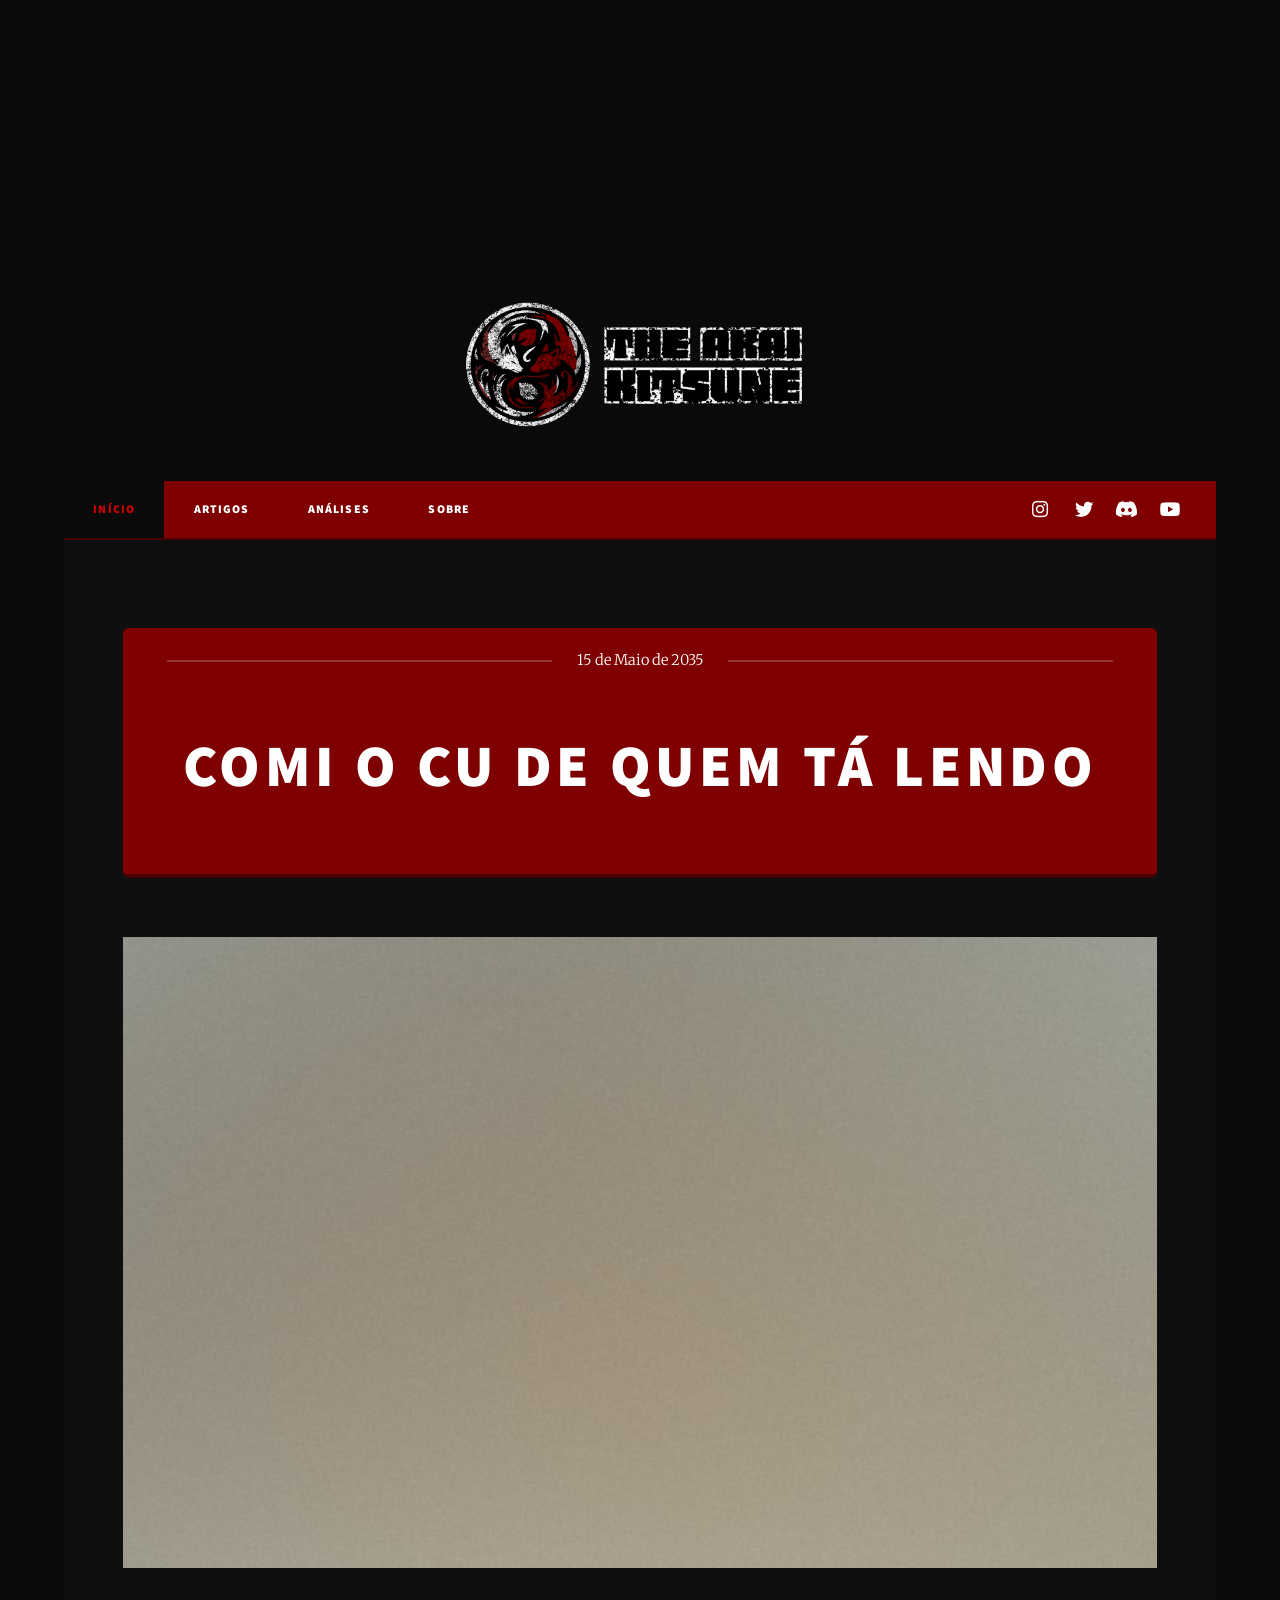
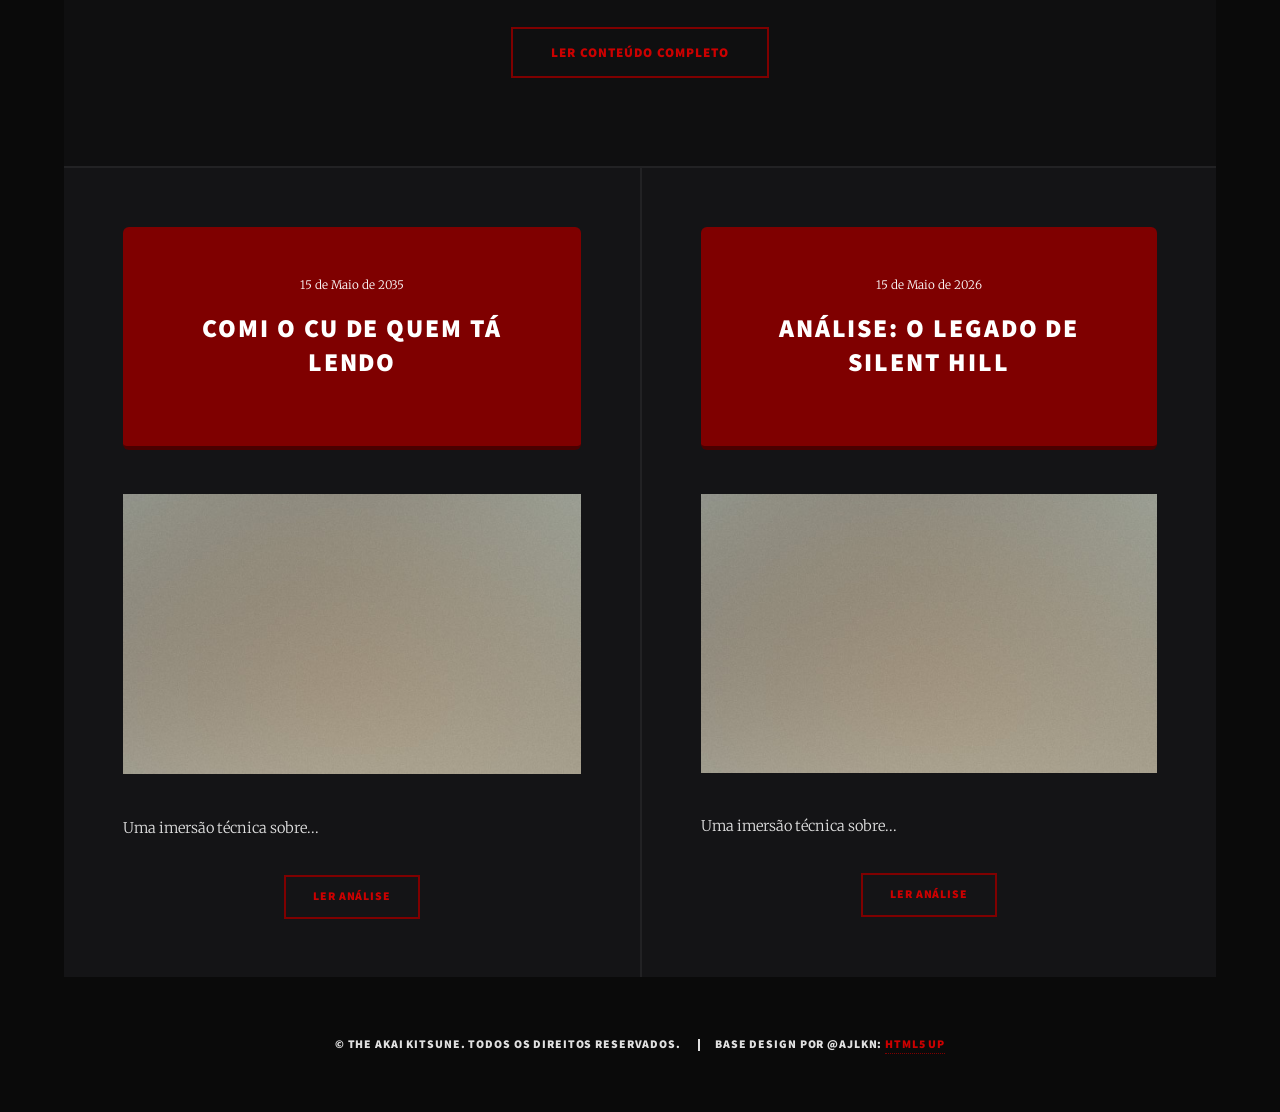
<file: index.html>
<!DOCTYPE HTML>
<html>
    <head>
        <title>The Akai Kitsune - Início</title>
        <meta charset="utf-8" />
        <meta name="viewport" content="width=device-width, initial-scale=1, user-scalable=no" />
        <link rel="stylesheet" href="assets/css/main.css" />
        <noscript><link rel="stylesheet" href="assets/css/noscript.css" /></noscript>
    </head>
    <body class="is-preload">

        <div id="wrapper" class="fade-in">

            <div id="intro" style="min-height: 60vh !important; padding-top: 4rem !important; padding-bottom: 2rem !important;">
                <img src="images/logo.png" alt="The Akai Kitsune Logo" style="max-width: 80%; width: 650px; margin-bottom: 1em;" />
                
                <ul class="actions">
                    <li><a href="#header" class="button icon solid solo fa-arrow-down scrolly">Continuar</a></li>
                </ul>
            </div>

            <header id="header" style="height: 20rem !important; padding-bottom: 4rem !important; justify-content: center !important; display: flex !important; flex-direction: column !important;">
                <a href="index.html" class="logo">
                    <img src="images/logo.png" alt="The Akai Kitsune Logo" />
                </a>
            </header>

            <nav id="nav">
                <ul class="links">
                    <li class="active"><a href="index.html">Início</a></li>
                    <li><a href="articles.html">Artigos</a></li>
                    <li><a href="reviews.html">Análises</a></li>
                    <li><a href="about.html">Sobre</a></li>
                </ul>
                <ul class="icons">
                    <li><a href="https://instagram.com/TheAkaiKitsune" target="_blank" class="icon brands fa-instagram"><span class="label">Instagram</span></a></li>
                    <li><a href="https://twitter.com/TheAkaiKitsune" target="_blank" class="icon brands fa-twitter"><span class="label">Twitter</span></a></li>
                    <li><a href="https://discordapp.com/users/722147308422299739" target="_blank" class="icon brands fa-discord"><span class="label">Discord</span></a></li>
                    <li><a href="https://www.youtube.com/@NRYazawa" target="_blank" class="icon brands fa-youtube"><span class="label">YouTube</span></a></li>
                </ul>
            </nav>

            <div id="main">
                <article class="post featured" id="artigo-destaque">
                </article>

                <section class="posts" id="analises-grid">
                </section>
            </div>

            <div id="copyright">
                <ul>
                    <li>&copy; The Akai Kitsune. Todos os direitos reservados.</li>
                    <li>Base design por @ajlkn: <a href="https://html5up.net">HTML5 UP</a></li>
                </ul>
            </div>

        </div>

        <script src="assets/js/jquery.min.js"></script>
        <script src="assets/js/jquery.scrollex.min.js"></script>
        <script src="assets/js/jquery.scrolly.min.js"></script>
        <script src="assets/js/browser.min.js"></script>
        <script src="assets/js/breakpoints.min.js"></script>
        <script src="assets/js/util.js"></script>
        <script src="assets/js/main.js"></script>
        
        <script src="assets/js/conteudo.js"></script>

    </body>
</html>
</file>
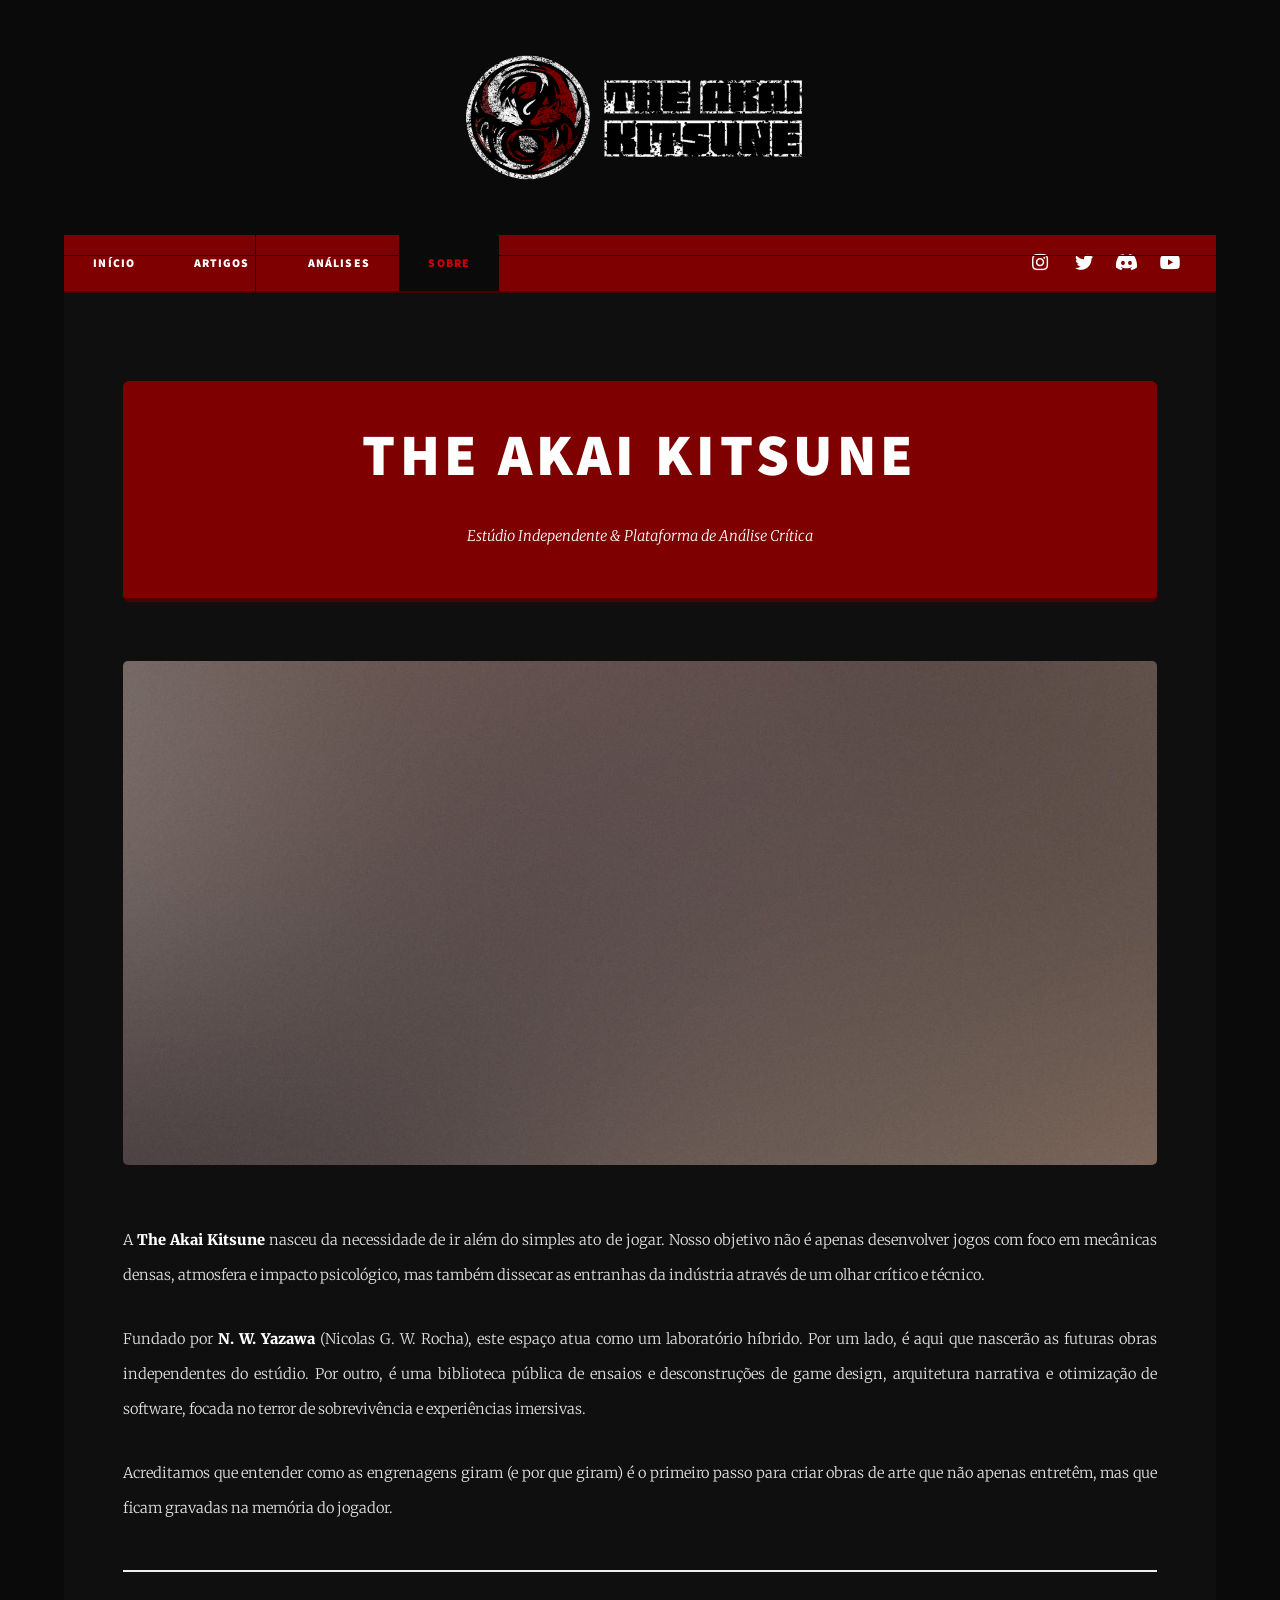
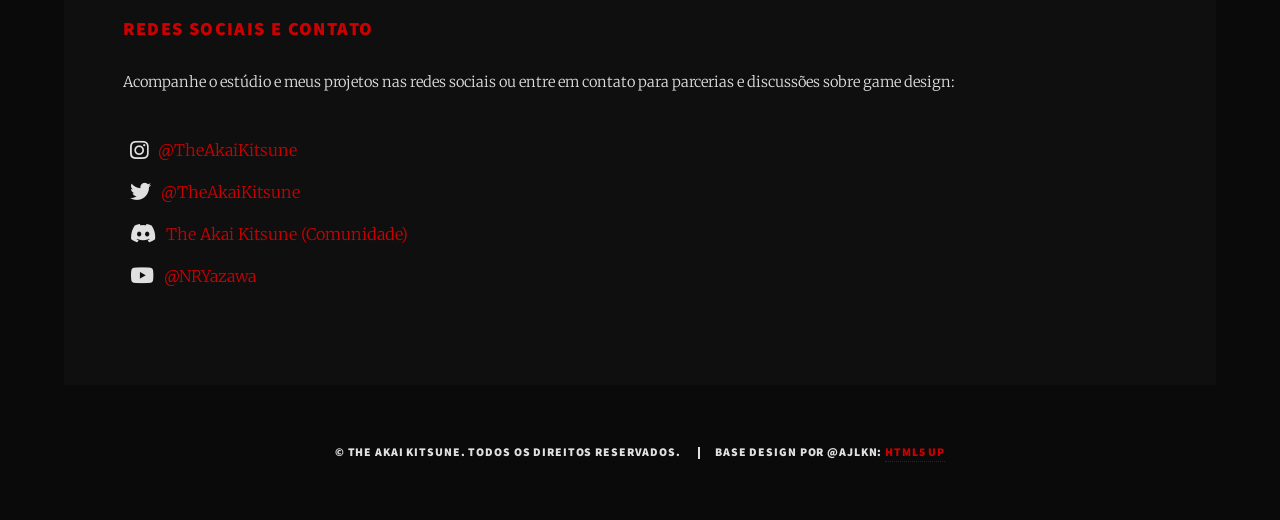
<file: about.html>
<!DOCTYPE HTML>
<html>
	<head>
		<title>Sobre - The Akai Kitsune</title>
		<meta charset="utf-8" />
		<meta name="viewport" content="width=device-width, initial-scale=1, user-scalable=no" />
		<link rel="stylesheet" href="assets/css/main.css" />
		<noscript><link rel="stylesheet" href="assets/css/noscript.css" /></noscript>
	</head>
	<body class="is-preload">
		<div id="wrapper">
				<header id="header" style="height: 20rem !important; padding-bottom: 4rem !important; justify-content: center !important; display: flex !important; flex-direction: column !important;">
					<a href="index.html" class="logo">
						<img src="images/logo.png" alt="The Akai Kitsune Logo" />
					</a>
				</header>

				<nav id="nav">
						<ul class="links">
							<li><a href="index.html">Início</a></li>
							<li><a href="articles.html">Artigos</a></li>
							<li><a href="reviews.html">Análises</a></li>
							<li class="active"><a href="about.html">Sobre</a></li>
						</ul>
						<ul class="icons">
							<li><a href="https://instagram.com/TheAkaiKitsune" target="_blank" class="icon brands fa-instagram"><span class="label">Instagram</span></a></li>
							<li><a href="https://twitter.com/TheAkaiKitsune" target="_blank" class="icon brands fa-twitter"><span class="label">Twitter</span></a></li>
							<li><a href="https://discordapp.com/users/722147308422299739" target="_blank" class="icon brands fa-discord"><span class="label">Discord</span></a></li>
							<li><a href="https://www.youtube.com/@NRYazawa" target="_blank" class="icon brands fa-youtube"><span class="label">YouTube</span></a></li>
						</ul>
					</nav>

				<div id="main">
						<section class="post">
							<header class="major">
								<h2>The Akai Kitsune</h2>
								<p>Estúdio Independente & Plataforma de Análise Crítica</p>
							</header>
							
							<div class="image main"><img src="images/pic01.jpg" alt="Arte The Akai Kitsune" style="border-radius: 5px;"/></div>
							
							<p>A <strong style="color: #ffffff !important; font-weight: 900;">The Akai Kitsune</strong> nasceu da necessidade de ir além do simples ato de jogar. Nosso objetivo não é apenas desenvolver jogos com foco em mecânicas densas, atmosfera e impacto psicológico, mas também dissecar as entranhas da indústria através de um olhar crítico e técnico.</p>

<p>Fundado por <strong style="color: #ffffff !important; font-weight: 900;">N. W. Yazawa</strong> (Nicolas G. W. Rocha), este espaço atua como um laboratório híbrido. Por um lado, é aqui que nascerão as futuras obras independentes do estúdio. Por outro, é uma biblioteca pública de ensaios e desconstruções de game design, arquitetura narrativa e otimização de software, focada no terror de sobrevivência e experiências imersivas.</p>

                            <p>Acreditamos que entender como as engrenagens giram (e por que giram) é o primeiro passo para criar obras de arte que não apenas entretêm, mas que ficam gravadas na memória do jogador.</p>

                            <hr />

                            <h3>Redes Sociais e Contato</h3>
                            <p>Acompanhe o estúdio e meus projetos nas redes sociais ou entre em contato para parcerias e discussões sobre game design:</p>
                            
                            <ul style="list-style: none; padding-left: 0; font-size: 1.1rem; line-height: 2;">
                                <li>
                                    <a href="https://instagram.com/TheAkaiKitsune" target="_blank" style="border-bottom: none; display: inline-flex; align-items: center;">
                                        <i class="icon brands fa-instagram" style="margin-right: 10px; font-size: 1.3em;"></i> @TheAkaiKitsune
                                    </a>
                                </li>
                                <li>
                                    <a href="https://twitter.com/TheAkaiKitsune" target="_blank" style="border-bottom: none; display: inline-flex; align-items: center;">
                                        <i class="icon brands fa-twitter" style="margin-right: 10px; font-size: 1.3em;"></i> @TheAkaiKitsune
                                    </a>
                                </li>
                                <li>
                                    <a href="https://discordapp.com/users/722147308422299739" target="_blank" style="border-bottom: none; display: inline-flex; align-items: center;">
                                        <i class="icon brands fa-discord" style="margin-right: 10px; font-size: 1.3em;"></i> The Akai Kitsune (Comunidade)
                                    </a>
                                </li>
                                <li>
                                    <a href="https://www.youtube.com/@NRYazawa" target="_blank" style="border-bottom: none; display: inline-flex; align-items: center;">
                                        <i class="icon brands fa-youtube" style="margin-right: 10px; font-size: 1.3em;"></i> @NRYazawa
                                    </a>
                                </li>
                            </ul>
						</section>
					</div>

				<div id="copyright">
						<ul>
							<li>&copy; The Akai Kitsune. Todos os direitos reservados.</li>
							<li>Base design por @ajlkn: <a href="https://html5up.net">HTML5 UP</a></li>
						</ul>
					</div>
			</div>

		<script src="assets/js/jquery.min.js"></script>
			<script src="assets/js/jquery.scrollex.min.js"></script>
			<script src="assets/js/jquery.scrolly.min.js"></script>
			<script src="assets/js/browser.min.js"></script>
			<script src="assets/js/breakpoints.min.js"></script>
			<script src="assets/js/util.js"></script>
			<script src="assets/js/main.js"></script>
	</body>
</html>
</file>
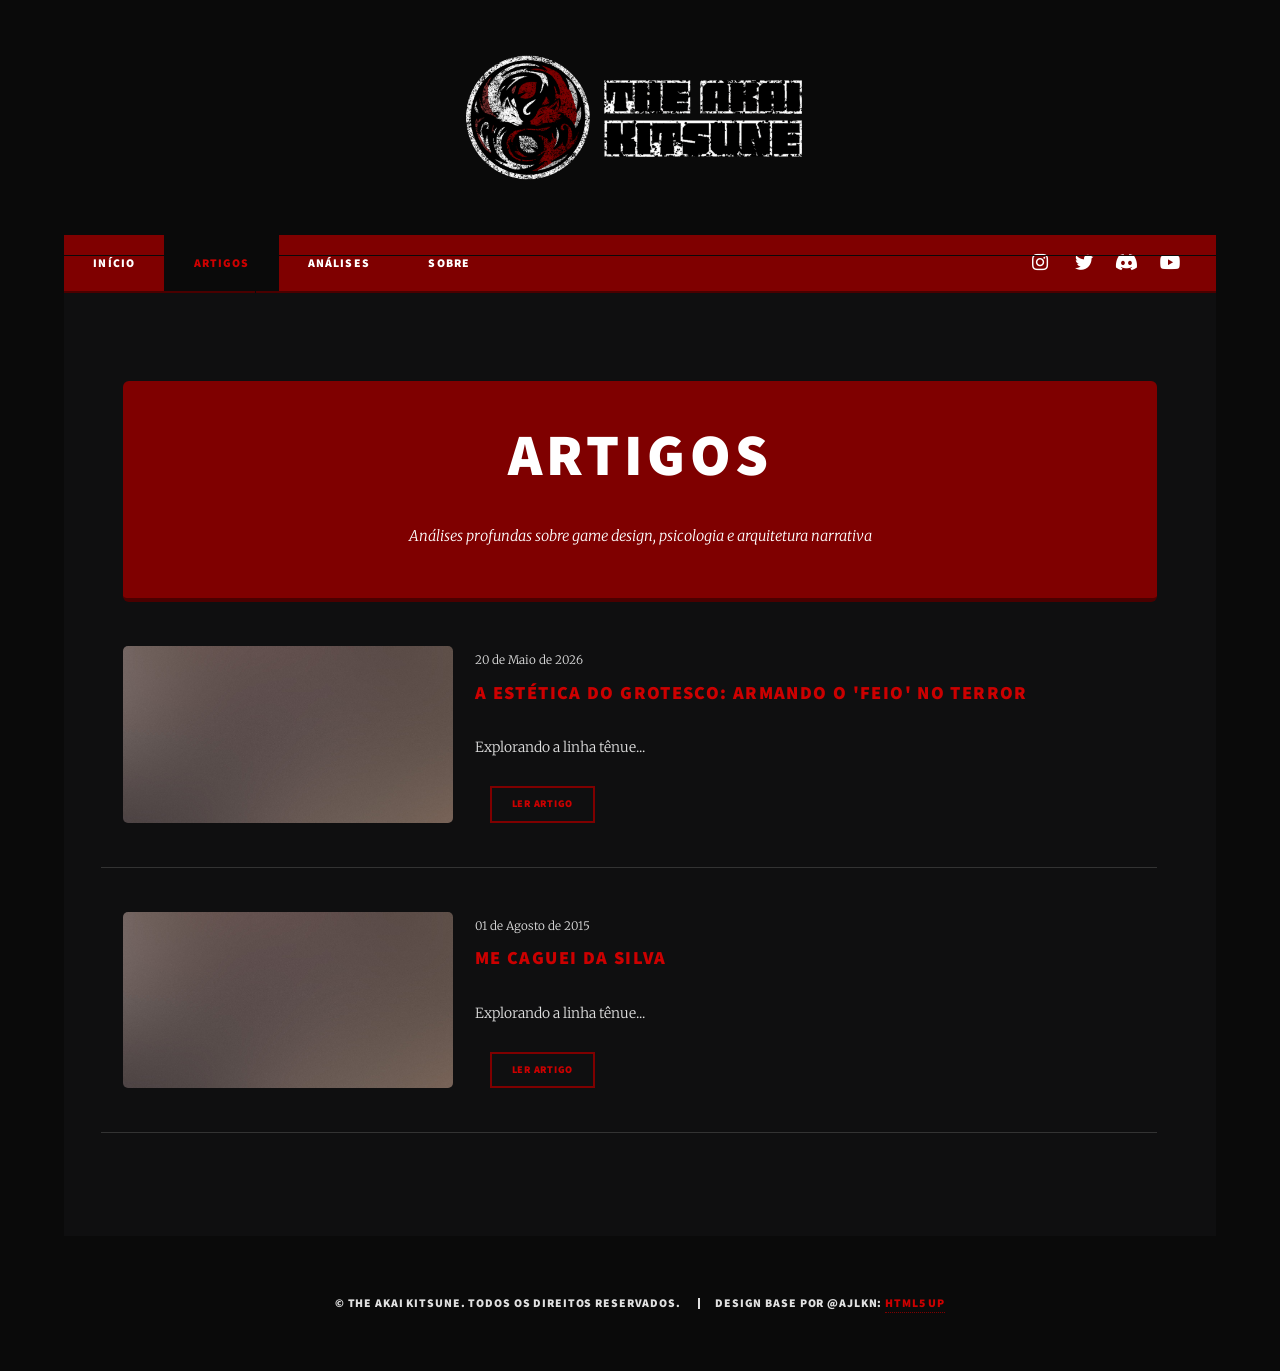
<file: articles.html>
<!DOCTYPE HTML>
<html>
    <head>
        <title>Artigos e Ensaios - The Akai Kitsune</title>
        <meta charset="utf-8" />
        <meta name="viewport" content="width=device-width, initial-scale=1, user-scalable=no" />
        <link rel="stylesheet" href="assets/css/main.css" />
        <noscript><link rel="stylesheet" href="assets/css/noscript.css" /></noscript>
    </head>
    <body class="is-preload">

        <div id="wrapper">

				<header id="header" style="height: 20rem !important; padding-bottom: 4rem !important; justify-content: center !important; display: flex !important; flex-direction: column !important;">
                <a href="index.html" class="logo">
                    <img src="images/logo.png" alt="The Akai Kitsune Logo" />
                </a>
            </header>

            <nav id="nav">
                <ul class="links">
                    <li><a href="index.html">Início</a></li>
                    <li class="active"><a href="articles.html">Artigos</a></li>
                    <li><a href="reviews.html">Análises</a></li>
                    <li><a href="about.html">Sobre</a></li>
                </ul>
                <ul class="icons">
                    <li><a href="https://instagram.com" target="_blank" class="icon brands fa-instagram"><span class="label">Instagram</span></a></li>
                    <li><a href="https://twitter.com" target="_blank" class="icon brands fa-twitter"><span class="label">Twitter</span></a></li>
                    <li><a href="https://discordapp.com/users/722147308422299739" target="_blank" class="icon brands fa-discord"><span class="label">Discord</span></a></li>
                    <li><a href="https://www.youtube.com/@NRYazawa" target="_blank" class="icon brands fa-youtube"><span class="label">YouTube</span></a></li>
                </ul>
            </nav>

            <div id="main">

                <section class="post">
                    <header class="major" style="margin-bottom: 4em;">
                        <h2>Artigos</h2>
                        <p>Análises profundas sobre game design, psicologia e arquitetura narrativa</p>
                    </header>

                    <div id="lista-artigos"></div>

                </section>

            </div>

            <div id="copyright">
                <ul>
                    <li>&copy; The Akai Kitsune. Todos os direitos reservados.</li>
                    <li>Design base por @ajlkn: <a href="https://html5up.net">HTML5 UP</a></li>
                </ul>
            </div>

        </div>

        <script src="assets/js/jquery.min.js"></script>
        <script src="assets/js/jquery.scrollex.min.js"></script>
        <script src="assets/js/jquery.scrolly.min.js"></script>
        <script src="assets/js/browser.min.js"></script>
        <script src="assets/js/breakpoints.min.js"></script>
        <script src="assets/js/util.js"></script>
        <script src="assets/js/main.js"></script>
        
        <script src="assets/js/conteudo.js"></script>

    </body>
</html>
</file>
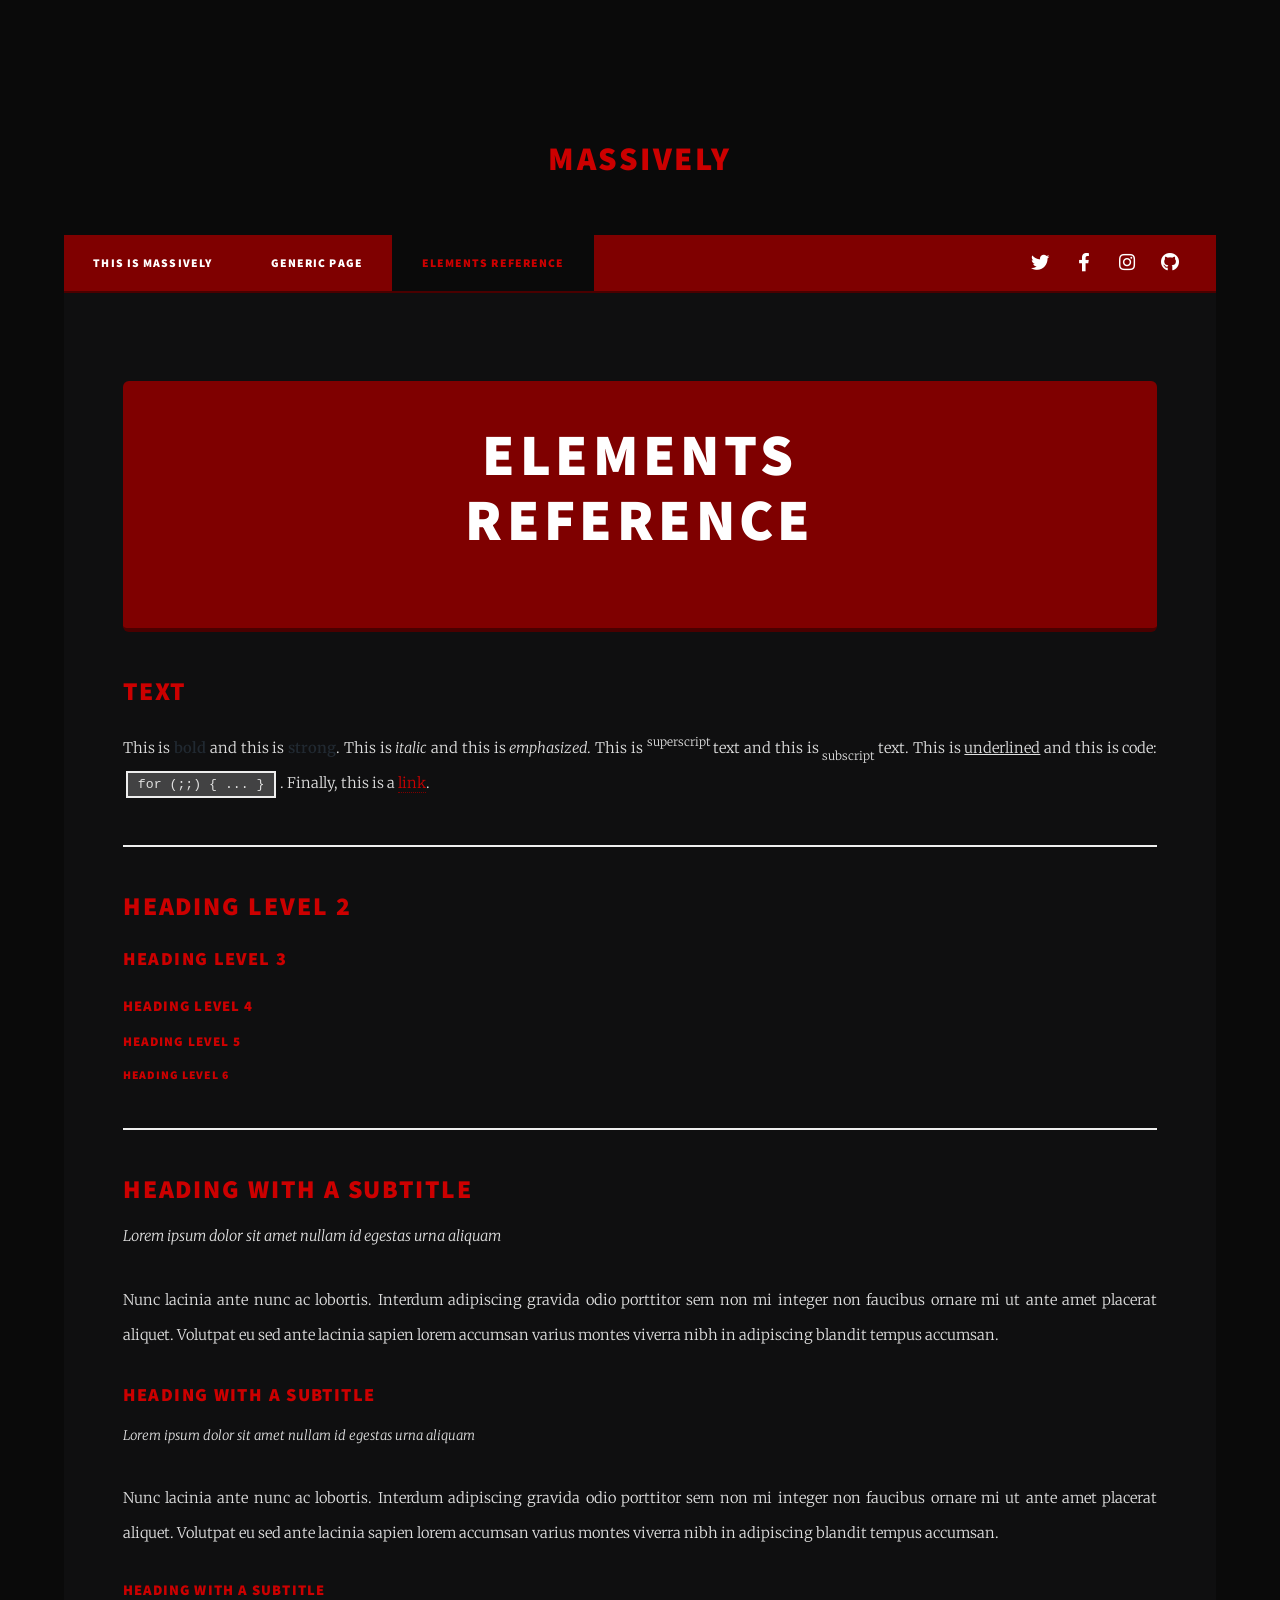
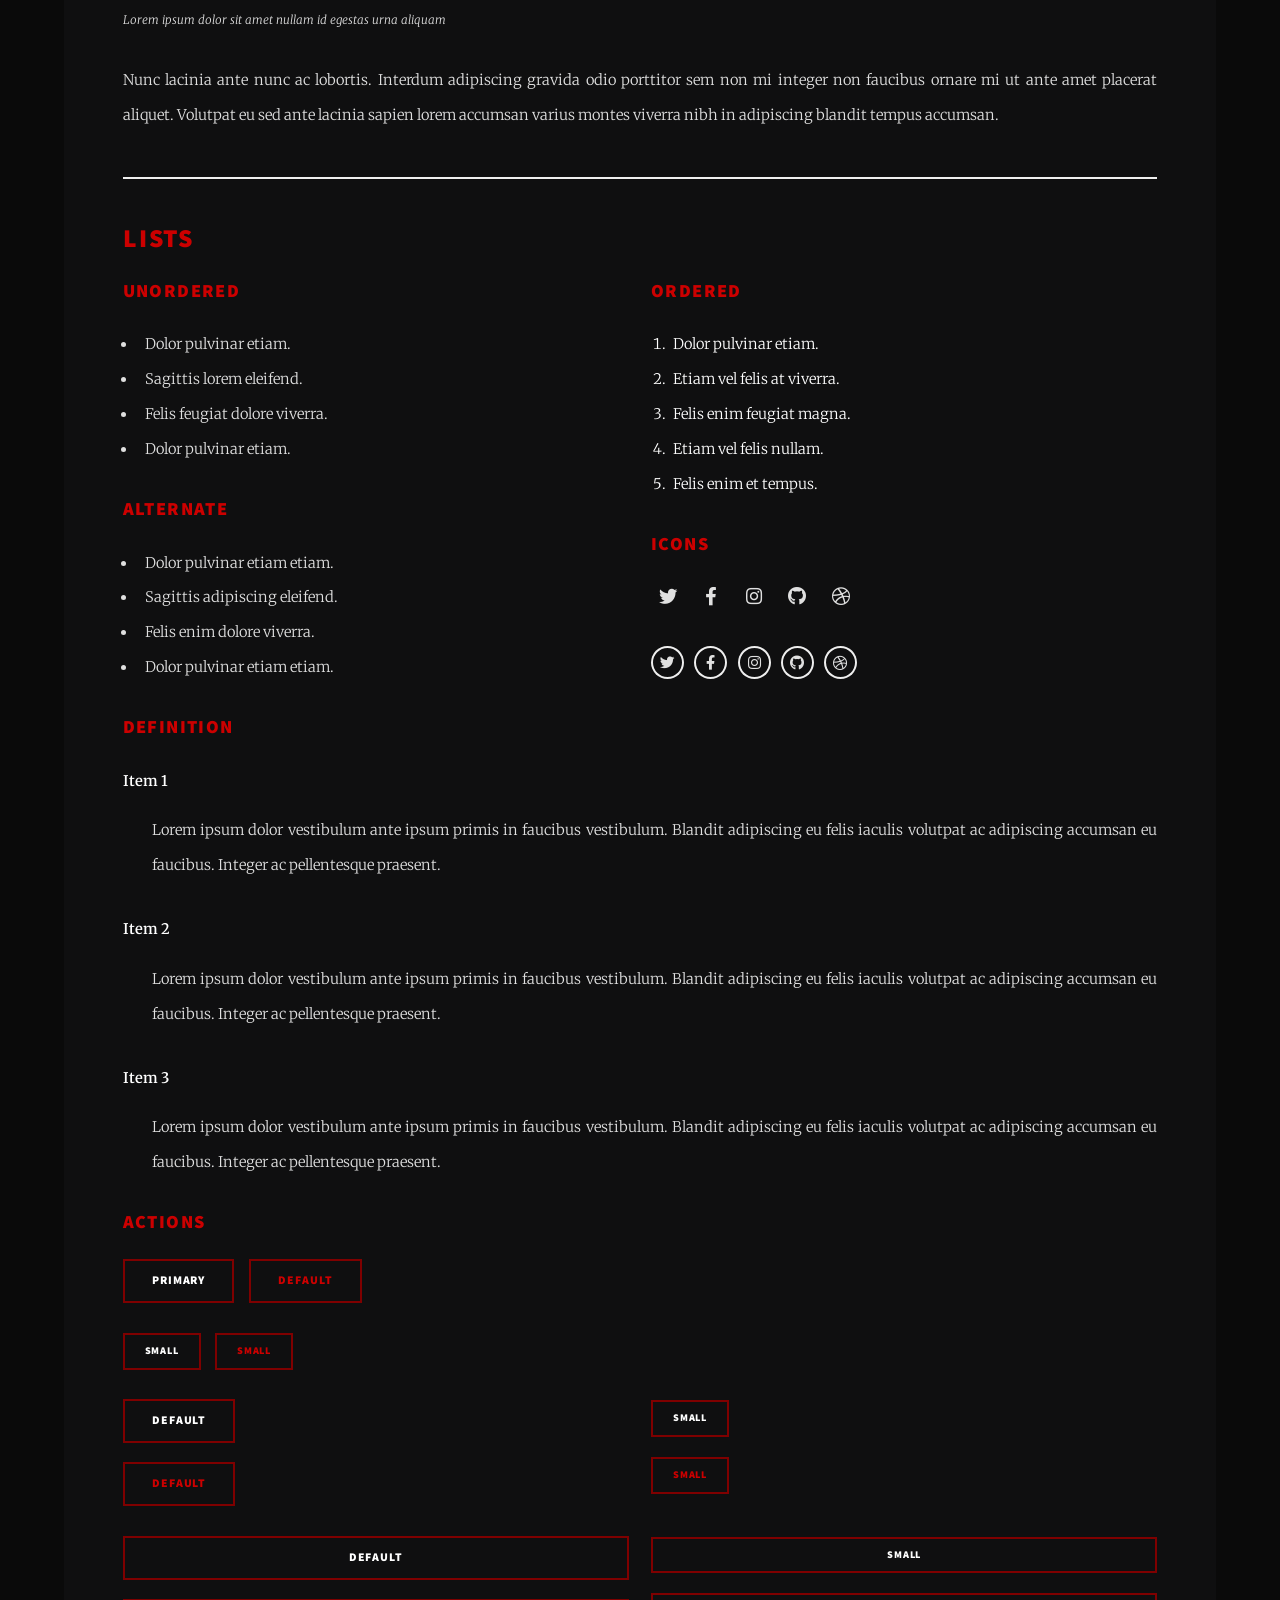
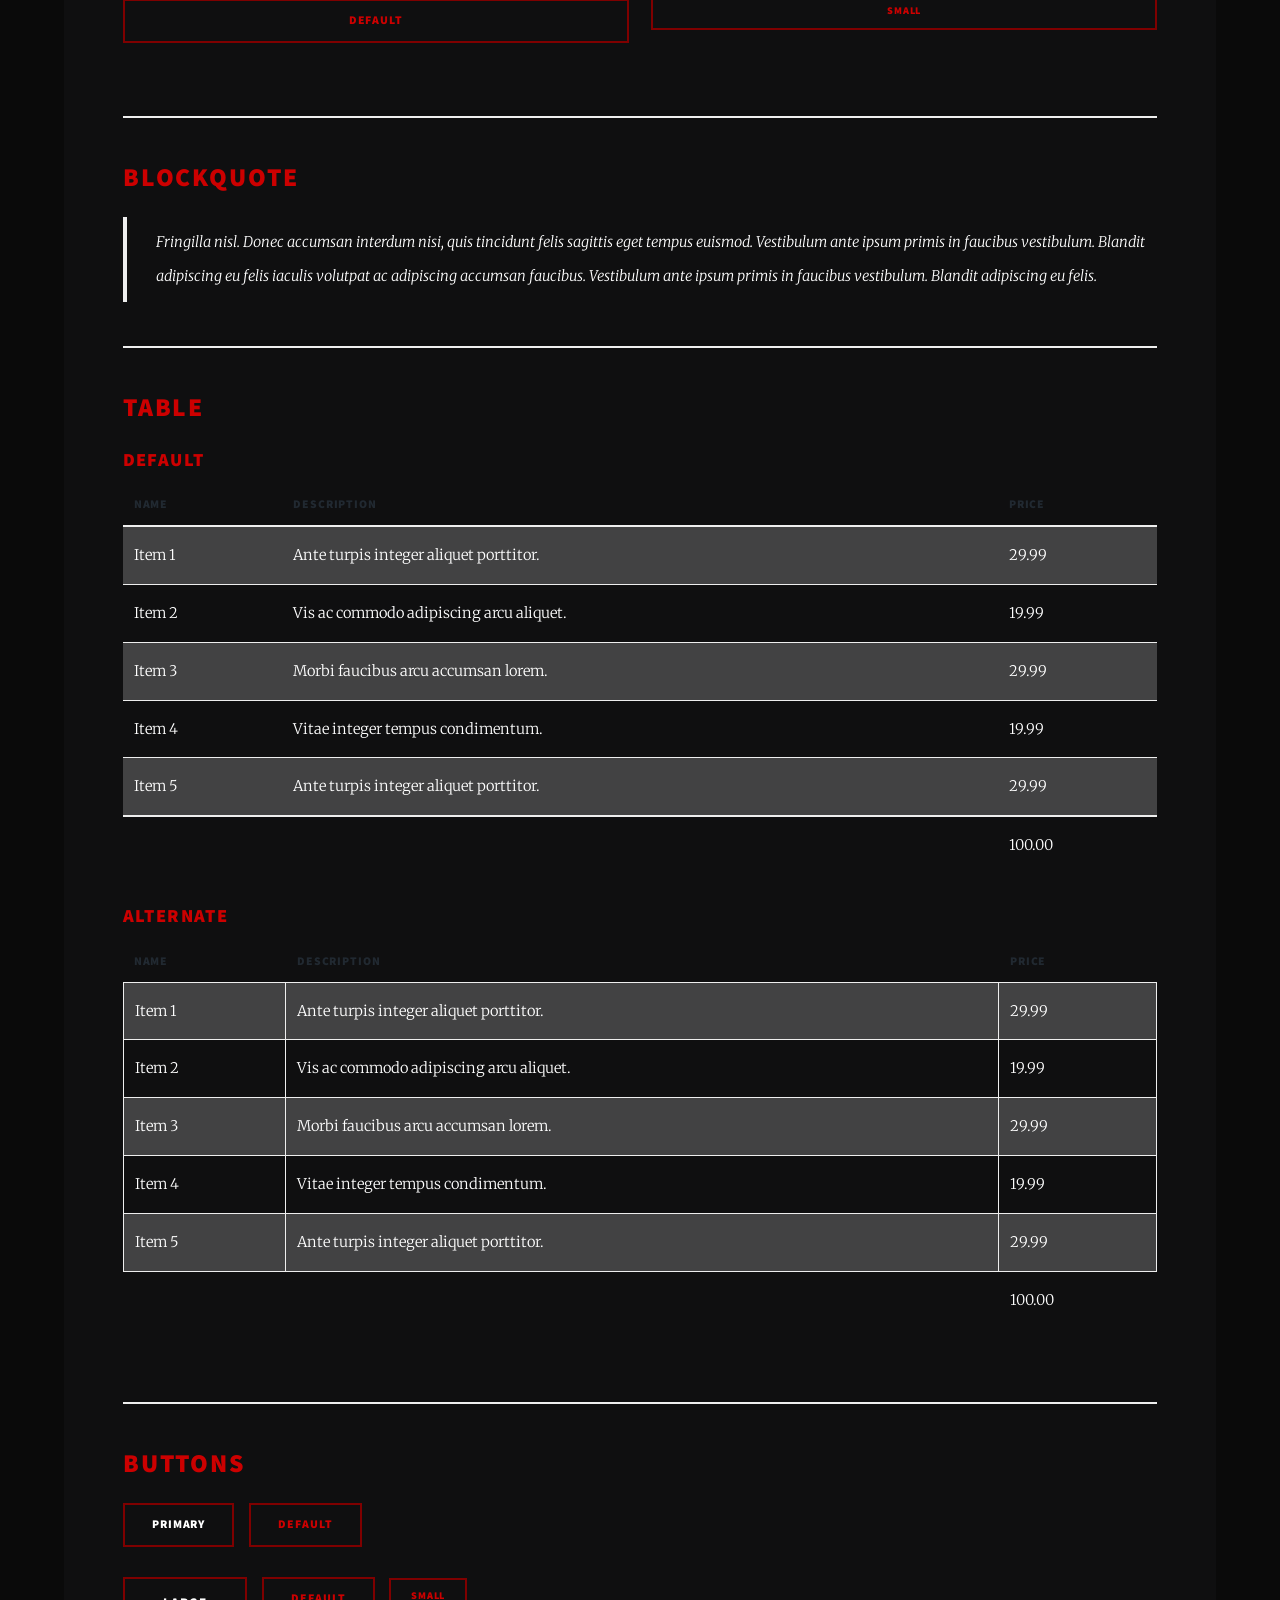
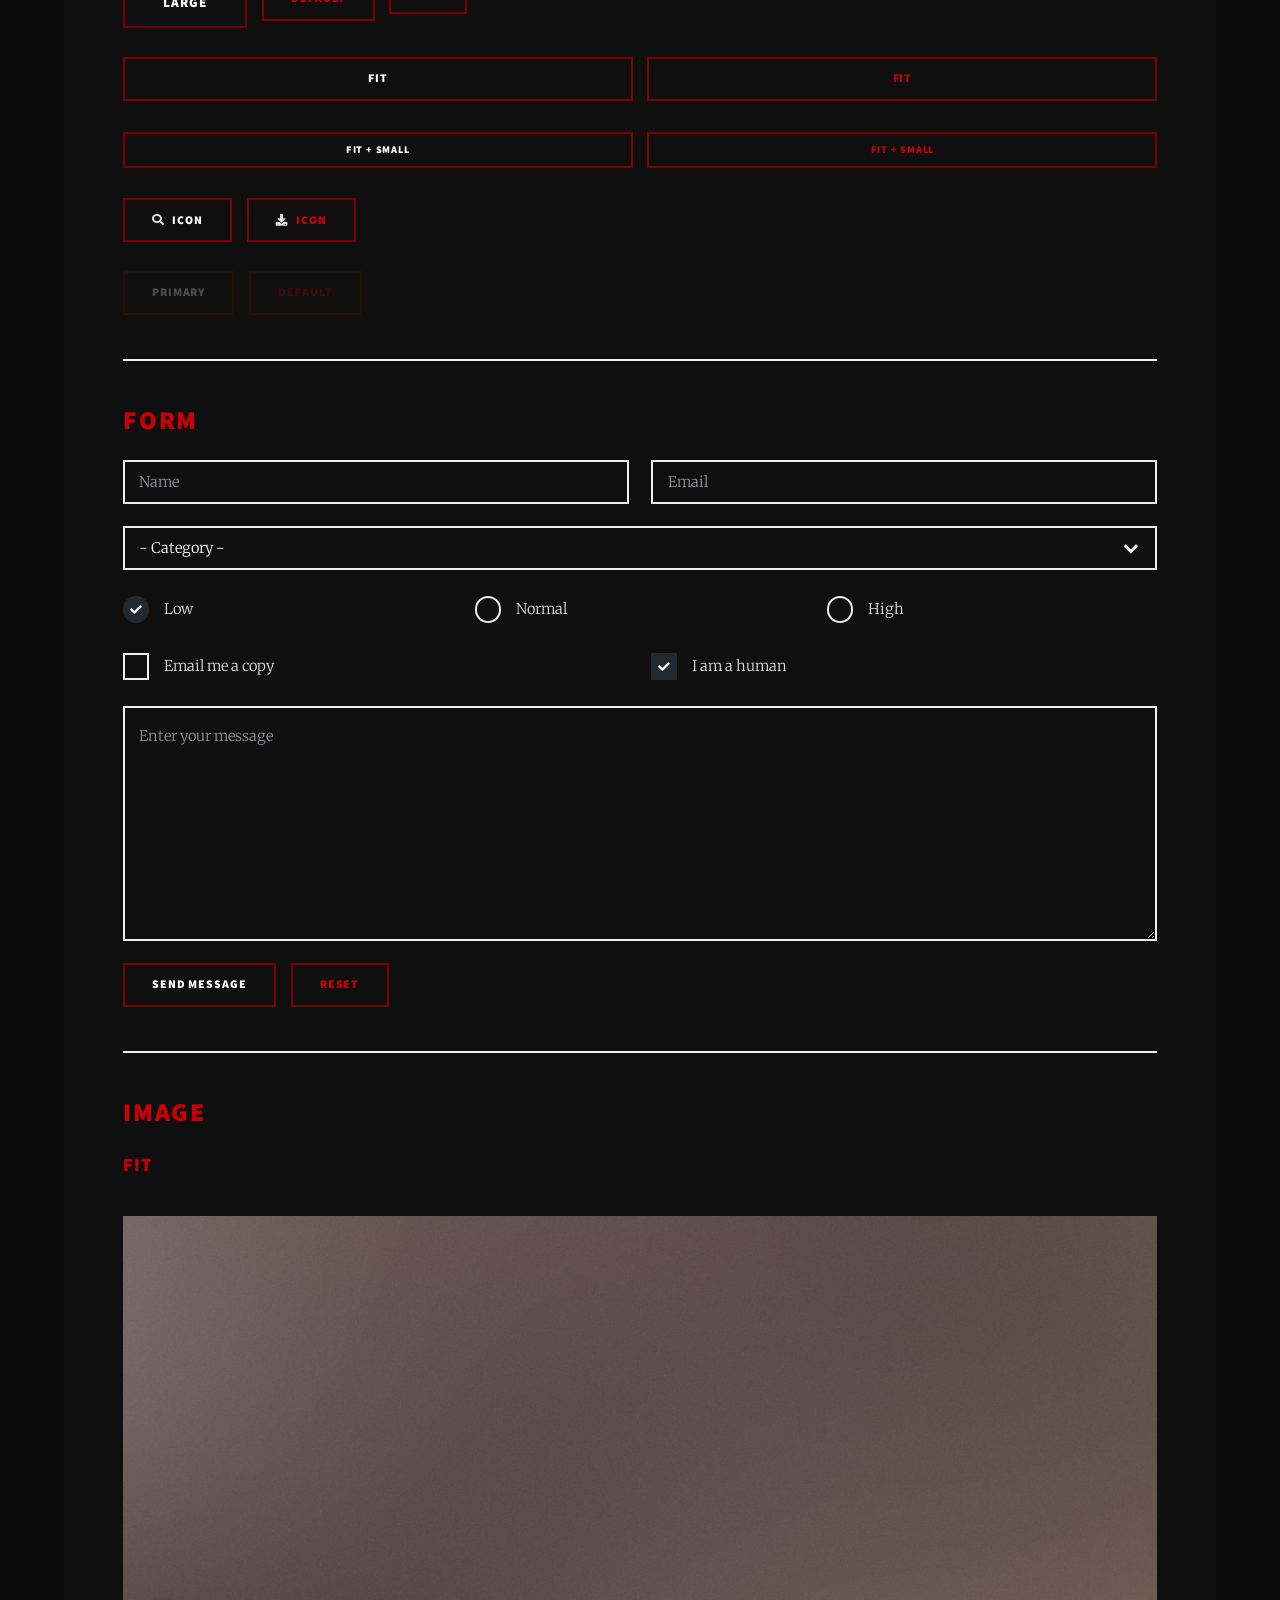
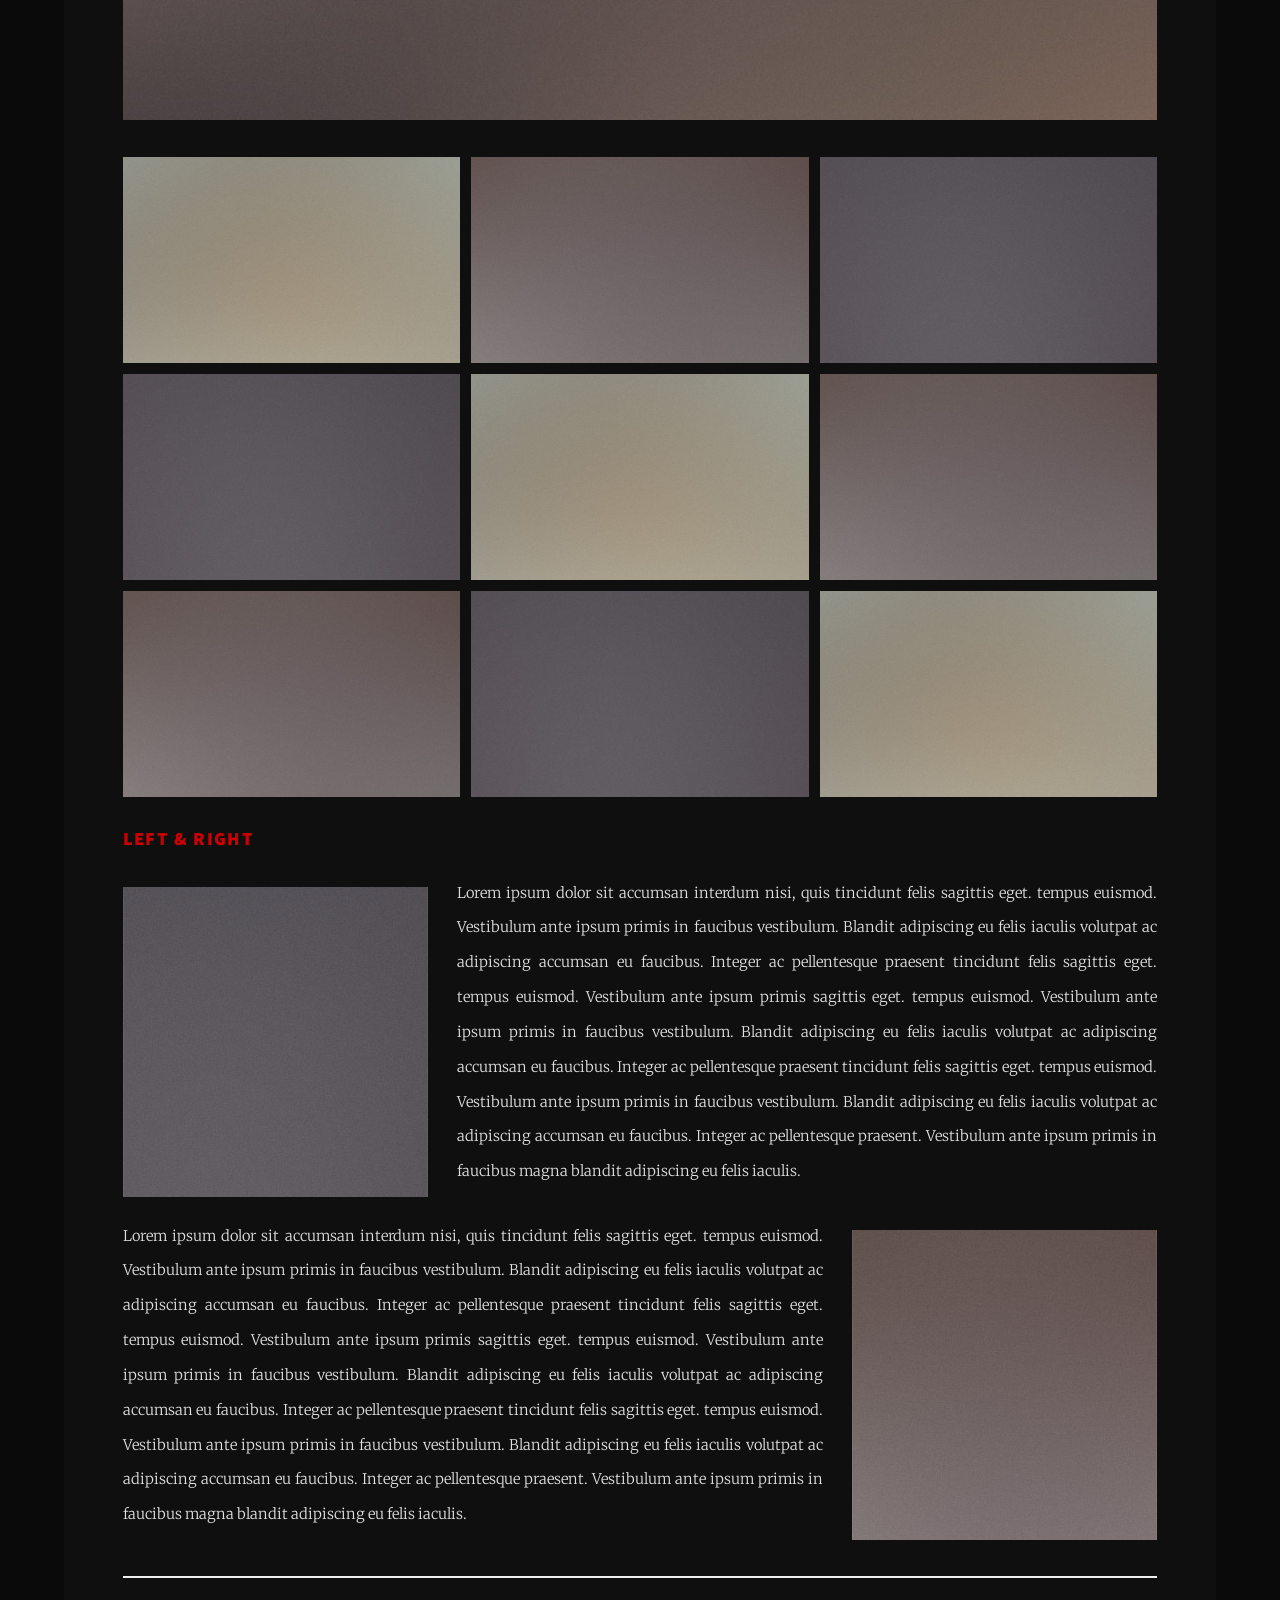
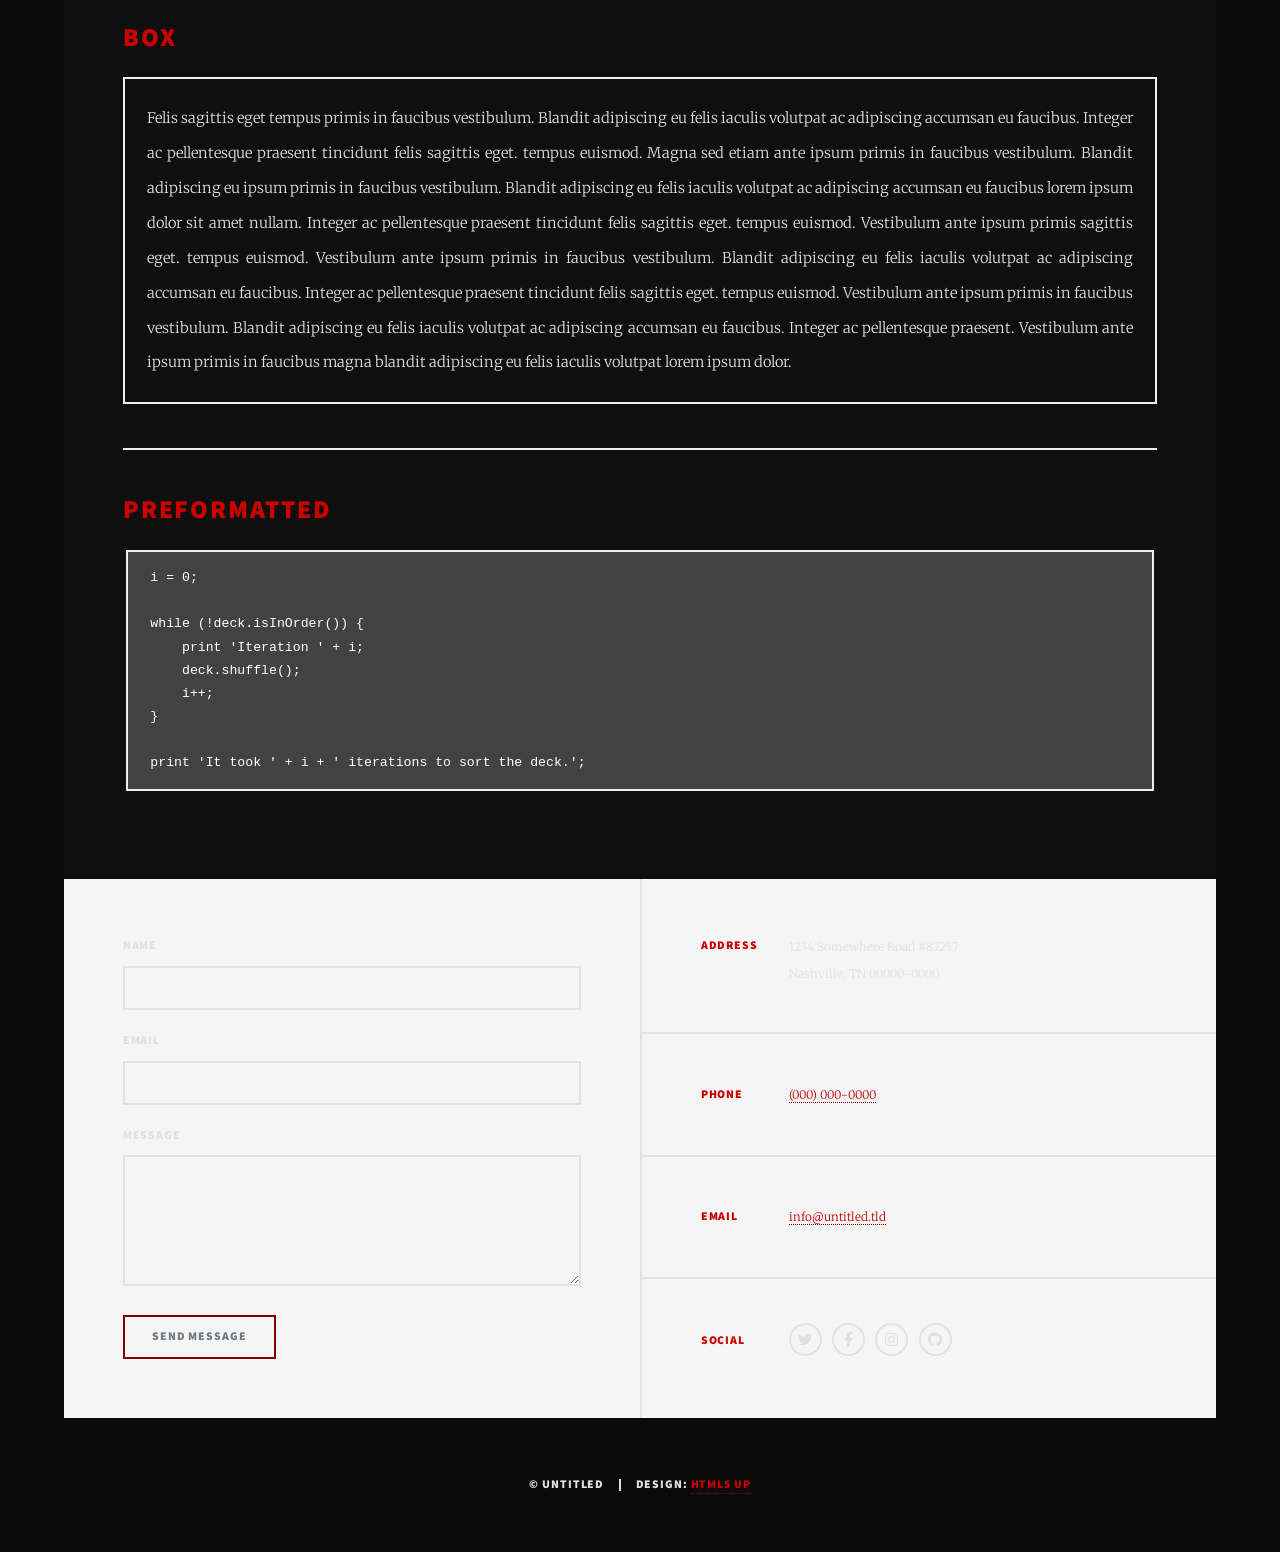
<file: elements.html>
<!DOCTYPE HTML>
<!--
	Massively by HTML5 UP
	html5up.net | @ajlkn
	Free for personal and commercial use under the CCA 3.0 license (html5up.net/license)
-->
<html>
	<head>
		<title>Elements Reference - Massively by HTML5 UP</title>
		<meta charset="utf-8" />
		<meta name="viewport" content="width=device-width, initial-scale=1, user-scalable=no" />
		<link rel="stylesheet" href="assets/css/main.css" />
		<noscript><link rel="stylesheet" href="assets/css/noscript.css" /></noscript>
	</head>
	<body class="is-preload">

		<!-- Wrapper -->
			<div id="wrapper">

				<!-- Header -->
					<header id="header">
						<a href="index.html" class="logo">Massively</a>
					</header>

				<!-- Nav -->
					<nav id="nav">
						<ul class="links">
							<li><a href="index.html">This is Massively</a></li>
							<li><a href="generic.html">Generic Page</a></li>
							<li class="active"><a href="elements.html">Elements Reference</a></li>
						</ul>
						<ul class="icons">
							<li><a href="#" class="icon brands fa-twitter"><span class="label">Twitter</span></a></li>
							<li><a href="#" class="icon brands fa-facebook-f"><span class="label">Facebook</span></a></li>
							<li><a href="#" class="icon brands fa-instagram"><span class="label">Instagram</span></a></li>
							<li><a href="#" class="icon brands fa-github"><span class="label">GitHub</span></a></li>
						</ul>
					</nav>

				<!-- Main -->
					<div id="main">

						<!-- Post -->
							<section class="post">
								<header class="major">
									<h1>Elements<br />
									Reference</h1>
								</header>

								<!-- Text stuff -->
									<h2>Text</h2>
									<p>This is <b>bold</b> and this is <strong>strong</strong>. This is <i>italic</i> and this is <em>emphasized</em>.
									This is <sup>superscript</sup> text and this is <sub>subscript</sub> text.
									This is <u>underlined</u> and this is code: <code>for (;;) { ... }</code>.
									Finally, this is a <a href="#">link</a>.</p>
									<hr />
									<h2>Heading Level 2</h2>
									<h3>Heading Level 3</h3>
									<h4>Heading Level 4</h4>
									<h5>Heading Level 5</h5>
									<h6>Heading Level 6</h6>
									<hr />
									<header>
										<h2>Heading with a Subtitle</h2>
										<p>Lorem ipsum dolor sit amet nullam id egestas urna aliquam</p>
									</header>
									<p>Nunc lacinia ante nunc ac lobortis. Interdum adipiscing gravida odio porttitor sem non mi integer non faucibus ornare mi ut ante amet placerat aliquet. Volutpat eu sed ante lacinia sapien lorem accumsan varius montes viverra nibh in adipiscing blandit tempus accumsan.</p>
									<header>
										<h3>Heading with a Subtitle</h3>
										<p>Lorem ipsum dolor sit amet nullam id egestas urna aliquam</p>
									</header>
									<p>Nunc lacinia ante nunc ac lobortis. Interdum adipiscing gravida odio porttitor sem non mi integer non faucibus ornare mi ut ante amet placerat aliquet. Volutpat eu sed ante lacinia sapien lorem accumsan varius montes viverra nibh in adipiscing blandit tempus accumsan.</p>
									<header>
										<h4>Heading with a Subtitle</h4>
										<p>Lorem ipsum dolor sit amet nullam id egestas urna aliquam</p>
									</header>
									<p>Nunc lacinia ante nunc ac lobortis. Interdum adipiscing gravida odio porttitor sem non mi integer non faucibus ornare mi ut ante amet placerat aliquet. Volutpat eu sed ante lacinia sapien lorem accumsan varius montes viverra nibh in adipiscing blandit tempus accumsan.</p>

									<hr />

								<!-- Lists -->
									<h2>Lists</h2>
									<div class="row">
										<div class="col-6 col-12-small">

											<h3>Unordered</h3>
											<ul>
												<li>Dolor pulvinar etiam.</li>
												<li>Sagittis lorem eleifend.</li>
												<li>Felis feugiat dolore viverra.</li>
												<li>Dolor pulvinar etiam.</li>
											</ul>

											<h3>Alternate</h3>
											<ul class="alt">
												<li>Dolor pulvinar etiam etiam.</li>
												<li>Sagittis adipiscing eleifend.</li>
												<li>Felis enim dolore viverra.</li>
												<li>Dolor pulvinar etiam etiam.</li>
											</ul>

										</div>
										<div class="col-6 col-12-small">

											<h3>Ordered</h3>
											<ol>
												<li>Dolor pulvinar etiam.</li>
												<li>Etiam vel felis at viverra.</li>
												<li>Felis enim feugiat magna.</li>
												<li>Etiam vel felis nullam.</li>
												<li>Felis enim et tempus.</li>
											</ol>

											<h3>Icons</h3>
											<ul class="icons">
												<li><a href="#" class="icon brands fa-twitter"><span class="label">Twitter</span></a></li>
												<li><a href="#" class="icon brands fa-facebook-f"><span class="label">Facebook</span></a></li>
												<li><a href="#" class="icon brands fa-instagram"><span class="label">Instagram</span></a></li>
												<li><a href="#" class="icon brands fa-github"><span class="label">Github</span></a></li>
												<li><a href="#" class="icon brands fa-dribbble"><span class="label">Dribbble</span></a></li>
											</ul>
											<ul class="icons alt">
												<li><a href="#" class="icon brands alt fa-twitter"><span class="label">Twitter</span></a></li>
												<li><a href="#" class="icon brands alt fa-facebook-f"><span class="label">Facebook</span></a></li>
												<li><a href="#" class="icon brands alt fa-instagram"><span class="label">Instagram</span></a></li>
												<li><a href="#" class="icon brands alt fa-github"><span class="label">Github</span></a></li>
												<li><a href="#" class="icon brands alt fa-dribbble"><span class="label">Dribbble</span></a></li>
											</ul>

										</div>
									</div>
									<h3>Definition</h3>
									<dl>
										<dt>Item 1</dt>
										<dd>
											<p>Lorem ipsum dolor vestibulum ante ipsum primis in faucibus vestibulum. Blandit adipiscing eu felis iaculis volutpat ac adipiscing accumsan eu faucibus. Integer ac pellentesque praesent.</p>
										</dd>
										<dt>Item 2</dt>
										<dd>
											<p>Lorem ipsum dolor vestibulum ante ipsum primis in faucibus vestibulum. Blandit adipiscing eu felis iaculis volutpat ac adipiscing accumsan eu faucibus. Integer ac pellentesque praesent.</p>
										</dd>
										<dt>Item 3</dt>
										<dd>
											<p>Lorem ipsum dolor vestibulum ante ipsum primis in faucibus vestibulum. Blandit adipiscing eu felis iaculis volutpat ac adipiscing accumsan eu faucibus. Integer ac pellentesque praesent.</p>
										</dd>
									</dl>

									<h3>Actions</h3>
									<ul class="actions">
										<li><a href="#" class="button primary">Primary</a></li>
										<li><a href="#" class="button">Default</a></li>
									</ul>
									<ul class="actions small">
										<li><a href="#" class="button primary small">Small</a></li>
										<li><a href="#" class="button small">Small</a></li>
									</ul>
									<div class="row">
										<div class="col-6 col-12-small">
											<ul class="actions stacked">
												<li><a href="#" class="button primary">Default</a></li>
												<li><a href="#" class="button">Default</a></li>
											</ul>
										</div>
										<div class="col-6 col-12-small">
											<ul class="actions stacked">
												<li><a href="#" class="button primary small">Small</a></li>
												<li><a href="#" class="button small">Small</a></li>
											</ul>
										</div>
									</div>
									<div class="row">
										<div class="col-6 col-12-small">
											<ul class="actions stacked">
												<li><a href="#" class="button primary fit">Default</a></li>
												<li><a href="#" class="button fit">Default</a></li>
											</ul>
										</div>
										<div class="col-6 col-12-small">
											<ul class="actions stacked">
												<li><a href="#" class="button primary small fit">Small</a></li>
												<li><a href="#" class="button small fit">Small</a></li>
											</ul>
										</div>
									</div>

									<hr />

								<!-- Blockquote -->
									<h2>Blockquote</h2>
									<blockquote>Fringilla nisl. Donec accumsan interdum nisi, quis tincidunt felis sagittis eget tempus euismod. Vestibulum ante ipsum primis in faucibus vestibulum. Blandit adipiscing eu felis iaculis volutpat ac adipiscing accumsan faucibus. Vestibulum ante ipsum primis in faucibus vestibulum. Blandit adipiscing eu felis.</blockquote>

									<hr />

								<!-- Table -->
									<h2>Table</h2>

									<h3>Default</h3>
									<div class="table-wrapper">
										<table>
											<thead>
												<tr>
													<th>Name</th>
													<th>Description</th>
													<th>Price</th>
												</tr>
											</thead>
											<tbody>
												<tr>
													<td>Item 1</td>
													<td>Ante turpis integer aliquet porttitor.</td>
													<td>29.99</td>
												</tr>
												<tr>
													<td>Item 2</td>
													<td>Vis ac commodo adipiscing arcu aliquet.</td>
													<td>19.99</td>
												</tr>
												<tr>
													<td>Item 3</td>
													<td> Morbi faucibus arcu accumsan lorem.</td>
													<td>29.99</td>
												</tr>
												<tr>
													<td>Item 4</td>
													<td>Vitae integer tempus condimentum.</td>
													<td>19.99</td>
												</tr>
												<tr>
													<td>Item 5</td>
													<td>Ante turpis integer aliquet porttitor.</td>
													<td>29.99</td>
												</tr>
											</tbody>
											<tfoot>
												<tr>
													<td colspan="2"></td>
													<td>100.00</td>
												</tr>
											</tfoot>
										</table>
									</div>

									<h3>Alternate</h3>
									<div class="table-wrapper">
										<table class="alt">
											<thead>
												<tr>
													<th>Name</th>
													<th>Description</th>
													<th>Price</th>
												</tr>
											</thead>
											<tbody>
												<tr>
													<td>Item 1</td>
													<td>Ante turpis integer aliquet porttitor.</td>
													<td>29.99</td>
												</tr>
												<tr>
													<td>Item 2</td>
													<td>Vis ac commodo adipiscing arcu aliquet.</td>
													<td>19.99</td>
												</tr>
												<tr>
													<td>Item 3</td>
													<td> Morbi faucibus arcu accumsan lorem.</td>
													<td>29.99</td>
												</tr>
												<tr>
													<td>Item 4</td>
													<td>Vitae integer tempus condimentum.</td>
													<td>19.99</td>
												</tr>
												<tr>
													<td>Item 5</td>
													<td>Ante turpis integer aliquet porttitor.</td>
													<td>29.99</td>
												</tr>
											</tbody>
											<tfoot>
												<tr>
													<td colspan="2"></td>
													<td>100.00</td>
												</tr>
											</tfoot>
										</table>
									</div>

									<hr />

								<!-- Buttons -->
									<h2>Buttons</h2>
									<ul class="actions">
										<li><a href="#" class="button primary">Primary</a></li>
										<li><a href="#" class="button">Default</a></li>
									</ul>
									<ul class="actions">
										<li><a href="#" class="button primary large">Large</a></li>
										<li><a href="#" class="button">Default</a></li>
										<li><a href="#" class="button small">Small</a></li>
									</ul>
									<ul class="actions fit">
										<li><a href="#" class="button primary fit">Fit</a></li>
										<li><a href="#" class="button fit">Fit</a></li>
									</ul>
									<ul class="actions fit small">
										<li><a href="#" class="button primary fit small">Fit + Small</a></li>
										<li><a href="#" class="button fit small">Fit + Small</a></li>
									</ul>
									<ul class="actions">
										<li><a href="#" class="button primary icon solid fa-search">Icon</a></li>
										<li><a href="#" class="button icon solid fa-download">Icon</a></li>
									</ul>
									<ul class="actions">
										<li><span class="button primary disabled">Primary</span></li>
										<li><span class="button disabled">Default</span></li>
									</ul>

									<hr />

								<!-- Form -->
									<h2>Form</h2>

									<form method="post" action="#">
										<div class="row gtr-uniform">
											<div class="col-6 col-12-xsmall">
												<input type="text" name="demo-name" id="demo-name" value="" placeholder="Name" />
											</div>
											<div class="col-6 col-12-xsmall">
												<input type="email" name="demo-email" id="demo-email" value="" placeholder="Email" />
											</div>
											<!-- Break -->
											<div class="col-12">
												<select name="demo-category" id="demo-category">
													<option value="">- Category -</option>
													<option value="1">Manufacturing</option>
													<option value="1">Shipping</option>
													<option value="1">Administration</option>
													<option value="1">Human Resources</option>
												</select>
											</div>
											<!-- Break -->
											<div class="col-4 col-12-small">
												<input type="radio" id="demo-priority-low" name="demo-priority" checked>
												<label for="demo-priority-low">Low</label>
											</div>
											<div class="col-4 col-12-small">
												<input type="radio" id="demo-priority-normal" name="demo-priority">
												<label for="demo-priority-normal">Normal</label>
											</div>
											<div class="col-4 col-12-small">
												<input type="radio" id="demo-priority-high" name="demo-priority">
												<label for="demo-priority-high">High</label>
											</div>
											<!-- Break -->
											<div class="col-6 col-12-small">
												<input type="checkbox" id="demo-copy" name="demo-copy">
												<label for="demo-copy">Email me a copy</label>
											</div>
											<div class="col-6 col-12-small">
												<input type="checkbox" id="demo-human" name="demo-human" checked>
												<label for="demo-human">I am a human</label>
											</div>
											<!-- Break -->
											<div class="col-12">
												<textarea name="demo-message" id="demo-message" placeholder="Enter your message" rows="6"></textarea>
											</div>
											<!-- Break -->
											<div class="col-12">
												<ul class="actions">
													<li><input type="submit" value="Send Message" class="primary" /></li>
													<li><input type="reset" value="Reset" /></li>
												</ul>
											</div>
										</div>
									</form>

									<hr />

								<!-- Image -->
									<h2>Image</h2>

									<h3>Fit</h3>
									<span class="image fit"><img src="images/pic01.jpg" alt="" /></span>
									<div class="box alt">
										<div class="row gtr-50 gtr-uniform">
											<div class="col-4"><span class="image fit"><img src="images/pic02.jpg" alt="" /></span></div>
											<div class="col-4"><span class="image fit"><img src="images/pic03.jpg" alt="" /></span></div>
											<div class="col-4"><span class="image fit"><img src="images/pic04.jpg" alt="" /></span></div>
											<!-- Break -->
											<div class="col-4"><span class="image fit"><img src="images/pic04.jpg" alt="" /></span></div>
											<div class="col-4"><span class="image fit"><img src="images/pic02.jpg" alt="" /></span></div>
											<div class="col-4"><span class="image fit"><img src="images/pic03.jpg" alt="" /></span></div>
											<!-- Break -->
											<div class="col-4"><span class="image fit"><img src="images/pic03.jpg" alt="" /></span></div>
											<div class="col-4"><span class="image fit"><img src="images/pic04.jpg" alt="" /></span></div>
											<div class="col-4"><span class="image fit"><img src="images/pic02.jpg" alt="" /></span></div>
										</div>
									</div>

									<h3>Left &amp; Right</h3>
									<p><span class="image left"><img src="images/pic08.jpg" alt="" /></span>Lorem ipsum dolor sit accumsan interdum nisi, quis tincidunt felis sagittis eget. tempus euismod. Vestibulum ante ipsum primis in faucibus vestibulum. Blandit adipiscing eu felis iaculis volutpat ac adipiscing accumsan eu faucibus. Integer ac pellentesque praesent tincidunt felis sagittis eget. tempus euismod. Vestibulum ante ipsum primis sagittis eget. tempus euismod. Vestibulum ante ipsum primis in faucibus vestibulum. Blandit adipiscing eu felis iaculis volutpat ac adipiscing accumsan eu faucibus. Integer ac pellentesque praesent tincidunt felis sagittis eget. tempus euismod. Vestibulum ante ipsum primis in faucibus vestibulum. Blandit adipiscing eu felis iaculis volutpat ac adipiscing accumsan eu faucibus. Integer ac pellentesque praesent. Vestibulum ante ipsum primis in faucibus magna blandit adipiscing eu felis iaculis.</p>
									<p><span class="image right"><img src="images/pic09.jpg" alt="" /></span>Lorem ipsum dolor sit accumsan interdum nisi, quis tincidunt felis sagittis eget. tempus euismod. Vestibulum ante ipsum primis in faucibus vestibulum. Blandit adipiscing eu felis iaculis volutpat ac adipiscing accumsan eu faucibus. Integer ac pellentesque praesent tincidunt felis sagittis eget. tempus euismod. Vestibulum ante ipsum primis sagittis eget. tempus euismod. Vestibulum ante ipsum primis in faucibus vestibulum. Blandit adipiscing eu felis iaculis volutpat ac adipiscing accumsan eu faucibus. Integer ac pellentesque praesent tincidunt felis sagittis eget. tempus euismod. Vestibulum ante ipsum primis in faucibus vestibulum. Blandit adipiscing eu felis iaculis volutpat ac adipiscing accumsan eu faucibus. Integer ac pellentesque praesent. Vestibulum ante ipsum primis in faucibus magna blandit adipiscing eu felis iaculis.</p>

									<hr />

								<!-- Box -->
									<h2>Box</h2>
									<div class="box">
										<p>Felis sagittis eget tempus primis in faucibus vestibulum. Blandit adipiscing eu felis iaculis volutpat ac adipiscing accumsan eu faucibus. Integer ac pellentesque praesent tincidunt felis sagittis eget. tempus euismod. Magna sed etiam ante ipsum primis in faucibus vestibulum. Blandit adipiscing eu ipsum primis in faucibus vestibulum. Blandit adipiscing eu felis iaculis volutpat ac adipiscing accumsan eu faucibus lorem ipsum dolor sit amet nullam. Integer ac pellentesque praesent tincidunt felis sagittis eget. tempus euismod. Vestibulum ante ipsum primis sagittis eget. tempus euismod. Vestibulum ante ipsum primis in faucibus vestibulum. Blandit adipiscing eu felis iaculis volutpat ac adipiscing accumsan eu faucibus. Integer ac pellentesque praesent tincidunt felis sagittis eget. tempus euismod. Vestibulum ante ipsum primis in faucibus vestibulum. Blandit adipiscing eu felis iaculis volutpat ac adipiscing accumsan eu faucibus. Integer ac pellentesque praesent. Vestibulum ante ipsum primis in faucibus magna blandit adipiscing eu felis iaculis volutpat lorem ipsum dolor.</p>
									</div>

									<hr />

								<!-- Preformatted Code -->
									<h2>Preformatted</h2>
									<pre><code>i = 0;

while (!deck.isInOrder()) {
    print 'Iteration ' + i;
    deck.shuffle();
    i++;
}

print 'It took ' + i + ' iterations to sort the deck.';
</code></pre>

							</section>

					</div>

				<!-- Footer -->
					<footer id="footer">
						<section>
							<form method="post" action="#">
								<div class="fields">
									<div class="field">
										<label for="name">Name</label>
										<input type="text" name="name" id="name" />
									</div>
									<div class="field">
										<label for="email">Email</label>
										<input type="text" name="email" id="email" />
									</div>
									<div class="field">
										<label for="message">Message</label>
										<textarea name="message" id="message" rows="3"></textarea>
									</div>
								</div>
								<ul class="actions">
									<li><input type="submit" value="Send Message" /></li>
								</ul>
							</form>
						</section>
						<section class="split contact">
							<section class="alt">
								<h3>Address</h3>
								<p>1234 Somewhere Road #87257<br />
								Nashville, TN 00000-0000</p>
							</section>
							<section>
								<h3>Phone</h3>
								<p><a href="#">(000) 000-0000</a></p>
							</section>
							<section>
								<h3>Email</h3>
								<p><a href="#">info@untitled.tld</a></p>
							</section>
							<section>
								<h3>Social</h3>
								<ul class="icons alt">
									<li><a href="#" class="icon brands alt fa-twitter"><span class="label">Twitter</span></a></li>
									<li><a href="#" class="icon brands alt fa-facebook-f"><span class="label">Facebook</span></a></li>
									<li><a href="#" class="icon brands alt fa-instagram"><span class="label">Instagram</span></a></li>
									<li><a href="#" class="icon brands alt fa-github"><span class="label">GitHub</span></a></li>
								</ul>
							</section>
						</section>
					</footer>

				<!-- Copyright -->
					<div id="copyright">
						<ul><li>&copy; Untitled</li><li>Design: <a href="https://html5up.net">HTML5 UP</a></li></ul>
					</div>

			</div>

		<!-- Scripts -->
			<script src="assets/js/jquery.min.js"></script>
			<script src="assets/js/jquery.scrollex.min.js"></script>
			<script src="assets/js/jquery.scrolly.min.js"></script>
			<script src="assets/js/browser.min.js"></script>
			<script src="assets/js/breakpoints.min.js"></script>
			<script src="assets/js/util.js"></script>
			<script src="assets/js/main.js"></script>

	</body>
</html>
</file>
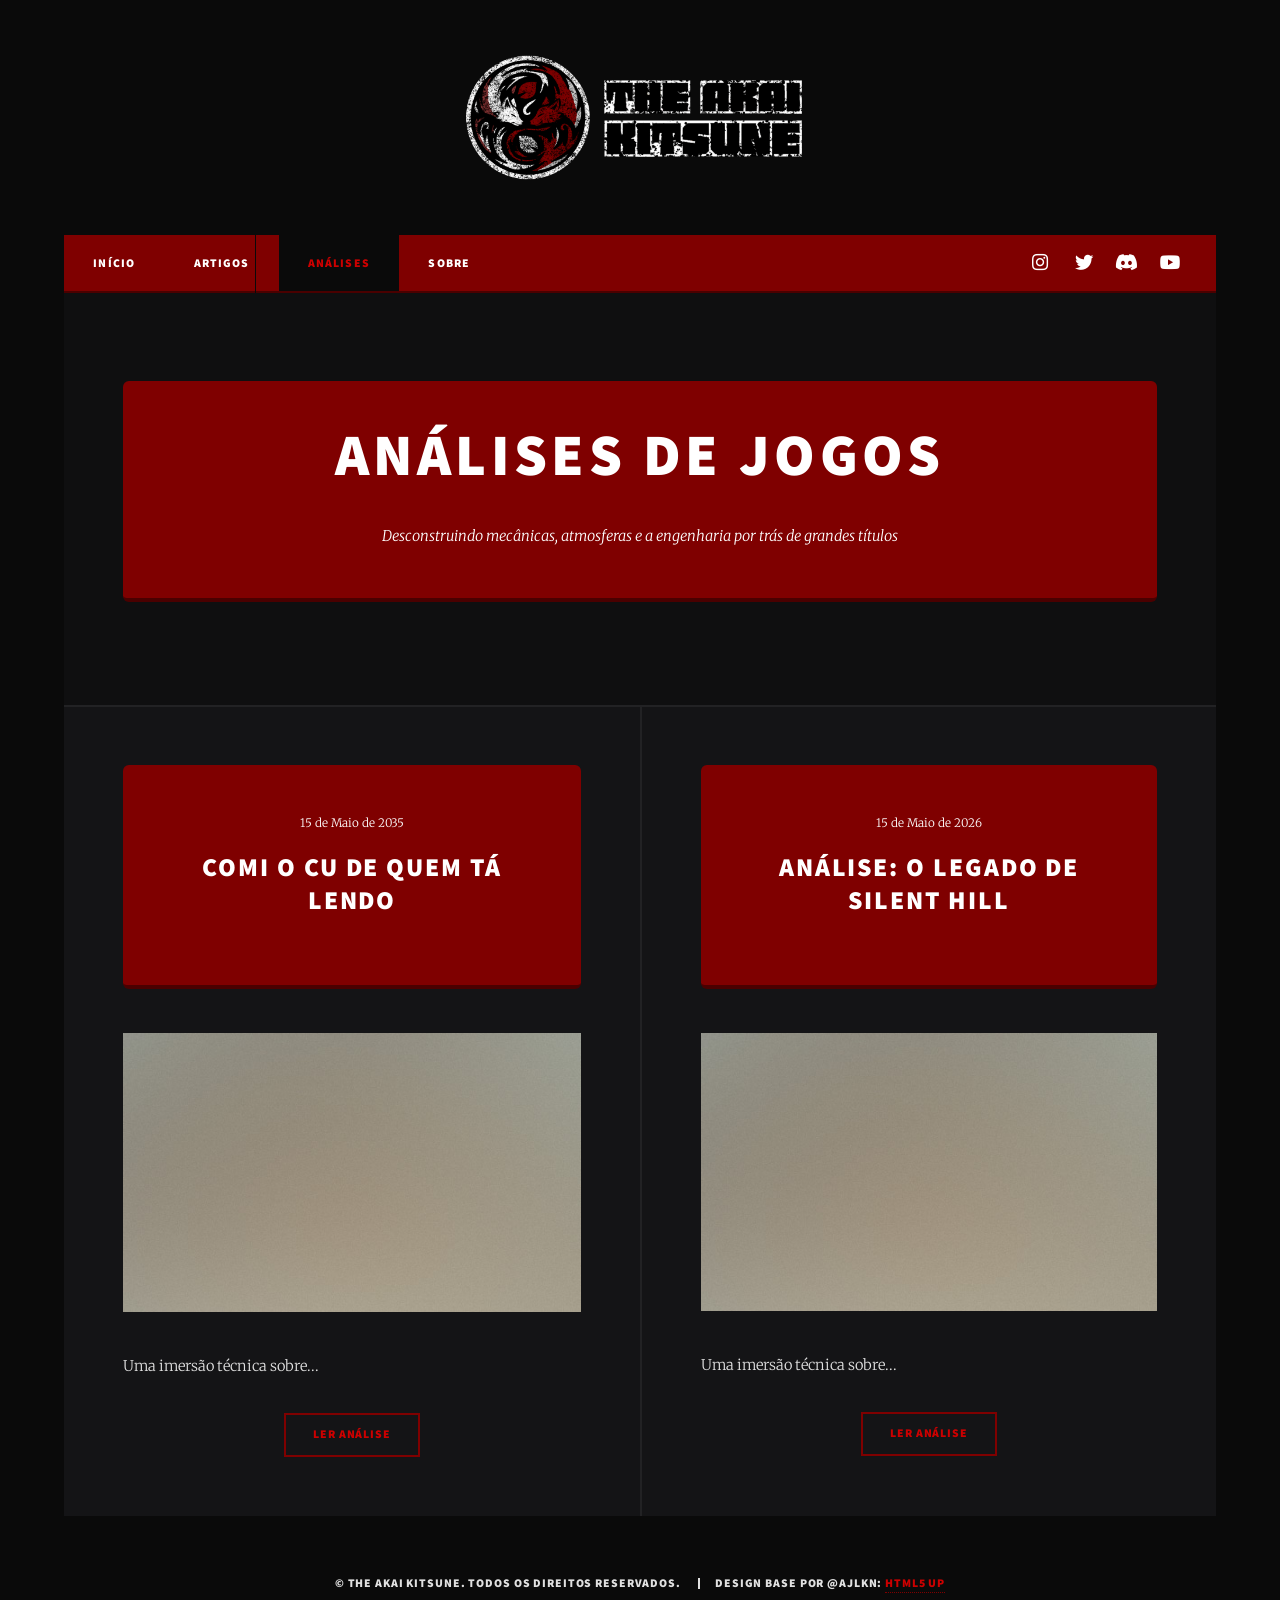
<file: reviews.html>
<!DOCTYPE HTML>
<html>
	<head>
		<title>Análises de Jogos - The Akai Kitsune</title>
		<meta charset="utf-8" />
		<meta name="viewport" content="width=device-width, initial-scale=1, user-scalable=no" />
		<link rel="stylesheet" href="assets/css/main.css" />
		<noscript><link rel="stylesheet" href="assets/css/noscript.css" /></noscript>
	</head>
	<body class="is-preload">

		<div id="wrapper">

				<header id="header" style="height: 20rem !important; padding-bottom: 4rem !important; justify-content: center !important; display: flex !important; flex-direction: column !important;">
					<a href="index.html" class="logo">
						<img src="images/logo.png" alt="The Akai Kitsune Logo" />
					</a>
				</header>

				<nav id="nav">
						<ul class="links">
							<li><a href="index.html">Início</a></li>
							<li><a href="articles.html">Artigos</a></li>
							<li class="active"><a href="reviews.html">Análises</a></li>
							<li><a href="about.html">Sobre</a></li>
						</ul>
						<ul class="icons">
							<li><a href="https://instagram.com/TheAkaiKitsune" target="_blank" class="icon brands fa-instagram"><span class="label">Instagram</span></a></li>
							<li><a href="https://twitter.com/TheAkaiKitsune" target="_blank" class="icon brands fa-twitter"><span class="label">Twitter</span></a></li>
							<li><a href="https://discordapp.com/users/722147308422299739" target="_blank" class="icon brands fa-discord"><span class="label">Discord</span></a></li>
							<li><a href="https://www.youtube.com/@NRYazawa" target="_blank" class="icon brands fa-youtube"><span class="label">YouTube</span></a></li>
						</ul>
					</nav>

				<div id="main">

						<article class="post">
							<header class="major">
								<h2>Análises de Jogos</h2>
								<p>Desconstruindo mecânicas, atmosferas e a engenharia por trás de grandes títulos</p>
							</header>
						</article>

                        <section class="posts" id="lista-analises">
                            </section>

					</div>

				<div id="copyright">
						<ul>
							<li>&copy; The Akai Kitsune. Todos os direitos reservados.</li>
							<li>Design base por @ajlkn: <a href="https://html5up.net">HTML5 UP</a></li>
						</ul>
					</div>

			</div>

		<script src="assets/js/jquery.min.js"></script>
			<script src="assets/js/jquery.scrollex.min.js"></script>
			<script src="assets/js/jquery.scrolly.min.js"></script>
			<script src="assets/js/browser.min.js"></script>
			<script src="assets/js/breakpoints.min.js"></script>
			<script src="assets/js/util.js"></script>
			<script src="assets/js/main.js"></script>
            
            <script src="assets/js/conteudo.js"></script>

	</body>
</html>
</file>
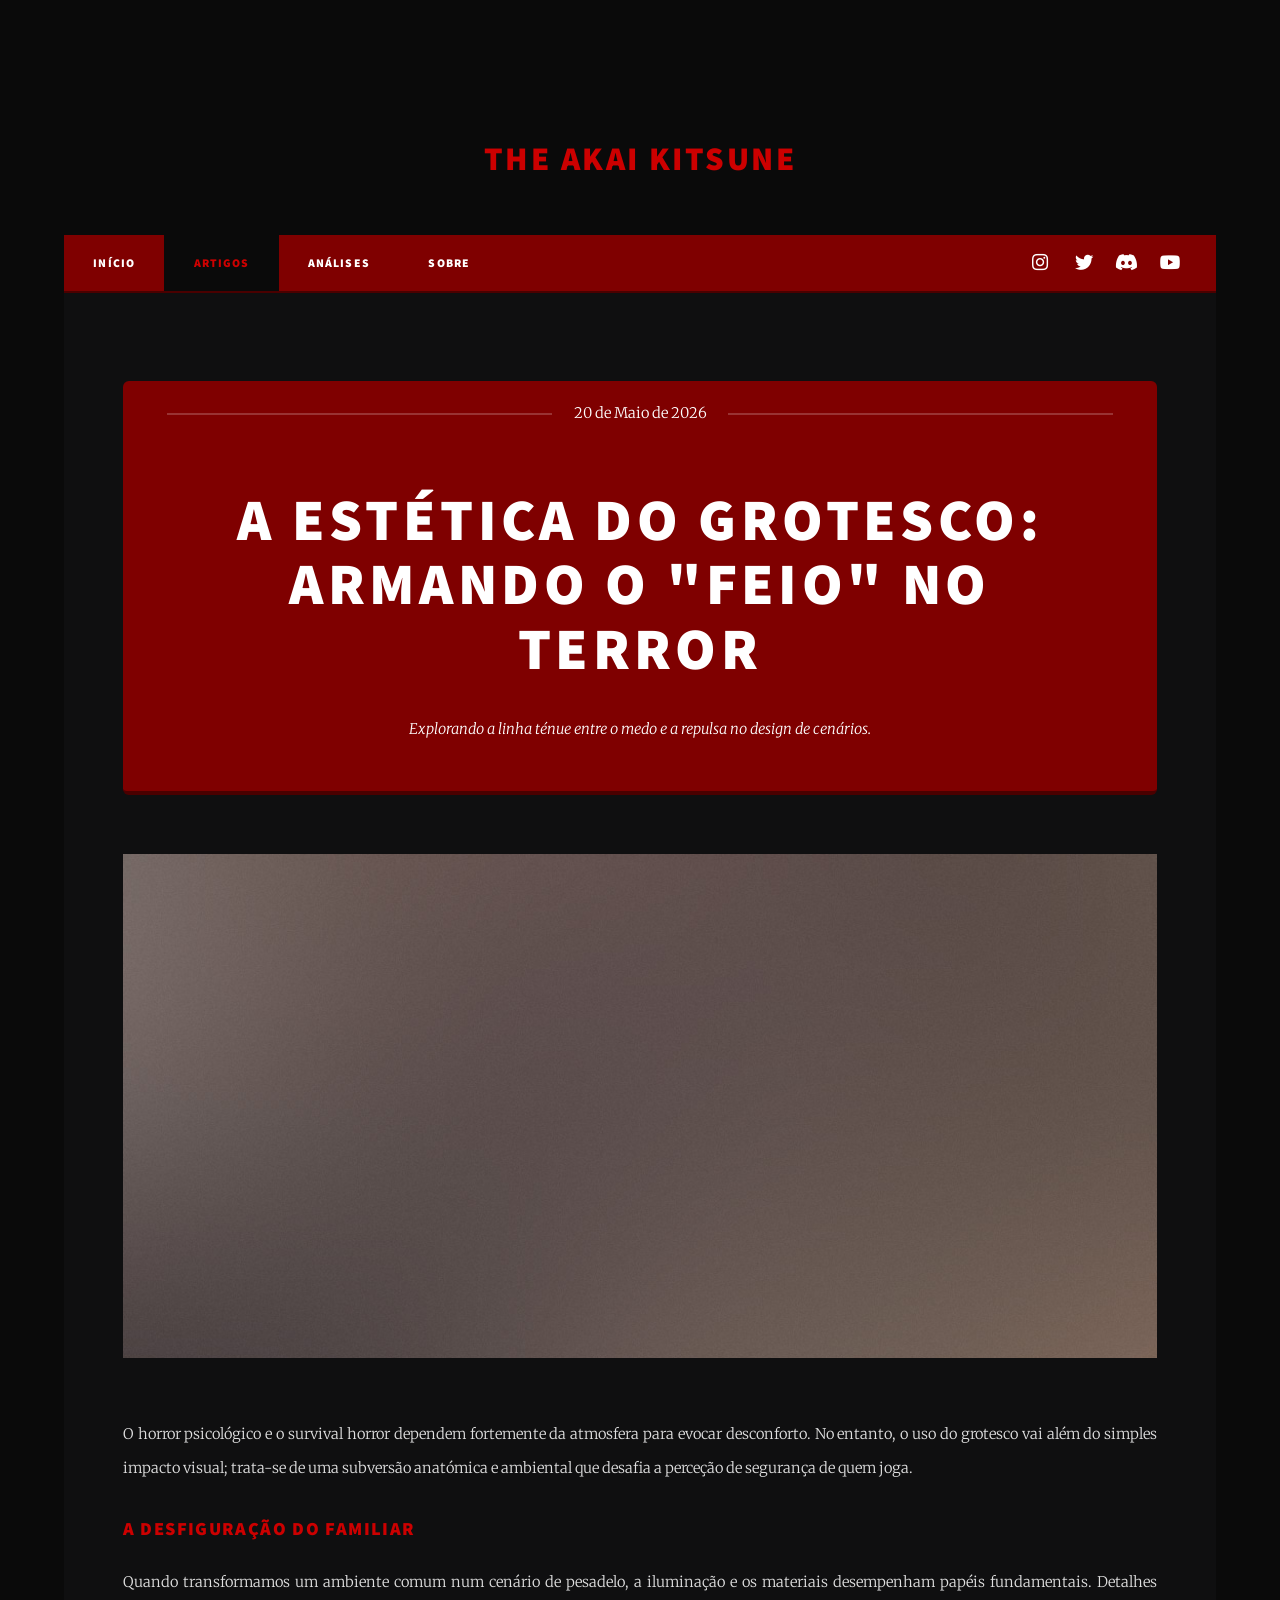
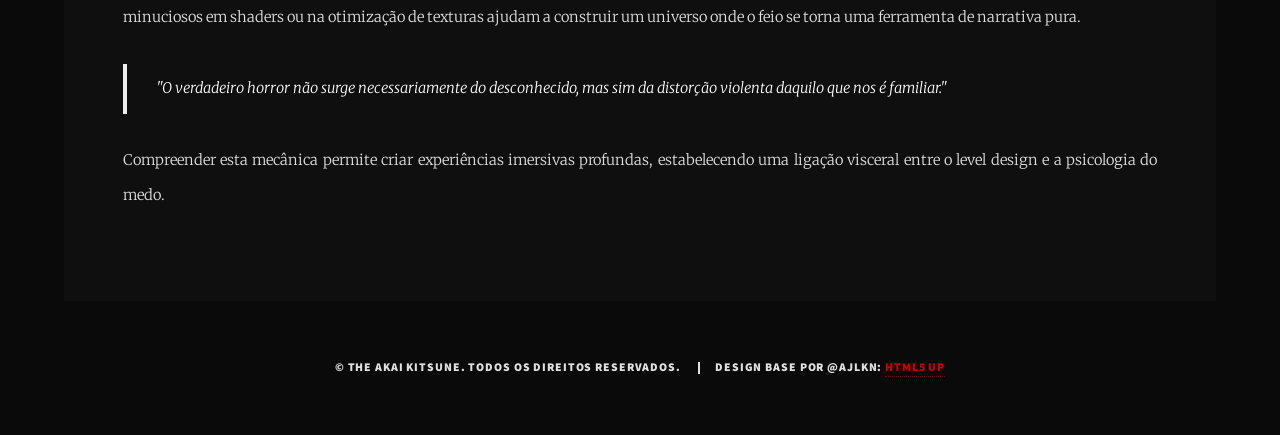
<file: articles/article-template2.html>
<!DOCTYPE HTML>
<html>
	<head>
		<title>A Estética do Grotesco - The Akai Kitsune</title>
		<meta charset="utf-8" />
		<meta name="viewport" content="width=device-width, initial-scale=1, user-scalable=no" />
		<link rel="stylesheet" href="../assets/css/main.css" />
		<noscript><link rel="stylesheet" href="../assets/css/noscript.css" /></noscript>
	</head>
	<body class="is-preload">
		<div id="wrapper">

			<header id="header">
				<a href="../index.html" class="logo">The Akai Kitsune</a>
			</header>

			<nav id="nav">
				<ul class="links">
					<li><a href="../index.html">Início</a></li>
					<li class="active"><a href="../articles.html">Artigos</a></li>
					<li><a href="../reviews.html">Análises</a></li>
					<li><a href="../about.html">Sobre</a></li>
				</ul>
				<ul class="icons">
					<li><a href="https://instagram.com/TheAkaiKitsune" target="_blank" class="icon brands fa-instagram"><span class="label">Instagram</span></a></li>
					<li><a href="https://twitter.com/TheAkaiKitsune" target="_blank" class="icon brands fa-twitter"><span class="label">Twitter</span></a></li>
					<li><a href="https://discordapp.com/users/722147308422299739" target="_blank" class="icon brands fa-discord"><span class="label">Discord</span></a></li>
					<li><a href="https://www.youtube.com/@NRYazawa" target="_blank" class="icon brands fa-youtube"><span class="label">YouTube</span></a></li>
				</ul>
			</nav>

			<div id="main">
				<section class="post">
					<header class="major">
						<span class="date">20 de Maio de 2026</span>
						<h2>A Estética do Grotesco:<br />
						Armando o "Feio" no Terror</h2>
						<p>Explorando a linha ténue entre o medo e a repulsa no design de cenários.</p>
					</header>

					<div class="image main"><img src="../images/pic01.jpg" alt="A Estética do Grotesco" /></div>

					<p>O horror psicológico e o survival horror dependem fortemente da atmosfera para evocar desconforto. No entanto, o uso do grotesco vai além do simples impacto visual; trata-se de uma subversão anatómica e ambiental que desafia a perceção de segurança de quem joga.</p>
					
					<h3>A Desfiguração do Familiar</h3>
					<p>Quando transformamos um ambiente comum num cenário de pesadelo, a iluminação e os materiais desempenham papéis fundamentais. Detalhes minuciosos em shaders ou na otimização de texturas ajudam a construir um universo onde o feio se torna uma ferramenta de narrativa pura.</p>

					<blockquote>"O verdadeiro horror não surge necessariamente do desconhecido, mas sim da distorção violenta daquilo que nos é familiar."</blockquote>

					<p>Compreender esta mecânica permite criar experiências imersivas profundas, estabelecendo uma ligação visceral entre o level design e a psicologia do medo.</p>
				</section>
			</div>

			<div id="copyright">
				<ul>
					<li>&copy; The Akai Kitsune. Todos os direitos reservados.</li>
					<li>Design base por @ajlkn: <a href="https://html5up.net">HTML5 UP</a></li>
				</ul>
			</div>
		</div>

		<script src="../assets/js/jquery.min.js"></script>
		<script src="../assets/js/jquery.scrollex.min.js"></script>
		<script src="../assets/js/jquery.scrolly.min.js"></script>
		<script src="../assets/js/browser.min.js"></script>
		<script src="../assets/js/breakpoints.min.js"></script>
		<script src="../assets/js/util.js"></script>
		<script src="../assets/js/main.js"></script>
	</body>
</html>
</file>
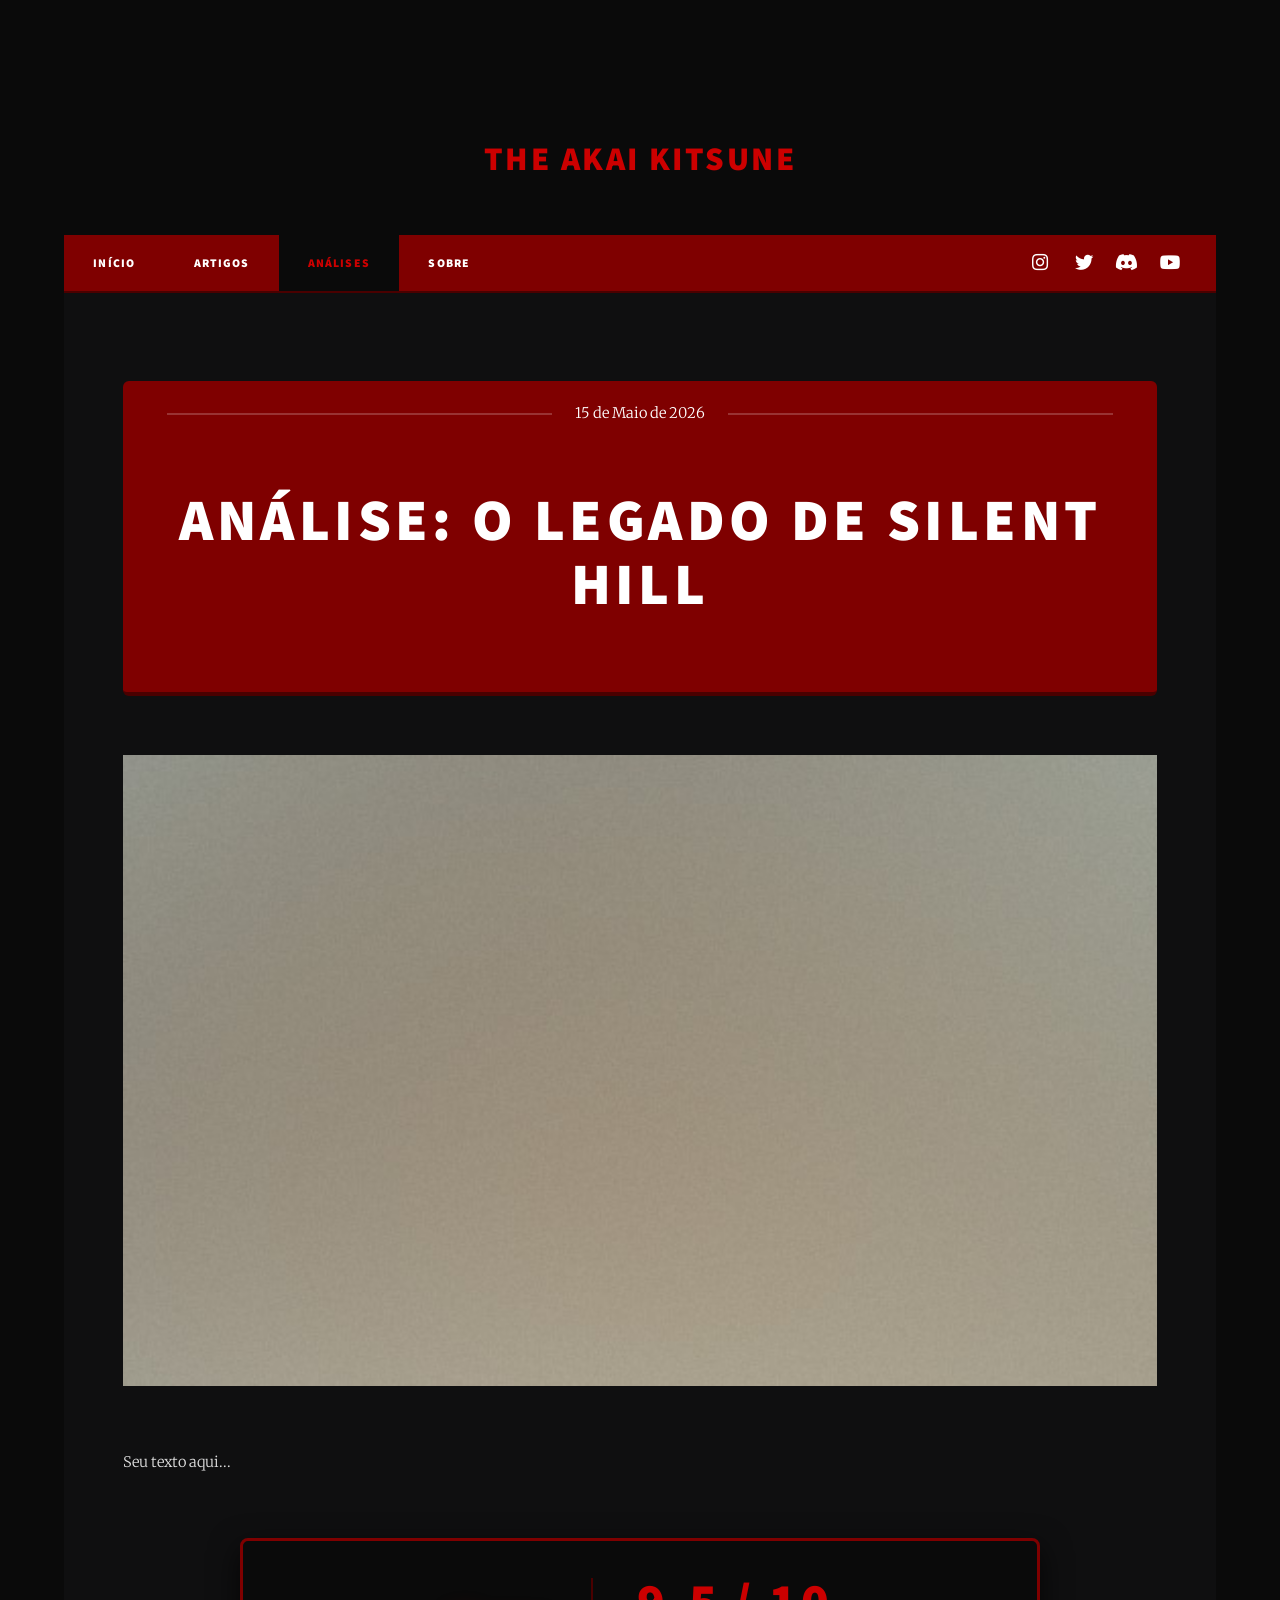
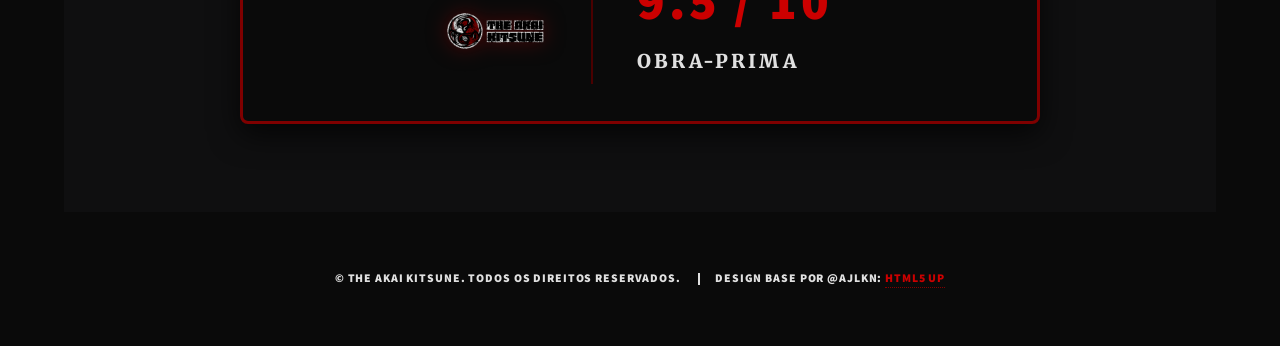
<file: reviews/review-template.html>
<!DOCTYPE HTML>
<html>
	<head>
		<title>Análise - The Akai Kitsune</title>
		<meta charset="utf-8" />
		<meta name="viewport" content="width=device-width, initial-scale=1, user-scalable=no" />
		<link rel="stylesheet" href="../assets/css/main.css" />
		<noscript><link rel="stylesheet" href="../assets/css/noscript.css" /></noscript>
	</head>
	<body class="is-preload">
		<div id="wrapper">

			<header id="header">
				<a href="../index.html" class="logo">The Akai Kitsune</a>
			</header>

			<nav id="nav">
				<ul class="links">
					<li><a href="../index.html">Início</a></li>
					<li><a href="../articles.html">Artigos</a></li>
					<li class="active"><a href="../reviews.html">Análises</a></li>
					<li><a href="../about.html">Sobre</a></li>
				</ul>
				<ul class="icons">
					<li><a href="https://instagram.com/TheAkaiKitsune" target="_blank" class="icon brands fa-instagram"><span class="label">Instagram</span></a></li>
					<li><a href="https://twitter.com/TheAkaiKitsune" target="_blank" class="icon brands fa-twitter"><span class="label">Twitter</span></a></li>
					<li><a href="https://discordapp.com/users/722147308422299739" target="_blank" class="icon brands fa-discord"><span class="label">Discord</span></a></li>
					<li><a href="https://www.youtube.com/@NRYazawa" target="_blank" class="icon brands fa-youtube"><span class="label">YouTube</span></a></li>
				</ul>
			</nav>

			<div id="main">
				<section class="post">
					<header class="major">
						<span class="date">15 de Maio de 2026</span>
						<h2>Análise: O Legado de Silent Hill</h2>
					</header>

					<div class="image main"><img src="../images/pic02.jpg" alt="" /></div>

					<p>Seu texto aqui...</p>

					<div class="fox-score-box">
						<div class="fox-score-icon">
							<img src="../images/logo.png" alt="Selo Akai Kitsune" />
						</div>
						<div class="fox-score-details">
							<h3>9.5 / 10</h3>
							<p>Obra-Prima</p>
						</div>
					</div>
				</section>
			</div>

			<div id="copyright">
				<ul>
					<li>&copy; The Akai Kitsune. Todos os direitos reservados.</li>
					<li>Design base por @ajlkn: <a href="https://html5up.net">HTML5 UP</a></li>
				</ul>
			</div>
		</div>

		<script src="../assets/js/jquery.min.js"></script>
		<script src="../assets/js/jquery.scrollex.min.js"></script>
		<script src="../assets/js/jquery.scrolly.min.js"></script>
		<script src="../assets/js/browser.min.js"></script>
		<script src="../assets/js/breakpoints.min.js"></script>
		<script src="../assets/js/util.js"></script>
		<script src="../assets/js/main.js"></script>
	</body>
</html>
</file>
<file: assets/css/main.css>
@import url(fontawesome-all.min.css);
@import url("https://fonts.googleapis.com/css?family=Merriweather:300,700,300italic,700italic|Source+Sans+Pro:900");

/*
	Massively by HTML5 UP
	html5up.net | @ajlkn
	Free for personal and commercial use under the CCA 3.0 license (html5up.net/license)
*/

html, body, div, span, applet, object,
iframe, h1, h2, h3, h4, h5, h6, p, blockquote,
pre, a, abbr, acronym, address, big, cite,
code, del, dfn, em, img, ins, kbd, q, s, samp,
small, strike, strong, sub, sup, tt, var, b,
u, i, center, dl, dt, dd, ol, ul, li, fieldset,
form, label, legend, table, caption, tbody,
tfoot, thead, tr, th, td, article, aside,
canvas, details, embed, figure, figcaption,
footer, header, hgroup, menu, nav, output, ruby,
section, summary, time, mark, audio, video {
	margin: 0;
	padding: 0;
	border: 0;
	font-size: 100%;
	font: inherit;
	vertical-align: baseline;}

article, aside, details, figcaption, figure,
footer, header, hgroup, menu, nav, section {
	display: block;}

body {
	line-height: 1;
}

ol, ul {
	list-style: none;
}

blockquote, q {
	quotes: none;
}

	blockquote:before, blockquote:after, q:before, q:after {
		content: '';
		content: none;
	}

table {
	border-collapse: collapse;
	border-spacing: 0;
}

body {
	-webkit-text-size-adjust: none;
}

mark {
	background-color: transparent;
	color: inherit;
}

input::-moz-focus-inner {
	border: 0;
	padding: 0;
}

input, select, textarea {
	-moz-appearance: none;
	-webkit-appearance: none;
	-ms-appearance: none;
	appearance: none;
}

/* Basic */

	@-ms-viewport {
		width: device-width;
	}

	body {
		-ms-overflow-style: scrollbar;
	}

	@media screen and (max-width: 480px) {

		html, body {
			min-width: 320px;
		}

	}

	html {
		box-sizing: border-box;
	}

	*, *:before, *:after {
		box-sizing: inherit;
	}

	body {
		background-color: #1e252d;
	}

		body.is-preload *, body.is-preload *:before, body.is-preload *:after {
			-moz-animation: none !important;
			-webkit-animation: none !important;
			-ms-animation: none !important;
			animation: none !important;
			-moz-transition: none !important;
			-webkit-transition: none !important;
			-ms-transition: none !important;
			transition: none !important;
		}

/* Type */

	html {
		font-size: 16pt;
	}

		@media screen and (max-width: 1680px) {

			html {
				font-size: 12pt;
			}

		}

		@media screen and (max-width: 1280px) {

			html {
				font-size: 11pt;
			}

		}

		@media screen and (max-width: 360px) {

			html {
				font-size: 10pt;
			}

		}

	body {
		color: #212931;
	}

	body, input, select, textarea {
		font-family: "Merriweather", Georgia, serif;
		font-weight: 300;
		font-size: 1rem;
		line-height: 2.375;
	}

	a {
		-moz-transition: color 0.2s ease-in-out, background-color 0.2s ease-in-out, border-color 0.2s ease-in-out, box-shadow 0.2s ease-in-out;
		-webkit-transition: color 0.2s ease-in-out, background-color 0.2s ease-in-out, border-color 0.2s ease-in-out, box-shadow 0.2s ease-in-out;
		-ms-transition: color 0.2s ease-in-out, background-color 0.2s ease-in-out, border-color 0.2s ease-in-out, box-shadow 0.2s ease-in-out;
		transition: color 0.2s ease-in-out, background-color 0.2s ease-in-out, border-color 0.2s ease-in-out, box-shadow 0.2s ease-in-out;
		border-bottom: dotted 1px;
		text-decoration: none;
	}

		a:hover {
			border-bottom-color: transparent;
		}

	strong, b {
		font-weight: 600;
	}

	em, i {
		font-style: italic;
	}

	p {
		text-align: justify;
		margin: 0 0 2rem 0;
	}

	h1, h2, h3, h4, h5, h6 {
		font-family: "Source Sans Pro", Helvetica, sans-serif;
		font-weight: 900;
		line-height: 1.5;
		letter-spacing: 0.075em;
		text-transform: uppercase;
		margin: 0 0 1rem 0;
	}

		h1 a, h2 a, h3 a, h4 a, h5 a, h6 a {
			border-bottom: 0;
			color: inherit;
			text-decoration: none;
		}

	h1 {
		font-size: 4rem;
		line-height: 1.1;
		margin: 0 0 2rem 0;
	}

	h2 {
		font-size: 1.75rem;
		line-height: 1.3;
		margin: 0 0 1.5rem 0;
	}

	h3 {
		font-size: 1.25rem;
		margin: 0 0 1.5rem 0;
	}

	h4 {
		font-size: 1rem;
	}

	h5 {
		font-size: 0.9rem;
	}

	h6 {
		font-size: 0.8rem;
	}

	sub {
		font-size: 0.8rem;
		position: relative;
		top: 0.5rem;
	}

	sup {
		font-size: 0.8rem;
		position: relative;
		top: -0.5rem;
	}

	blockquote {
		border-left: solid 4px;
		font-style: italic;
		margin: 0 0 2rem 0;
		padding: 0.5rem 0 0.5rem 2rem;
	}

	code {
		border: solid 2px;
		font-family: "Courier New", monospace;
		font-size: 0.9rem;
		margin: 0 0.25rem;
		padding: 0.25rem 0.65rem;
	}

	pre {
		-webkit-overflow-scrolling: touch;
		font-family: "Courier New", monospace;
		font-size: 0.9rem;
		margin: 0 0 2rem 0;
	}

		pre code {
			display: block;
			line-height: 1.75;
			padding: 1rem 1.5rem;
			overflow-x: auto;
		}

	hr {
		border: 0;
		border-bottom: solid 2px;
		margin: 3rem 0;
	}

		hr.major {
			margin: 5rem 0;
		}

	.align-left {
		text-align: left;
	}

	.align-center {
		text-align: center;
	}

	.align-right {
		text-align: right;
	}

	input, select, textarea {
		color: #212931;
	}

	a {
		color: #212931;
		border-bottom-color: rgba(33, 41, 49, 0.5);
	}

		a:hover {
			border-bottom-color: transparent;
			color: #18bfef !important;
		}

	strong, b {
		color: #212931;
	}

	h1, h2, h3, h4, h5, h6 {
		color: #212931;
	}

	blockquote {
		border-left-color: #eeeeee;
	}

	code {
		background: rgba(220, 220, 220, 0.25);
		border-color: #eeeeee;
	}

	hr {
		border-bottom-color: #eeeeee;
	}

/* Row */

	.row {
		display: flex;
		flex-wrap: wrap;
		box-sizing: border-box;
		align-items: stretch;
	}

		.row > * {
			box-sizing: border-box;
		}

		.row.gtr-uniform > * > :last-child {
			margin-bottom: 0;
		}

		.row.aln-left {
			justify-content: flex-start;
		}

		.row.aln-center {
			justify-content: center;
		}

		.row.aln-right {
			justify-content: flex-end;
		}

		.row.aln-top {
			align-items: flex-start;
		}

		.row.aln-middle {
			align-items: center;
		}

		.row.aln-bottom {
			align-items: flex-end;
		}

		.row > .imp {
			order: -1;
		}

		.row > .col-1 {
			width: 8.33333%;
		}

		.row > .off-1 {
			margin-left: 8.33333%;
		}

		.row > .col-2 {
			width: 16.66667%;
		}

		.row > .off-2 {
			margin-left: 16.66667%;
		}

		.row > .col-3 {
			width: 25%;
		}

		.row > .off-3 {
			margin-left: 25%;
		}

		.row > .col-4 {
			width: 33.33333%;
		}

		.row > .off-4 {
			margin-left: 33.33333%;
		}

		.row > .col-5 {
			width: 41.66667%;
		}

		.row > .off-5 {
			margin-left: 41.66667%;
		}

		.row > .col-6 {
			width: 50%;
		}

		.row > .off-6 {
			margin-left: 50%;
		}

		.row > .col-7 {
			width: 58.33333%;
		}

		.row > .off-7 {
			margin-left: 58.33333%;
		}

		.row > .col-8 {
			width: 66.66667%;
		}

		.row > .off-8 {
			margin-left: 66.66667%;
		}

		.row > .col-9 {
			width: 75%;
		}

		.row > .off-9 {
			margin-left: 75%;
		}

		.row > .col-10 {
			width: 83.33333%;
		}

		.row > .off-10 {
			margin-left: 83.33333%;
		}

		.row > .col-11 {
			width: 91.66667%;
		}

		.row > .off-11 {
			margin-left: 91.66667%;
		}

		.row > .col-12 {
			width: 100%;
		}

		.row > .off-12 {
			margin-left: 100%;
		}

		.row.gtr-0 {
			margin-top: 0;
			margin-left: 0rem;
		}

			.row.gtr-0 > * {
				padding: 0 0 0 0rem;
			}

			.row.gtr-0.gtr-uniform {
				margin-top: 0rem;
			}

				.row.gtr-0.gtr-uniform > * {
					padding-top: 0rem;
				}

		.row.gtr-25 {
			margin-top: 0;
			margin-left: -0.375rem;
		}

			.row.gtr-25 > * {
				padding: 0 0 0 0.375rem;
			}

			.row.gtr-25.gtr-uniform {
				margin-top: -0.375rem;
			}

				.row.gtr-25.gtr-uniform > * {
					padding-top: 0.375rem;
				}

		.row.gtr-50 {
			margin-top: 0;
			margin-left: -0.75rem;
		}

			.row.gtr-50 > * {
				padding: 0 0 0 0.75rem;
			}

			.row.gtr-50.gtr-uniform {
				margin-top: -0.75rem;
			}

				.row.gtr-50.gtr-uniform > * {
					padding-top: 0.75rem;
				}

		.row {
			margin-top: 0;
			margin-left: -1.5rem;
		}

			.row > * {
				padding: 0 0 0 1.5rem;
			}

			.row.gtr-uniform {
				margin-top: -1.5rem;
			}

				.row.gtr-uniform > * {
					padding-top: 1.5rem;
				}

		.row.gtr-150 {
			margin-top: 0;
			margin-left: -2.25rem;
		}

			.row.gtr-150 > * {
				padding: 0 0 0 2.25rem;
			}

			.row.gtr-150.gtr-uniform {
				margin-top: -2.25rem;
			}

				.row.gtr-150.gtr-uniform > * {
					padding-top: 2.25rem;
				}

		.row.gtr-200 {
			margin-top: 0;
			margin-left: -3rem;
		}

			.row.gtr-200 > * {
				padding: 0 0 0 3rem;
			}

			.row.gtr-200.gtr-uniform {
				margin-top: -3rem;
			}

				.row.gtr-200.gtr-uniform > * {
					padding-top: 3rem;
				}

		@media screen and (max-width: 1680px) {

			.row {
				display: flex;
				flex-wrap: wrap;
				box-sizing: border-box;
				align-items: stretch;
			}

				.row > * {
					box-sizing: border-box;
				}

				.row.gtr-uniform > * > :last-child {
					margin-bottom: 0;
				}

				.row.aln-left {
					justify-content: flex-start;
				}

				.row.aln-center {
					justify-content: center;
				}

				.row.aln-right {
					justify-content: flex-end;
				}

				.row.aln-top {
					align-items: flex-start;
				}

				.row.aln-middle {
					align-items: center;
				}

				.row.aln-bottom {
					align-items: flex-end;
				}

				.row > .imp-xlarge {
					order: -1;
				}

				.row > .col-1-xlarge {
					width: 8.33333%;
				}

				.row > .off-1-xlarge {
					margin-left: 8.33333%;
				}

				.row > .col-2-xlarge {
					width: 16.66667%;
				}

				.row > .off-2-xlarge {
					margin-left: 16.66667%;
				}

				.row > .col-3-xlarge {
					width: 25%;
				}

				.row > .off-3-xlarge {
					margin-left: 25%;
				}

				.row > .col-4-xlarge {
					width: 33.33333%;
				}

				.row > .off-4-xlarge {
					margin-left: 33.33333%;
				}

				.row > .col-5-xlarge {
					width: 41.66667%;
				}

				.row > .off-5-xlarge {
					margin-left: 41.66667%;
				}

				.row > .col-6-xlarge {
					width: 50%;
				}

				.row > .off-6-xlarge {
					margin-left: 50%;
				}

				.row > .col-7-xlarge {
					width: 58.33333%;
				}

				.row > .off-7-xlarge {
					margin-left: 58.33333%;
				}

				.row > .col-8-xlarge {
					width: 66.66667%;
				}

				.row > .off-8-xlarge {
					margin-left: 66.66667%;
				}

				.row > .col-9-xlarge {
					width: 75%;
				}

				.row > .off-9-xlarge {
					margin-left: 75%;
				}

				.row > .col-10-xlarge {
					width: 83.33333%;
				}

				.row > .off-10-xlarge {
					margin-left: 83.33333%;
				}

				.row > .col-11-xlarge {
					width: 91.66667%;
				}

				.row > .off-11-xlarge {
					margin-left: 91.66667%;
				}

				.row > .col-12-xlarge {
					width: 100%;
				}

				.row > .off-12-xlarge {
					margin-left: 100%;
				}

				.row.gtr-0 {
					margin-top: 0;
					margin-left: 0rem;
				}

					.row.gtr-0 > * {
						padding: 0 0 0 0rem;
					}

					.row.gtr-0.gtr-uniform {
						margin-top: 0rem;
					}

						.row.gtr-0.gtr-uniform > * {
							padding-top: 0rem;
						}

				.row.gtr-25 {
					margin-top: 0;
					margin-left: -0.375rem;
				}

					.row.gtr-25 > * {
						padding: 0 0 0 0.375rem;
					}

					.row.gtr-25.gtr-uniform {
						margin-top: -0.375rem;
					}

						.row.gtr-25.gtr-uniform > * {
							padding-top: 0.375rem;
						}

				.row.gtr-50 {
					margin-top: 0;
					margin-left: -0.75rem;
				}

					.row.gtr-50 > * {
						padding: 0 0 0 0.75rem;
					}

					.row.gtr-50.gtr-uniform {
						margin-top: -0.75rem;
					}

						.row.gtr-50.gtr-uniform > * {
							padding-top: 0.75rem;
						}

				.row {
					margin-top: 0;
					margin-left: -1.5rem;
				}

					.row > * {
						padding: 0 0 0 1.5rem;
					}

					.row.gtr-uniform {
						margin-top: -1.5rem;
					}

						.row.gtr-uniform > * {
							padding-top: 1.5rem;
						}

				.row.gtr-150 {
					margin-top: 0;
					margin-left: -2.25rem;
				}

					.row.gtr-150 > * {
						padding: 0 0 0 2.25rem;
					}

					.row.gtr-150.gtr-uniform {
						margin-top: -2.25rem;
					}

						.row.gtr-150.gtr-uniform > * {
							padding-top: 2.25rem;
						}

				.row.gtr-200 {
					margin-top: 0;
					margin-left: -3rem;
				}

					.row.gtr-200 > * {
						padding: 0 0 0 3rem;
					}

					.row.gtr-200.gtr-uniform {
						margin-top: -3rem;
					}

						.row.gtr-200.gtr-uniform > * {
							padding-top: 3rem;
						}

		}

		@media screen and (max-width: 1280px) {

			.row {
				display: flex;
				flex-wrap: wrap;
				box-sizing: border-box;
				align-items: stretch;
			}

				.row > * {
					box-sizing: border-box;
				}

				.row.gtr-uniform > * > :last-child {
					margin-bottom: 0;
				}

				.row.aln-left {
					justify-content: flex-start;
				}

				.row.aln-center {
					justify-content: center;
				}

				.row.aln-right {
					justify-content: flex-end;
				}

				.row.aln-top {
					align-items: flex-start;
				}

				.row.aln-middle {
					align-items: center;
				}

				.row.aln-bottom {
					align-items: flex-end;
				}

				.row > .imp-large {
					order: -1;
				}

				.row > .col-1-large {
					width: 8.33333%;
				}

				.row > .off-1-large {
					margin-left: 8.33333%;
				}

				.row > .col-2-large {
					width: 16.66667%;
				}

				.row > .off-2-large {
					margin-left: 16.66667%;
				}

				.row > .col-3-large {
					width: 25%;
				}

				.row > .off-3-large {
					margin-left: 25%;
				}

				.row > .col-4-large {
					width: 33.33333%;
				}

				.row > .off-4-large {
					margin-left: 33.33333%;
				}

				.row > .col-5-large {
					width: 41.66667%;
				}

				.row > .off-5-large {
					margin-left: 41.66667%;
				}

				.row > .col-6-large {
					width: 50%;
				}

				.row > .off-6-large {
					margin-left: 50%;
				}

				.row > .col-7-large {
					width: 58.33333%;
				}

				.row > .off-7-large {
					margin-left: 58.33333%;
				}

				.row > .col-8-large {
					width: 66.66667%;
				}

				.row > .off-8-large {
					margin-left: 66.66667%;
				}

				.row > .col-9-large {
					width: 75%;
				}

				.row > .off-9-large {
					margin-left: 75%;
				}

				.row > .col-10-large {
					width: 83.33333%;
				}

				.row > .off-10-large {
					margin-left: 83.33333%;
				}

				.row > .col-11-large {
					width: 91.66667%;
				}

				.row > .off-11-large {
					margin-left: 91.66667%;
				}

				.row > .col-12-large {
					width: 100%;
				}

				.row > .off-12-large {
					margin-left: 100%;
				}

				.row.gtr-0 {
					margin-top: 0;
					margin-left: 0rem;
				}

					.row.gtr-0 > * {
						padding: 0 0 0 0rem;
					}

					.row.gtr-0.gtr-uniform {
						margin-top: 0rem;
					}

						.row.gtr-0.gtr-uniform > * {
							padding-top: 0rem;
						}

				.row.gtr-25 {
					margin-top: 0;
					margin-left: -0.375rem;
				}

					.row.gtr-25 > * {
						padding: 0 0 0 0.375rem;
					}

					.row.gtr-25.gtr-uniform {
						margin-top: -0.375rem;
					}

						.row.gtr-25.gtr-uniform > * {
							padding-top: 0.375rem;
						}

				.row.gtr-50 {
					margin-top: 0;
					margin-left: -0.75rem;
				}

					.row.gtr-50 > * {
						padding: 0 0 0 0.75rem;
					}

					.row.gtr-50.gtr-uniform {
						margin-top: -0.75rem;
					}

						.row.gtr-50.gtr-uniform > * {
							padding-top: 0.75rem;
						}

				.row {
					margin-top: 0;
					margin-left: -1.5rem;
				}

					.row > * {
						padding: 0 0 0 1.5rem;
					}

					.row.gtr-uniform {
						margin-top: -1.5rem;
					}

						.row.gtr-uniform > * {
							padding-top: 1.5rem;
						}

				.row.gtr-150 {
					margin-top: 0;
					margin-left: -2.25rem;
				}

					.row.gtr-150 > * {
						padding: 0 0 0 2.25rem;
					}

					.row.gtr-150.gtr-uniform {
						margin-top: -2.25rem;
					}

						.row.gtr-150.gtr-uniform > * {
							padding-top: 2.25rem;
						}

				.row.gtr-200 {
					margin-top: 0;
					margin-left: -3rem;
				}

					.row.gtr-200 > * {
						padding: 0 0 0 3rem;
					}

					.row.gtr-200.gtr-uniform {
						margin-top: -3rem;
					}

						.row.gtr-200.gtr-uniform > * {
							padding-top: 3rem;
						}

		}

		@media screen and (max-width: 980px) {

			.row {
				display: flex;
				flex-wrap: wrap;
				box-sizing: border-box;
				align-items: stretch;
			}

				.row > * {
					box-sizing: border-box;
				}

				.row.gtr-uniform > * > :last-child {
					margin-bottom: 0;
				}

				.row.aln-left {
					justify-content: flex-start;
				}

				.row.aln-center {
					justify-content: center;
				}

				.row.aln-right {
					justify-content: flex-end;
				}

				.row.aln-top {
					align-items: flex-start;
				}

				.row.aln-middle {
					align-items: center;
				}

				.row.aln-bottom {
					align-items: flex-end;
				}

				.row > .imp-medium {
					order: -1;
				}

				.row > .col-1-medium {
					width: 8.33333%;
				}

				.row > .off-1-medium {
					margin-left: 8.33333%;
				}

				.row > .col-2-medium {
					width: 16.66667%;
				}

				.row > .off-2-medium {
					margin-left: 16.66667%;
				}

				.row > .col-3-medium {
					width: 25%;
				}

				.row > .off-3-medium {
					margin-left: 25%;
				}

				.row > .col-4-medium {
					width: 33.33333%;
				}

				.row > .off-4-medium {
					margin-left: 33.33333%;
				}

				.row > .col-5-medium {
					width: 41.66667%;
				}

				.row > .off-5-medium {
					margin-left: 41.66667%;
				}

				.row > .col-6-medium {
					width: 50%;
				}

				.row > .off-6-medium {
					margin-left: 50%;
				}

				.row > .col-7-medium {
					width: 58.33333%;
				}

				.row > .off-7-medium {
					margin-left: 58.33333%;
				}

				.row > .col-8-medium {
					width: 66.66667%;
				}

				.row > .off-8-medium {
					margin-left: 66.66667%;
				}

				.row > .col-9-medium {
					width: 75%;
				}

				.row > .off-9-medium {
					margin-left: 75%;
				}

				.row > .col-10-medium {
					width: 83.33333%;
				}

				.row > .off-10-medium {
					margin-left: 83.33333%;
				}

				.row > .col-11-medium {
					width: 91.66667%;
				}

				.row > .off-11-medium {
					margin-left: 91.66667%;
				}

				.row > .col-12-medium {
					width: 100%;
				}

				.row > .off-12-medium {
					margin-left: 100%;
				}

				.row.gtr-0 {
					margin-top: 0;
					margin-left: 0rem;
				}

					.row.gtr-0 > * {
						padding: 0 0 0 0rem;
					}

					.row.gtr-0.gtr-uniform {
						margin-top: 0rem;
					}

						.row.gtr-0.gtr-uniform > * {
							padding-top: 0rem;
						}

				.row.gtr-25 {
					margin-top: 0;
					margin-left: -0.375rem;
				}

					.row.gtr-25 > * {
						padding: 0 0 0 0.375rem;
					}

					.row.gtr-25.gtr-uniform {
						margin-top: -0.375rem;
					}

						.row.gtr-25.gtr-uniform > * {
							padding-top: 0.375rem;
						}

				.row.gtr-50 {
					margin-top: 0;
					margin-left: -0.75rem;
				}

					.row.gtr-50 > * {
						padding: 0 0 0 0.75rem;
					}

					.row.gtr-50.gtr-uniform {
						margin-top: -0.75rem;
					}

						.row.gtr-50.gtr-uniform > * {
							padding-top: 0.75rem;
						}

				.row {
					margin-top: 0;
					margin-left: -1.5rem;
				}

					.row > * {
						padding: 0 0 0 1.5rem;
					}

					.row.gtr-uniform {
						margin-top: -1.5rem;
					}

						.row.gtr-uniform > * {
							padding-top: 1.5rem;
						}

				.row.gtr-150 {
					margin-top: 0;
					margin-left: -2.25rem;
				}

					.row.gtr-150 > * {
						padding: 0 0 0 2.25rem;
					}

					.row.gtr-150.gtr-uniform {
						margin-top: -2.25rem;
					}

						.row.gtr-150.gtr-uniform > * {
							padding-top: 2.25rem;
						}

				.row.gtr-200 {
					margin-top: 0;
					margin-left: -3rem;
				}

					.row.gtr-200 > * {
						padding: 0 0 0 3rem;
					}

					.row.gtr-200.gtr-uniform {
						margin-top: -3rem;
					}

						.row.gtr-200.gtr-uniform > * {
							padding-top: 3rem;
						}

		}

		@media screen and (max-width: 736px) {

			.row {
				display: flex;
				flex-wrap: wrap;
				box-sizing: border-box;
				align-items: stretch;
			}

				.row > * {
					box-sizing: border-box;
				}

				.row.gtr-uniform > * > :last-child {
					margin-bottom: 0;
				}

				.row.aln-left {
					justify-content: flex-start;
				}

				.row.aln-center {
					justify-content: center;
				}

				.row.aln-right {
					justify-content: flex-end;
				}

				.row.aln-top {
					align-items: flex-start;
				}

				.row.aln-middle {
					align-items: center;
				}

				.row.aln-bottom {
					align-items: flex-end;
				}

				.row > .imp-small {
					order: -1;
				}

				.row > .col-1-small {
					width: 8.33333%;
				}

				.row > .off-1-small {
					margin-left: 8.33333%;
				}

				.row > .col-2-small {
					width: 16.66667%;
				}

				.row > .off-2-small {
					margin-left: 16.66667%;
				}

				.row > .col-3-small {
					width: 25%;
				}

				.row > .off-3-small {
					margin-left: 25%;
				}

				.row > .col-4-small {
					width: 33.33333%;
				}

				.row > .off-4-small {
					margin-left: 33.33333%;
				}

				.row > .col-5-small {
					width: 41.66667%;
				}

				.row > .off-5-small {
					margin-left: 41.66667%;
				}

				.row > .col-6-small {
					width: 50%;
				}

				.row > .off-6-small {
					margin-left: 50%;
				}

				.row > .col-7-small {
					width: 58.33333%;
				}

				.row > .off-7-small {
					margin-left: 58.33333%;
				}

				.row > .col-8-small {
					width: 66.66667%;
				}

				.row > .off-8-small {
					margin-left: 66.66667%;
				}

				.row > .col-9-small {
					width: 75%;
				}

				.row > .off-9-small {
					margin-left: 75%;
				}

				.row > .col-10-small {
					width: 83.33333%;
				}

				.row > .off-10-small {
					margin-left: 83.33333%;
				}

				.row > .col-11-small {
					width: 91.66667%;
				}

				.row > .off-11-small {
					margin-left: 91.66667%;
				}

				.row > .col-12-small {
					width: 100%;
				}

				.row > .off-12-small {
					margin-left: 100%;
				}

				.row.gtr-0 {
					margin-top: 0;
					margin-left: 0rem;
				}

					.row.gtr-0 > * {
						padding: 0 0 0 0rem;
					}

					.row.gtr-0.gtr-uniform {
						margin-top: 0rem;
					}

						.row.gtr-0.gtr-uniform > * {
							padding-top: 0rem;
						}

				.row.gtr-25 {
					margin-top: 0;
					margin-left: -0.375rem;
				}

					.row.gtr-25 > * {
						padding: 0 0 0 0.375rem;
					}

					.row.gtr-25.gtr-uniform {
						margin-top: -0.375rem;
					}

						.row.gtr-25.gtr-uniform > * {
							padding-top: 0.375rem;
						}

				.row.gtr-50 {
					margin-top: 0;
					margin-left: -0.75rem;
				}

					.row.gtr-50 > * {
						padding: 0 0 0 0.75rem;
					}

					.row.gtr-50.gtr-uniform {
						margin-top: -0.75rem;
					}

						.row.gtr-50.gtr-uniform > * {
							padding-top: 0.75rem;
						}

				.row {
					margin-top: 0;
					margin-left: -1.5rem;
				}

					.row > * {
						padding: 0 0 0 1.5rem;
					}

					.row.gtr-uniform {
						margin-top: -1.5rem;
					}

						.row.gtr-uniform > * {
							padding-top: 1.5rem;
						}

				.row.gtr-150 {
					margin-top: 0;
					margin-left: -2.25rem;
				}

					.row.gtr-150 > * {
						padding: 0 0 0 2.25rem;
					}

					.row.gtr-150.gtr-uniform {
						margin-top: -2.25rem;
					}

						.row.gtr-150.gtr-uniform > * {
							padding-top: 2.25rem;
						}

				.row.gtr-200 {
					margin-top: 0;
					margin-left: -3rem;
				}

					.row.gtr-200 > * {
						padding: 0 0 0 3rem;
					}

					.row.gtr-200.gtr-uniform {
						margin-top: -3rem;
					}

						.row.gtr-200.gtr-uniform > * {
							padding-top: 3rem;
						}

		}

		@media screen and (max-width: 480px) {

			.row {
				display: flex;
				flex-wrap: wrap;
				box-sizing: border-box;
				align-items: stretch;
			}

				.row > * {
					box-sizing: border-box;
				}

				.row.gtr-uniform > * > :last-child {
					margin-bottom: 0;
				}

				.row.aln-left {
					justify-content: flex-start;
				}

				.row.aln-center {
					justify-content: center;
				}

				.row.aln-right {
					justify-content: flex-end;
				}

				.row.aln-top {
					align-items: flex-start;
				}

				.row.aln-middle {
					align-items: center;
				}

				.row.aln-bottom {
					align-items: flex-end;
				}

				.row > .imp-xsmall {
					order: -1;
				}

				.row > .col-1-xsmall {
					width: 8.33333%;
				}

				.row > .off-1-xsmall {
					margin-left: 8.33333%;
				}

				.row > .col-2-xsmall {
					width: 16.66667%;
				}

				.row > .off-2-xsmall {
					margin-left: 16.66667%;
				}

				.row > .col-3-xsmall {
					width: 25%;
				}

				.row > .off-3-xsmall {
					margin-left: 25%;
				}

				.row > .col-4-xsmall {
					width: 33.33333%;
				}

				.row > .off-4-xsmall {
					margin-left: 33.33333%;
				}

				.row > .col-5-xsmall {
					width: 41.66667%;
				}

				.row > .off-5-xsmall {
					margin-left: 41.66667%;
				}

				.row > .col-6-xsmall {
					width: 50%;
				}

				.row > .off-6-xsmall {
					margin-left: 50%;
				}

				.row > .col-7-xsmall {
					width: 58.33333%;
				}

				.row > .off-7-xsmall {
					margin-left: 58.33333%;
				}

				.row > .col-8-xsmall {
					width: 66.66667%;
				}

				.row > .off-8-xsmall {
					margin-left: 66.66667%;
				}

				.row > .col-9-xsmall {
					width: 75%;
				}

				.row > .off-9-xsmall {
					margin-left: 75%;
				}

				.row > .col-10-xsmall {
					width: 83.33333%;
				}

				.row > .off-10-xsmall {
					margin-left: 83.33333%;
				}

				.row > .col-11-xsmall {
					width: 91.66667%;
				}

				.row > .off-11-xsmall {
					margin-left: 91.66667%;
				}

				.row > .col-12-xsmall {
					width: 100%;
				}

				.row > .off-12-xsmall {
					margin-left: 100%;
				}

				.row.gtr-0 {
					margin-top: 0;
					margin-left: 0rem;
				}

					.row.gtr-0 > * {
						padding: 0 0 0 0rem;
					}

					.row.gtr-0.gtr-uniform {
						margin-top: 0rem;
					}

						.row.gtr-0.gtr-uniform > * {
							padding-top: 0rem;
						}

				.row.gtr-25 {
					margin-top: 0;
					margin-left: -0.375rem;
				}

					.row.gtr-25 > * {
						padding: 0 0 0 0.375rem;
					}

					.row.gtr-25.gtr-uniform {
						margin-top: -0.375rem;
					}

						.row.gtr-25.gtr-uniform > * {
							padding-top: 0.375rem;
						}

				.row.gtr-50 {
					margin-top: 0;
					margin-left: -0.75rem;
				}

					.row.gtr-50 > * {
						padding: 0 0 0 0.75rem;
					}

					.row.gtr-50.gtr-uniform {
						margin-top: -0.75rem;
					}

						.row.gtr-50.gtr-uniform > * {
							padding-top: 0.75rem;
						}

				.row {
					margin-top: 0;
					margin-left: -1.5rem;
				}

					.row > * {
						padding: 0 0 0 1.5rem;
					}

					.row.gtr-uniform {
						margin-top: -1.5rem;
					}

						.row.gtr-uniform > * {
							padding-top: 1.5rem;
						}

				.row.gtr-150 {
					margin-top: 0;
					margin-left: -2.25rem;
				}

					.row.gtr-150 > * {
						padding: 0 0 0 2.25rem;
					}

					.row.gtr-150.gtr-uniform {
						margin-top: -2.25rem;
					}

						.row.gtr-150.gtr-uniform > * {
							padding-top: 2.25rem;
						}

				.row.gtr-200 {
					margin-top: 0;
					margin-left: -3rem;
				}

					.row.gtr-200 > * {
						padding: 0 0 0 3rem;
					}

					.row.gtr-200.gtr-uniform {
						margin-top: -3rem;
					}

						.row.gtr-200.gtr-uniform > * {
							padding-top: 3rem;
						}

		}

		@media screen and (max-width: 360px) {

			.row {
				display: flex;
				flex-wrap: wrap;
				box-sizing: border-box;
				align-items: stretch;
			}

				.row > * {
					box-sizing: border-box;
				}

				.row.gtr-uniform > * > :last-child {
					margin-bottom: 0;
				}

				.row.aln-left {
					justify-content: flex-start;
				}

				.row.aln-center {
					justify-content: center;
				}

				.row.aln-right {
					justify-content: flex-end;
				}

				.row.aln-top {
					align-items: flex-start;
				}

				.row.aln-middle {
					align-items: center;
				}

				.row.aln-bottom {
					align-items: flex-end;
				}

				.row > .imp-xxsmall {
					order: -1;
				}

				.row > .col-1-xxsmall {
					width: 8.33333%;
				}

				.row > .off-1-xxsmall {
					margin-left: 8.33333%;
				}

				.row > .col-2-xxsmall {
					width: 16.66667%;
				}

				.row > .off-2-xxsmall {
					margin-left: 16.66667%;
				}

				.row > .col-3-xxsmall {
					width: 25%;
				}

				.row > .off-3-xxsmall {
					margin-left: 25%;
				}

				.row > .col-4-xxsmall {
					width: 33.33333%;
				}

				.row > .off-4-xxsmall {
					margin-left: 33.33333%;
				}

				.row > .col-5-xxsmall {
					width: 41.66667%;
				}

				.row > .off-5-xxsmall {
					margin-left: 41.66667%;
				}

				.row > .col-6-xxsmall {
					width: 50%;
				}

				.row > .off-6-xxsmall {
					margin-left: 50%;
				}

				.row > .col-7-xxsmall {
					width: 58.33333%;
				}

				.row > .off-7-xxsmall {
					margin-left: 58.33333%;
				}

				.row > .col-8-xxsmall {
					width: 66.66667%;
				}

				.row > .off-8-xxsmall {
					margin-left: 66.66667%;
				}

				.row > .col-9-xxsmall {
					width: 75%;
				}

				.row > .off-9-xxsmall {
					margin-left: 75%;
				}

				.row > .col-10-xxsmall {
					width: 83.33333%;
				}

				.row > .off-10-xxsmall {
					margin-left: 83.33333%;
				}

				.row > .col-11-xxsmall {
					width: 91.66667%;
				}

				.row > .off-11-xxsmall {
					margin-left: 91.66667%;
				}

				.row > .col-12-xxsmall {
					width: 100%;
				}

				.row > .off-12-xxsmall {
					margin-left: 100%;
				}

				.row.gtr-0 {
					margin-top: 0;
					margin-left: 0rem;
				}

					.row.gtr-0 > * {
						padding: 0 0 0 0rem;
					}

					.row.gtr-0.gtr-uniform {
						margin-top: 0rem;
					}

						.row.gtr-0.gtr-uniform > * {
							padding-top: 0rem;
						}

				.row.gtr-25 {
					margin-top: 0;
					margin-left: -0.375rem;
				}

					.row.gtr-25 > * {
						padding: 0 0 0 0.375rem;
					}

					.row.gtr-25.gtr-uniform {
						margin-top: -0.375rem;
					}

						.row.gtr-25.gtr-uniform > * {
							padding-top: 0.375rem;
						}

				.row.gtr-50 {
					margin-top: 0;
					margin-left: -0.75rem;
				}

					.row.gtr-50 > * {
						padding: 0 0 0 0.75rem;
					}

					.row.gtr-50.gtr-uniform {
						margin-top: -0.75rem;
					}

						.row.gtr-50.gtr-uniform > * {
							padding-top: 0.75rem;
						}

				.row {
					margin-top: 0;
					margin-left: -1.5rem;
				}

					.row > * {
						padding: 0 0 0 1.5rem;
					}

					.row.gtr-uniform {
						margin-top: -1.5rem;
					}

						.row.gtr-uniform > * {
							padding-top: 1.5rem;
						}

				.row.gtr-150 {
					margin-top: 0;
					margin-left: -2.25rem;
				}

					.row.gtr-150 > * {
						padding: 0 0 0 2.25rem;
					}

					.row.gtr-150.gtr-uniform {
						margin-top: -2.25rem;
					}

						.row.gtr-150.gtr-uniform > * {
							padding-top: 2.25rem;
						}

				.row.gtr-200 {
					margin-top: 0;
					margin-left: -3rem;
				}

					.row.gtr-200 > * {
						padding: 0 0 0 3rem;
					}

					.row.gtr-200.gtr-uniform {
						margin-top: -3rem;
					}

						.row.gtr-200.gtr-uniform > * {
							padding-top: 3rem;
						}

		}

/* Box */

	.box {
		border: solid 2px;
		margin-bottom: 2rem;
		padding: 1.5rem;
	}

		.box > :last-child,
		.box > :last-child > :last-child,
		.box > :last-child > :last-child > :last-child {
			margin-bottom: 0;
		}

		.box.alt {
			border: 0;
			border-radius: 0;
			padding: 0;
		}

	.box {
		border-color: #eeeeee;
	}

/* Button */

	input[type="submit"],
	input[type="reset"],
	input[type="button"],
	button,
	.button {
		-moz-appearance: none;
		-webkit-appearance: none;
		-ms-appearance: none;
		appearance: none;
		-moz-transition: background-color 0.2s ease-in-out, box-shadow 0.2s ease-in-out, color 0.2s ease-in-out;
		-webkit-transition: background-color 0.2s ease-in-out, box-shadow 0.2s ease-in-out, color 0.2s ease-in-out;
		-ms-transition: background-color 0.2s ease-in-out, box-shadow 0.2s ease-in-out, color 0.2s ease-in-out;
		transition: background-color 0.2s ease-in-out, box-shadow 0.2s ease-in-out, color 0.2s ease-in-out;
		border: 0;
		border-radius: 0;
		cursor: pointer;
		display: inline-block;
		font-family: "Source Sans Pro", Helvetica, sans-serif;
		font-size: 0.8rem;
		font-weight: 900;
		letter-spacing: 0.075em;
		height: 3rem;
		line-height: 3rem;
		padding: 0 2rem;
		text-align: center;
		text-decoration: none;
		text-transform: uppercase;
		white-space: nowrap;
	}

		input[type="submit"].icon:before,
		input[type="reset"].icon:before,
		input[type="button"].icon:before,
		button.icon:before,
		.button.icon:before {
			margin-right: 0.5rem;
		}

		input[type="submit"].icon.solo,
		input[type="reset"].icon.solo,
		input[type="button"].icon.solo,
		button.icon.solo,
		.button.icon.solo {
			position: relative;
			width: 4rem;
			height: 4rem;
			line-height: 4rem;
			border-radius: 4rem;
			text-indent: 4rem;
			overflow: hidden;
			padding: 0;
			white-space: nowrap;
		}

			input[type="submit"].icon.solo:before,
			input[type="reset"].icon.solo:before,
			input[type="button"].icon.solo:before,
			button.icon.solo:before,
			.button.icon.solo:before {
				position: absolute;
				display: block;
				top: 0;
				left: 0;
				width: inherit;
				height: inherit;
				line-height: inherit;
				font-size: 1.25rem;
				margin-right: 0;
				text-align: center;
				text-indent: 0;
			}

		input[type="submit"].fit,
		input[type="reset"].fit,
		input[type="button"].fit,
		button.fit,
		.button.fit {
			width: 100%;
		}

		input[type="submit"].small,
		input[type="reset"].small,
		input[type="button"].small,
		button.small,
		.button.small {
			font-size: 0.7rem;
			height: 2.5rem;
			line-height: 2.5rem;
			padding: 0 1.5rem;
		}

		input[type="submit"].large,
		input[type="reset"].large,
		input[type="button"].large,
		button.large,
		.button.large {
			font-size: 0.9rem;
			height: 3.5rem;
			line-height: 3.5rem;
			padding: 0 2.75rem;
		}

		@media screen and (max-width: 980px) {

			input[type="submit"],
			input[type="reset"],
			input[type="button"],
			button,
			.button {
				font-size: 0.9rem;
				height: 3.25rem;
				line-height: 3.25rem;
			}

				input[type="submit"].large,
				input[type="reset"].large,
				input[type="button"].large,
				button.large,
				.button.large {
					font-size: 1rem;
					height: 3.75rem;
					line-height: 3.75rem;
				}

		}

		input[type="submit"].disabled, input[type="submit"]:disabled,
		input[type="reset"].disabled,
		input[type="reset"]:disabled,
		input[type="button"].disabled,
		input[type="button"]:disabled,
		button.disabled,
		button:disabled,
		.button.disabled,
		.button:disabled {
			pointer-events: none;
			opacity: 0.25;
		}

	input[type="submit"],
	input[type="reset"],
	input[type="button"],
	button,
	.button {
		background-color: transparent;
		box-shadow: inset 0 0 0 2px #212931;
		color: #212931 !important;
	}

		input[type="submit"]:hover,
		input[type="reset"]:hover,
		input[type="button"]:hover,
		button:hover,
		.button:hover {
			box-shadow: inset 0 0 0 2px #18bfef;
			color: #18bfef !important;
		}

		input[type="submit"].primary,
		input[type="reset"].primary,
		input[type="button"].primary,
		button.primary,
		.button.primary {
			background-color: #212931;
			box-shadow: none;
			color: #ffffff !important;
		}

			input[type="submit"].primary:hover,
			input[type="reset"].primary:hover,
			input[type="button"].primary:hover,
			button.primary:hover,
			.button.primary:hover {
				background-color: #18bfef;
			}

/* Form */

	form {
		margin: 0 0 2rem 0;
	}

		form > :last-child {
			margin-bottom: 0;
		}

		form > .fields {
			display: -moz-flex;
			display: -webkit-flex;
			display: -ms-flex;
			display: flex;
			-moz-flex-wrap: wrap;
			-webkit-flex-wrap: wrap;
			-ms-flex-wrap: wrap;
			flex-wrap: wrap;
			width: calc(100% + 3rem);
			margin: -1.5rem 0 2rem -1.5rem;
		}

			form > .fields > .field {
				-moz-flex-grow: 0;
				-webkit-flex-grow: 0;
				-ms-flex-grow: 0;
				flex-grow: 0;
				-moz-flex-shrink: 0;
				-webkit-flex-shrink: 0;
				-ms-flex-shrink: 0;
				flex-shrink: 0;
				padding: 1.5rem 0 0 1.5rem;
				width: calc(100% - 1.5rem);
			}

				form > .fields > .field.half {
					width: calc(50% - 0.75rem);
				}

				form > .fields > .field.third {
					width: calc(100%/3 - 0.5rem);
				}

				form > .fields > .field.quarter {
					width: calc(25% - 0.375rem);
				}

		@media screen and (max-width: 480px) {

			form > .fields {
				width: calc(100% + 3rem);
				margin: -1.5rem 0 2rem -1.5rem;
			}

				form > .fields > .field {
					padding: 1.5rem 0 0 1.5rem;
					width: calc(100% - 1.5rem);
				}

					form > .fields > .field.half {
						width: calc(100% - 1.5rem);
					}

					form > .fields > .field.third {
						width: calc(100% - 1.5rem);
					}

					form > .fields > .field.quarter {
						width: calc(100% - 1.5rem);
					}

		}

	label {
		display: block;
		font-family: "Source Sans Pro", Helvetica, sans-serif;
		font-weight: 900;
		line-height: 1.5;
		letter-spacing: 0.075em;
		font-size: 0.8rem;
		text-transform: uppercase;
		margin: 0 0 0.75rem 0;
	}

		@media screen and (max-width: 980px) {

			label {
				font-size: 0.9rem;
			}

		}

	input[type="text"],
	input[type="password"],
	input[type="email"],
	select,
	textarea {
		-moz-appearance: none;
		-webkit-appearance: none;
		-ms-appearance: none;
		appearance: none;
		background: transparent;
		border-radius: 0;
		border: solid 2px;
		color: inherit;
		display: block;
		outline: 0;
		padding: 0 1rem;
		text-decoration: none;
		width: 100%;
	}

		input[type="text"]:invalid,
		input[type="password"]:invalid,
		input[type="email"]:invalid,
		select:invalid,
		textarea:invalid {
			box-shadow: none;
		}

	select {
		background-size: 1.25rem;
		background-repeat: no-repeat;
		background-position: calc(100% - 1rem) center;
		height: 3rem;
		padding-right: 3rem;
		text-overflow: ellipsis;
	}

		select:focus::-ms-value {
			background-color: transparent;
		}

		select::-ms-expand {
			display: none;
		}

	input[type="text"],
	input[type="password"],
	input[type="email"],
	select {
		height: 3rem;
	}

	textarea {
		padding: 0.75rem 1rem;
	}

	input[type="checkbox"],
	input[type="radio"] {
		-moz-appearance: none;
		-webkit-appearance: none;
		-ms-appearance: none;
		appearance: none;
		display: block;
		float: left;
		margin-right: -2rem;
		opacity: 0;
		width: 1rem;
		z-index: -1;
	}

		input[type="checkbox"] + label,
		input[type="radio"] + label {
			text-decoration: none;
			cursor: pointer;
			display: inline-block;
			font-size: 1rem;
			letter-spacing: 0;
			font-family: "Merriweather", Georgia, serif;
			text-transform: none;
			font-weight: 300;
			padding-left: 2.8rem;
			padding-right: 1rem;
			position: relative;
		}

			input[type="checkbox"] + label:before,
			input[type="radio"] + label:before {
				-moz-osx-font-smoothing: grayscale;
				-webkit-font-smoothing: antialiased;
				display: inline-block;
				font-style: normal;
				font-variant: normal;
				text-rendering: auto;
				line-height: 1;
				text-transform: none !important;
				font-family: 'Font Awesome 5 Free';
				font-weight: 900;
			}

			input[type="checkbox"] + label:before,
			input[type="radio"] + label:before {
				border-radius: 0;
				border: solid 2px;
				content: '';
				display: inline-block;
				font-size: 0.8rem;
				height: 1.8rem;
				left: 0;
				line-height: 1.65rem;
				position: absolute;
				text-align: center;
				top: -0.125rem;
				width: 1.8rem;
			}

		input[type="checkbox"]:checked + label:before,
		input[type="radio"]:checked + label:before {
			content: '\f00c';
		}

	input[type="checkbox"] + label:before {
		border-radius: 0;
	}

	input[type="radio"] + label:before {
		border-radius: 100%;
	}

	::-webkit-input-placeholder {
		opacity: 1.0;
	}

	:-moz-placeholder {
		opacity: 1.0;
	}

	::-moz-placeholder {
		opacity: 1.0;
	}

	:-ms-input-placeholder {
		opacity: 1.0;
	}

	label {
		color: #212931;
	}

	input[type="text"],
	input[type="password"],
	input[type="email"],
	select,
	textarea {
		border-color: #eeeeee;
	}

		input[type="text"]:focus,
		input[type="password"]:focus,
		input[type="email"]:focus,
		select:focus,
		textarea:focus {
			border-color: #18bfef;
		}

	select {
		background-image: url("data:image/svg+xml;charset=utf8,%3Csvg xmlns='http://www.w3.org/2000/svg' width='40' height='40' preserveAspectRatio='none' viewBox='0 0 40 40'%3E%3Cpath d='M9.4,12.3l10.4,10.4l10.4-10.4c0.2-0.2,0.5-0.4,0.9-0.4c0.3,0,0.6,0.1,0.9,0.4l3.3,3.3c0.2,0.2,0.4,0.5,0.4,0.9 c0,0.4-0.1,0.6-0.4,0.9L20.7,31.9c-0.2,0.2-0.5,0.4-0.9,0.4c-0.3,0-0.6-0.1-0.9-0.4L4.3,17.3c-0.2-0.2-0.4-0.5-0.4-0.9 c0-0.4,0.1-0.6,0.4-0.9l3.3-3.3c0.2-0.2,0.5-0.4,0.9-0.4S9.1,12.1,9.4,12.3z' fill='%23eeeeee' /%3E%3C/svg%3E");
	}

		select option {
			background-color: #ffffff;
			color: #212931;
		}

	.select-wrapper:before {
		color: #eeeeee;
	}

	input[type="checkbox"] + label,
	input[type="radio"] + label {
		color: #212931;
	}

		input[type="checkbox"] + label:before,
		input[type="radio"] + label:before {
			border-color: #eeeeee;
		}

	input[type="checkbox"]:checked + label:before,
	input[type="radio"]:checked + label:before {
		background-color: #212931;
		border-color: #212931;
		color: #ffffff;
	}

	input[type="checkbox"]:focus + label:before,
	input[type="radio"]:focus + label:before {
		border-color: #18bfef;
	}

	::-webkit-input-placeholder {
		color: #909498 !important;
	}

	:-moz-placeholder {
		color: #909498 !important;
	}

	::-moz-placeholder {
		color: #909498 !important;
	}

	:-ms-input-placeholder {
		color: #909498 !important;
	}

	.formerize-placeholder {
		color: #909498 !important;
	}

/* Icon */

	.icon {
		text-decoration: none;
		border-bottom: none;
		position: relative;
	}

		.icon:before {
			-moz-osx-font-smoothing: grayscale;
			-webkit-font-smoothing: antialiased;
			display: inline-block;
			font-style: normal;
			font-variant: normal;
			text-rendering: auto;
			line-height: 1;
			text-transform: none !important;
			font-family: 'Font Awesome 5 Free';
			font-weight: 400;
		}

		.icon > .label {
			display: none;
		}

		.icon:before {
			line-height: inherit;
		}

		.icon.solid:before {
			font-weight: 900;
		}

		.icon.brands:before {
			font-family: 'Font Awesome 5 Brands';
		}

/* Image */

	.image {
		border: 0;
		display: inline-block;
		position: relative;
	}

		.image img {
			display: block;
		}

		.image.left, .image.right {
			max-width: 40%;
		}

			.image.left img, .image.right img {
				width: 100%;
			}

		.image.left {
			float: left;
			margin: 0 2rem 2rem 0;
			top: 0.75rem;
		}

		.image.right {
			float: right;
			margin: 0 0 2rem 2rem;
			top: 0.75rem;
		}

		.image.fit {
			display: block;
			margin: 2.5rem 0;
			width: 100%;
		}

			.image.fit:first-child {
				margin-top: 0;
			}

			.image.fit img {
				width: 100%;
			}

		.image.main {
			display: block;
			margin: 4rem 0;
			width: 100%;
		}

			.image.main:first-child {
				margin-top: 0;
			}

			.image.main img {
				width: 100%;
			}

		@media screen and (max-width: 736px) {

			.image.fit {
				margin: 2rem 0;
			}

			.image.main {
				margin: 2rem 0;
			}

		}

	a.image {
		overflow: hidden;
	}

		a.image img {
			-moz-transition: -moz-transform 0.2s ease-out;
			-webkit-transition: -webkit-transform 0.2s ease-out;
			-ms-transition: -ms-transform 0.2s ease-out;
			transition: transform 0.2s ease-out;
		}

		a.image:hover img {
			-moz-transform: scale(1.05);
			-webkit-transform: scale(1.05);
			-ms-transform: scale(1.05);
			transform: scale(1.05);
		}

/* Actions */

	ul.actions {
		display: -moz-flex;
		display: -webkit-flex;
		display: -ms-flex;
		display: flex;
		cursor: default;
		list-style: none;
		margin-left: -1rem;
		padding-left: 0;
	}

		ul.actions li {
			padding: 0 0 0 1rem;
			vertical-align: middle;
		}

		ul.actions.special {
			-moz-justify-content: center;
			-webkit-justify-content: center;
			-ms-justify-content: center;
			justify-content: center;
			width: 100%;
			margin-left: 0;
		}

			ul.actions.special li:first-child {
				padding-left: 0;
			}

		ul.actions.stacked {
			-moz-flex-direction: column;
			-webkit-flex-direction: column;
			-ms-flex-direction: column;
			flex-direction: column;
			margin-left: 0;
		}

			ul.actions.stacked li {
				padding: 1.3rem 0 0 0;
			}

				ul.actions.stacked li:first-child {
					padding-top: 0;
				}

		ul.actions.fit {
			width: calc(100% + 1rem);
		}

			ul.actions.fit li {
				-moz-flex-grow: 1;
				-webkit-flex-grow: 1;
				-ms-flex-grow: 1;
				flex-grow: 1;
				-moz-flex-shrink: 1;
				-webkit-flex-shrink: 1;
				-ms-flex-shrink: 1;
				flex-shrink: 1;
				width: 100%;
			}

				ul.actions.fit li > * {
					width: 100%;
				}

			ul.actions.fit.stacked {
				width: 100%;
			}

		@media screen and (max-width: 480px) {

			ul.actions:not(.fixed) {
				-moz-flex-direction: column;
				-webkit-flex-direction: column;
				-ms-flex-direction: column;
				flex-direction: column;
				margin-left: 0;
				width: 100% !important;
			}

				ul.actions:not(.fixed) li {
					-moz-flex-grow: 1;
					-webkit-flex-grow: 1;
					-ms-flex-grow: 1;
					flex-grow: 1;
					-moz-flex-shrink: 1;
					-webkit-flex-shrink: 1;
					-ms-flex-shrink: 1;
					flex-shrink: 1;
					padding: 1rem 0 0 0;
					text-align: center;
					width: 100%;
				}

					ul.actions:not(.fixed) li > * {
						width: 100%;
					}

					ul.actions:not(.fixed) li:first-child {
						padding-top: 0;
					}

					ul.actions:not(.fixed) li input[type="submit"],
					ul.actions:not(.fixed) li input[type="reset"],
					ul.actions:not(.fixed) li input[type="button"],
					ul.actions:not(.fixed) li button,
					ul.actions:not(.fixed) li .button {
						width: 100%;
					}

						ul.actions:not(.fixed) li input[type="submit"].icon:before,
						ul.actions:not(.fixed) li input[type="reset"].icon:before,
						ul.actions:not(.fixed) li input[type="button"].icon:before,
						ul.actions:not(.fixed) li button.icon:before,
						ul.actions:not(.fixed) li .button.icon:before {
							margin-left: -0.5rem;
						}

		}

/* Icons */

	ul.icons {
		cursor: default;
		list-style: none;
		padding-left: 0;
	}

		ul.icons li {
			display: inline-block;
			padding: 0 0.5rem 0 0;
			vertical-align: middle;
		}

			ul.icons li:last-child {
				padding-right: 0;
			}

			ul.icons li .icon:before {
				width: 2.25rem;
				height: 2.25rem;
				line-height: 2.25rem;
				display: inline-block;
				text-align: center;
				border-radius: 100%;
				font-size: 1.25rem;
			}

		ul.icons.alt li .icon:before {
			-moz-transition: color 0.2s ease-in-out, background-color 0.2s ease-in-out, border-color 0.2s ease-in-out, box-shadow 0.2s ease-in-out;
			-webkit-transition: color 0.2s ease-in-out, background-color 0.2s ease-in-out, border-color 0.2s ease-in-out, box-shadow 0.2s ease-in-out;
			-ms-transition: color 0.2s ease-in-out, background-color 0.2s ease-in-out, border-color 0.2s ease-in-out, box-shadow 0.2s ease-in-out;
			transition: color 0.2s ease-in-out, background-color 0.2s ease-in-out, border-color 0.2s ease-in-out, box-shadow 0.2s ease-in-out;
			font-size: 1rem;
		}

/* List */

	ol {
		list-style: decimal;
		margin: 0 0 2rem 0;
		padding-left: 1.25rem;
	}

		ol li {
			padding-left: 0.25rem;
		}

	ul {
		list-style: disc;
		margin: 0 0 2rem 0;
		padding-left: 1rem;
	}

		ul li {
			padding-left: 0.5rem;
		}

		ul.divided {
			list-style: none;
			padding-left: 0;
		}

			ul.divided li {
				border-top: solid 1px;
				padding: 0.5rem 0;
			}

				ul.divided li:first-child {
					border-top: 0;
					padding-top: 0;
				}

	dl {
		margin: 0 0 2rem 0;
	}

		dl dt {
			display: block;
			font-weight: 600;
			margin: 0 0 1rem 0;
		}

		dl dd {
			margin-left: 2rem;
		}

	ul.divided li {
		border-top-color: #eeeeee;
	}

	ul.icons li a.icon:hover:before {
		color: #18bfef;
	}

	ul.icons.alt li .icon:before {
		box-shadow: inset 0 0 0 2px #eeeeee;
	}

	ul.icons.alt li a.icon:hover:before {
		box-shadow: inset 0 0 0 2px #18bfef;
	}

/* Section/Article */

	section.special, article.special {
		text-align: center;
	}

	header {
		cursor: default;
	}

		header > .date {
			display: block;
			font-size: 0.8rem;
			height: 1;
			margin: 0 0 1rem 0;
			position: relative;
		}

		header > p {
			font-style: italic;
		}

		header > h1 + p {
			font-size: 1.1rem;
			margin-top: -0.5rem;
			line-height: 2;
		}

		header > h2 + p {
			font-size: 1rem;
			margin-top: -0.75rem;
		}

		header > h3 + p {
			font-size: 0.9rem;
			margin-top: -0.75rem;
		}

		header > h4 + p {
			font-size: 0.8rem;
			margin-top: -0.75rem;
		}

		header.major {
			margin: 0 0 4rem 0;
			text-align: center;
		}

			header.major > :last-child {
				margin-bottom: 0;
			}

			header.major > p {
				margin-top: 0;
				text-align: center;
			}

			header.major > .date {
				font-size: 1rem;
				margin: 0 0 4rem 0;
			}

				header.major > .date:before, header.major > .date:after {
					content: '';
					display: block;
					position: absolute;
					top: 50%;
					width: calc(50% - 6rem);
					border-top: solid 2px;
				}

				header.major > .date:before {
					left: 0;
				}

				header.major > .date:after {
					right: 0;
				}

		@media screen and (max-width: 980px) {

			header br {
				display: none;
			}

		}

		@media screen and (max-width: 736px) {

			header.major {
				margin: 0 0 2rem 0;
			}

		}

	header.major .date:before, header.major .date:after {
		border-top-color: #eeeeee;
	}

/* Table */

	.table-wrapper {
		-webkit-overflow-scrolling: touch;
		overflow-x: auto;
	}

	table {
		margin: 0 0 2rem 0;
		width: 100%;
	}

		table tbody tr {
			border: solid 1px;
			border-left: 0;
			border-right: 0;
		}

		table td {
			padding: 0.75rem 0.75rem;
		}

		table th {
			font-family: "Source Sans Pro", Helvetica, sans-serif;
			font-size: 0.8rem;
			font-weight: 900;
			letter-spacing: 0.075em;
			line-height: 1.5;
			padding: 0 0.75rem 0.75rem 0.75rem;
			text-align: left;
			text-transform: uppercase;
		}

			@media screen and (max-width: 980px) {

				table th {
					font-size: 0.9rem;
				}

			}

		table thead {
			border-bottom: solid 2px;
		}

		table tfoot {
			border-top: solid 2px;
		}

		table.alt {
			border-collapse: separate;
		}

			table.alt tbody tr td {
				border: solid 1px;
				border-left-width: 0;
				border-top-width: 0;
			}

				table.alt tbody tr td:first-child {
					border-left-width: 1px;
				}

			table.alt tbody tr:first-child td {
				border-top-width: 1px;
			}

			table.alt thead {
				border-bottom: 0;
			}

			table.alt tfoot {
				border-top: 0;
			}

	table tbody tr {
		border-color: #eeeeee;
	}

		table tbody tr:nth-child(2n + 1) {
			background-color: rgba(220, 220, 220, 0.25);
		}

	table th {
		color: #212931;
	}

	table thead {
		border-bottom-color: #eeeeee;
	}

	table tfoot {
		border-top-color: #eeeeee;
	}

	table.alt tbody tr td {
		border-color: #eeeeee;
	}

/* Pagination */

	.pagination {
		display: -moz-inline-flex;
		display: -webkit-inline-flex;
		display: -ms-inline-flex;
		display: inline-flex;
		-moz-user-select: none;
		-webkit-user-select: none;
		-ms-user-select: none;
		user-select: none;
		cursor: default;
		list-style: none;
		margin: 0 0 2rem 2px;
		padding: 0;
	}

		.pagination a, .pagination span {
			-moz-transition: background-color 0.2s ease-in-out, border-color 0.2s ease-in-out, box-shadow 0.2s ease-in-out, color 0.2s ease-in-out;
			-webkit-transition: background-color 0.2s ease-in-out, border-color 0.2s ease-in-out, box-shadow 0.2s ease-in-out, color 0.2s ease-in-out;
			-ms-transition: background-color 0.2s ease-in-out, border-color 0.2s ease-in-out, box-shadow 0.2s ease-in-out, color 0.2s ease-in-out;
			transition: background-color 0.2s ease-in-out, border-color 0.2s ease-in-out, box-shadow 0.2s ease-in-out, color 0.2s ease-in-out;
			border: solid 2px;
			display: inline-block;
			font-family: "Source Sans Pro", Helvetica, sans-serif;
			font-size: 0.8rem;
			font-weight: 900;
			height: 3rem;
			letter-spacing: 0.075em;
			line-height: calc(3rem - 4px);
			margin-left: -2px;
			min-width: 3rem;
			position: relative;
			text-align: center;
			text-decoration: none;
			text-transform: uppercase;
		}

		.pagination .next, .pagination .previous {
			text-decoration: none;
			padding: 0 1.75rem;
		}

			.pagination .next:before, .pagination .previous:before {
				-moz-osx-font-smoothing: grayscale;
				-webkit-font-smoothing: antialiased;
				display: inline-block;
				font-style: normal;
				font-variant: normal;
				text-rendering: auto;
				line-height: 1;
				text-transform: none !important;
				font-family: 'Font Awesome 5 Free';
				font-weight: 900;
			}

			.pagination .next:before, .pagination .previous:before {
				display: inline-block;
				color: inherit !important;
				line-height: inherit;
			}

		.pagination .previous:before {
			content: '\f104';
			margin-right: 0.9375em;
		}

		.pagination .next:before {
			content: '\f105';
			float: right;
			margin-left: 0.9375em;
		}

		@media screen and (max-width: 980px) {

			.pagination a, .pagination span {
				font-size: 0.9rem;
			}

		}

		@media screen and (max-width: 480px) {

			.pagination .page, .pagination .extra {
				display: none;
			}

		}

	.pagination a, .pagination span {
		border-color: #eeeeee;
	}

	.pagination a {
		color: #212931 !important;
	}

		.pagination a:hover {
			color: #18bfef !important;
			border-color: #18bfef;
			z-index: 1;
		}

			.pagination a:hover + a,
			.pagination a:hover + span {
				border-left-color: #18bfef;
			}

		.pagination a.active {
			background-color: #eeeeee;
		}

	.pagination span {
		color: #eeeeee;
	}

/* Wrapper */

	#wrapper {
		-moz-transition: opacity 0.5s ease;
		-webkit-transition: opacity 0.5s ease;
		-ms-transition: opacity 0.5s ease;
		transition: opacity 0.5s ease;
		position: relative;
		z-index: 1;
		overflow: hidden;
	}

		#wrapper > .bg {
			position: absolute;
			top: 0;
			left: 0;
			width: 100%;
			height: 100%;
			background-color: #212931;
			background-image: url("../../images/overlay.png"), linear-gradient(0deg, rgba(0, 0, 0, 0.1), rgba(0, 0, 0, 0.1)), url("../../images/bg.jpg");
			background-size: auto,								auto,														100% auto;
			background-position: center,								center,														top center;
			background-repeat: repeat,								no-repeat,													no-repeat;
			background-attachment: scroll,								scroll,														scroll;
			z-index: -1;
		}

			#wrapper > .bg.fixed {
				position: fixed;
				width: 100vw;
				height: 100vh;
			}

		#wrapper.fade-in:before {
			pointer-events: none;
			-moz-transition: opacity 1s ease-in-out;
			-webkit-transition: opacity 1s ease-in-out;
			-ms-transition: opacity 1s ease-in-out;
			transition: opacity 1s ease-in-out;
			-moz-transition-delay: 0.75s;
			-webkit-transition-delay: 0.75s;
			-ms-transition-delay: 0.75s;
			transition-delay: 0.75s;
			background: #1e252d;
			content: '';
			display: block;
			height: 100%;
			left: 0;
			opacity: 0;
			position: fixed;
			top: 0;
			width: 100%;
		}

		body.is-preload #wrapper.fade-in:before {
			opacity: 1;
		}

		@media screen and (orientation: portrait) {

			#wrapper > .bg {
				background-size: auto,								auto,														auto 175%;
			}

		}

/* Intro */

	#intro {
		color: #ffffff;
		padding: 8rem 4rem 6rem 4rem ;
		-moz-align-items: center;
		-webkit-align-items: center;
		-ms-align-items: center;
		align-items: center;
		display: -moz-flex;
		display: -webkit-flex;
		display: -ms-flex;
		display: flex;
		-moz-flex-direction: column;
		-webkit-flex-direction: column;
		-ms-flex-direction: column;
		flex-direction: column;
		-moz-justify-content: -moz-flex-end;
		-webkit-justify-content: -webkit-flex-end;
		-ms-justify-content: -ms-flex-end;
		justify-content: flex-end;
		-moz-transition: opacity 1s ease, -moz-transform 1s ease;
		-webkit-transition: opacity 1s ease, -webkit-transform 1s ease;
		-ms-transition: opacity 1s ease, -ms-transform 1s ease;
		transition: opacity 1s ease, transform 1s ease;
		position: relative;
		cursor: default;
		text-align: center;
		z-index: 1;
		min-height: 100vh;
	}

		#intro input, #intro select, #intro textarea {
			color: #ffffff;
		}

		#intro a {
			color: #ffffff;
			border-bottom-color: rgba(255, 255, 255, 0.5);
		}

			#intro a:hover {
				border-bottom-color: transparent;
				color: #18bfef !important;
			}

		#intro strong, #intro b {
			color: #ffffff;
		}

		#intro h1, #intro h2, #intro h3, #intro h4, #intro h5, #intro h6 {
			color: #ffffff;
		}

		#intro blockquote {
			border-left-color: #ffffff;
		}

		#intro code {
			background: rgba(255, 255, 255, 0.075);
			border-color: #ffffff;
		}

		#intro hr {
			border-bottom-color: #ffffff;
		}

		#intro input[type="submit"],
		#intro input[type="reset"],
		#intro input[type="button"],
		#intro button,
		#intro .button {
			background-color: transparent;
			box-shadow: inset 0 0 0 2px #ffffff;
			color: #ffffff !important;
		}

			#intro input[type="submit"]:hover,
			#intro input[type="reset"]:hover,
			#intro input[type="button"]:hover,
			#intro button:hover,
			#intro .button:hover {
				box-shadow: inset 0 0 0 2px #18bfef;
				color: #18bfef !important;
			}

			#intro input[type="submit"].primary,
			#intro input[type="reset"].primary,
			#intro input[type="button"].primary,
			#intro button.primary,
			#intro .button.primary {
				background-color: #ffffff;
				box-shadow: none;
				color: #1e252d !important;
			}

				#intro input[type="submit"].primary:hover,
				#intro input[type="reset"].primary:hover,
				#intro input[type="button"].primary:hover,
				#intro button.primary:hover,
				#intro .button.primary:hover {
					background-color: #18bfef;
				}

		#intro h1 {
			font-size: 5rem;
			line-height: 1;
		}

		#intro p {
			font-size: 1.25rem;
			font-style: italic;
			margin-top: -0.25rem;
			text-align: center;
		}

		#intro + #header {
			margin-top: -20rem;
		}

			#intro + #header .logo {
				-moz-transform: translateY(2rem);
				-webkit-transform: translateY(2rem);
				-ms-transform: translateY(2rem);
				transform: translateY(2rem);
				opacity: 0;
				visibility: hidden;
			}

		#intro.hidden {
			pointer-events: none;
			-moz-transform: translateY(2rem);
			-webkit-transform: translateY(2rem);
			-ms-transform: translateY(2rem);
			transform: translateY(2rem);
			-moz-transition: opacity 0.5s ease, -moz-transform 0.5s ease, visibility 0.5s;
			-webkit-transition: opacity 0.5s ease, -webkit-transform 0.5s ease, visibility 0.5s;
			-ms-transition: opacity 0.5s ease, -ms-transform 0.5s ease, visibility 0.5s;
			transition: opacity 0.5s ease, transform 0.5s ease, visibility 0.5s;
			opacity: 0;
			visibility: hidden;
		}

			#intro.hidden + #header .logo {
				-moz-transform: translateY(0);
				-webkit-transform: translateY(0);
				-ms-transform: translateY(0);
				transform: translateY(0);
				opacity: 1;
				visibility: visible;
			}

		body.is-preload #intro {
			-moz-transform: translateY(2rem);
			-webkit-transform: translateY(2rem);
			-ms-transform: translateY(2rem);
			transform: translateY(2rem);
			opacity: 0;
		}

			body.is-preload #intro:not(.hidden) + #header + #nav {
				-moz-transform: translateY(4rem);
				-webkit-transform: translateY(4rem);
				-ms-transform: translateY(4rem);
				transform: translateY(4rem);
				opacity: 0;
			}

		@media screen and (max-width: 980px) {

			#intro {
				padding: 4rem 4rem 2rem 4rem ;
				min-height: 90vh;
			}

				#intro p br {
					display: none;
				}

				#intro + #header {
					margin-top: -14rem;
				}

		}

		@media screen and (max-width: 736px) {

			#intro {
				padding: 3rem 2rem 1rem 2rem ;
				min-height: 80vh;
			}

				#intro h1 {
					font-size: 3.25rem;
					line-height: 1.1;
					margin-bottom: 1rem;
				}

				#intro p {
					font-size: 1rem;
					margin-top: 0rem;
				}

				#intro .actions {
					display: none;
				}

		}

/* Header */

	#header {
		color: #ffffff;
		-moz-align-items: center;
		-webkit-align-items: center;
		-ms-align-items: center;
		align-items: center;
		display: -moz-flex;
		display: -webkit-flex;
		display: -ms-flex;
		display: flex;
		-moz-flex-direction: column;
		-webkit-flex-direction: column;
		-ms-flex-direction: column;
		flex-direction: column;
		-moz-justify-content: -moz-flex-end;
		-webkit-justify-content: -webkit-flex-end;
		-ms-justify-content: -ms-flex-end;
		justify-content: flex-end;
		pointer-events: none;
		-moz-user-select: none;
		-webkit-user-select: none;
		-ms-user-select: none;
		user-select: none;
		height: 20rem;
		padding-bottom: 8rem;
		position: relative;
		text-align: center;
		z-index: 2;
	}

		#header input, #header select, #header textarea {
			color: #ffffff;
		}

		#header a {
			color: #ffffff;
			border-bottom-color: rgba(255, 255, 255, 0.5);
		}

			#header a:hover {
				border-bottom-color: transparent;
				color: #18bfef !important;
			}

		#header strong, #header b {
			color: #ffffff;
		}

		#header h1, #header h2, #header h3, #header h4, #header h5, #header h6 {
			color: #ffffff;
		}

		#header blockquote {
			border-left-color: #ffffff;
		}

		#header code {
			background: rgba(255, 255, 255, 0.075);
			border-color: #ffffff;
		}

		#header hr {
			border-bottom-color: #ffffff;
		}

		#header .logo {
			-moz-transition: border-color 0.2s ease-in-out, color 0.2s ease-in-out, opacity 0.5s ease, -moz-transform 0.5s ease, visibility 0.5s;
			-webkit-transition: border-color 0.2s ease-in-out, color 0.2s ease-in-out, opacity 0.5s ease, -webkit-transform 0.5s ease, visibility 0.5s;
			-ms-transition: border-color 0.2s ease-in-out, color 0.2s ease-in-out, opacity 0.5s ease, -ms-transform 0.5s ease, visibility 0.5s;
			transition: border-color 0.2s ease-in-out, color 0.2s ease-in-out, opacity 0.5s ease, transform 0.5s ease, visibility 0.5s;
			pointer-events: auto;
			border-style: solid;
			border-color: #ffffff;
			border-width: 5px !important;
			font-family: "Source Sans Pro", Helvetica, sans-serif;
			font-size: 2.25rem;
			font-weight: 900;
			letter-spacing: 0.075em;
			line-height: 1;
			padding: 1rem 1.75rem;
			text-transform: uppercase;
			visibility: visible;
		}

			#header .logo:hover {
				border-color: #18bfef !important;
				color: #18bfef !important;
			}

		@media screen and (max-width: 980px) {

			#header {
				height: 14rem;
				padding-bottom: 4rem;
			}

		}

		@media screen and (max-width: 736px) {

			#header {
				padding-bottom: 3rem;
			}

				#header .logo {
					font-size: 1.75rem;
					border-width: 3px !important;
				}

		}

/* Nav */

	#nav {
		color: #ffffff;
		display: -moz-flex;
		display: -webkit-flex;
		display: -ms-flex;
		display: flex;
		-moz-transition: -moz-transform 1s ease, opacity 1s ease;
		-webkit-transition: -webkit-transform 1s ease, opacity 1s ease;
		-ms-transition: -ms-transform 1s ease, opacity 1s ease;
		transition: transform 1s ease, opacity 1s ease;
		background: rgba(255, 255, 255, 0.175);
		height: 4rem;
		line-height: 4rem;
		margin: -4rem auto 0 auto;
		overflow: hidden;
		padding: 0 2rem 0 0;
		position: relative;
		width: calc(100% - 4rem);
		max-width: 72rem;
		z-index: 2;
	}

		#nav ul.divided li {
			border-top-color: #ffffff;
		}

		#nav ul.icons li a.icon:hover:before {
			color: #18bfef;
		}

		#nav ul.icons.alt li .icon:before {
			box-shadow: inset 0 0 0 2px #ffffff;
		}

		#nav ul.icons.alt li a.icon:hover:before {
			box-shadow: inset 0 0 0 2px #18bfef;
		}

		#nav input, #nav select, #nav textarea {
			color: #ffffff;
		}

		#nav a {
			color: #ffffff;
			border-bottom-color: rgba(255, 255, 255, 0.5);
		}

			#nav a:hover {
				border-bottom-color: transparent;
				color: #18bfef !important;
			}

		#nav strong, #nav b {
			color: #ffffff;
		}

		#nav h1, #nav h2, #nav h3, #nav h4, #nav h5, #nav h6 {
			color: #ffffff;
		}

		#nav blockquote {
			border-left-color: #ffffff;
		}

		#nav code {
			background: rgba(255, 255, 255, 0.075);
			border-color: #ffffff;
		}

		#nav hr {
			border-bottom-color: #ffffff;
		}

		#nav ul.links {
			display: -moz-flex;
			display: -webkit-flex;
			display: -ms-flex;
			display: flex;
			-moz-flex-grow: 1;
			-webkit-flex-grow: 1;
			-ms-flex-grow: 1;
			flex-grow: 1;
			-moz-flex-shrink: 1;
			-webkit-flex-shrink: 1;
			-ms-flex-shrink: 1;
			flex-shrink: 1;
			font-family: "Source Sans Pro", Helvetica, sans-serif;
			font-weight: 900;
			letter-spacing: 0.075em;
			list-style: none;
			margin-bottom: 0;
			padding-left: 0;
			text-transform: uppercase;
		}

			#nav ul.links li {
				display: block;
				padding-left: 0;
			}

				#nav ul.links li a {
					-moz-transition: background-color 0.2s ease-in-out, color 0.2s ease-in-out;
					-webkit-transition: background-color 0.2s ease-in-out, color 0.2s ease-in-out;
					-ms-transition: background-color 0.2s ease-in-out, color 0.2s ease-in-out;
					transition: background-color 0.2s ease-in-out, color 0.2s ease-in-out;
					display: block;
					font-size: 0.8rem;
					outline: none;
					padding: 0 2rem;
				}

					#nav ul.links li a:hover {
						color: inherit !important;
						background-color: rgba(255, 255, 255, 0.1);
					}

				#nav ul.links li.active {
					background-color: #ffffff;
				}

					#nav ul.links li.active a {
						color: #1e252d;
					}

						#nav ul.links li.active a:hover {
							color: #18bfef !important;
						}

		#nav ul.icons {
			-moz-flex-grow: 0;
			-webkit-flex-grow: 0;
			-ms-flex-grow: 0;
			flex-grow: 0;
			-moz-flex-shrink: 0;
			-webkit-flex-shrink: 0;
			-ms-flex-shrink: 0;
			flex-shrink: 0;
			margin-bottom: 0;
		}

		@media screen and (max-width: 980px) {

			#nav {
				display: none;
			}

		}

/* Main */

	#main {
		background-color: #ffffff;
		position: relative;
		margin: 0 auto;
		width: calc(100% - 4rem);
		max-width: 72rem;
		z-index: 2;
	}

		#main > * {
			padding: 4rem 4rem 2rem 4rem ;
			border-top: solid 2px #eeeeee;
			margin: 0;
		}

			#main > *:first-child {
				border-top: 0;
			}

		#main > footer {
			text-align: center;
		}

		#main > .post {
			padding: 8rem 8rem 6rem 8rem ;
		}

			#main > .post header.major > .date {
				margin-top: -2rem;
			}

			#main > .post header.major > h1, #main > .post header.major h2 {
				font-size: 4rem;
				line-height: 1.1;
				margin: 0 0 2rem 0;
			}

			#main > .post.featured {
				text-align: center;
			}

			@media screen and (max-width: 1280px) {

				#main > .post {
					padding: 6rem 4rem 4rem 4rem ;
				}

			}

			@media screen and (max-width: 736px) {

				#main > .post {
					padding: 4rem 2rem 2rem 2rem ;
				}

					#main > .post header.major > .date {
						margin-top: -1rem;
						margin-bottom: 2rem;
					}

					#main > .post header.major > h1, #main > .post header.major h2 {
						font-size: 2.5rem;
						line-height: 1.2;
						margin: 0 0 1.5rem 0;
					}

			}

		#main > .posts {
			display: -moz-flex;
			display: -webkit-flex;
			display: -ms-flex;
			display: flex;
			-moz-flex-wrap: wrap;
			-webkit-flex-wrap: wrap;
			-ms-flex-wrap: wrap;
			flex-wrap: wrap;
			-moz-align-items: -moz-stretch;
			-webkit-align-items: -webkit-stretch;
			-ms-align-items: -ms-stretch;
			align-items: stretch;
			text-align: center;
			width: 100%;
			padding: 0;
		}

			#main > .posts > * {
				-moz-flex-shrink: 1;
				-webkit-flex-shrink: 1;
				-ms-flex-shrink: 1;
				flex-shrink: 1;
				-moz-flex-grow: 0;
				-webkit-flex-grow: 0;
				-ms-flex-grow: 0;
				flex-grow: 0;
			}

			#main > .posts > * {
				width: 50%;
			}

			#main > .posts > * {
				padding: 4rem;
				width: 50%;
			}

			#main > .posts > article {
				border-color: #eeeeee;
				border-left-width: 2px;
				border-style: solid;
				border-top-width: 2px;
				text-align: center;
			}

				#main > .posts > article > :last-child {
					margin-bottom: 0;
				}

				#main > .posts > article:nth-child(2n - 1) {
					border-left-width: 0;
				}

				#main > .posts > article:nth-child(-n + 2) {
					border-top-width: 0;
				}

			@media screen and (max-width: 980px) {

				#main > .posts > * {
					width: 50%;
				}

				#main > .posts > * {
					padding: 2.5rem;
					width: 50%;
				}

			}

			@media screen and (max-width: 736px) {

				#main > .posts > * {
					width: 100%;
				}

				#main > .posts > * {
					padding: 2rem;
					width: 100%;
				}

				#main > .posts > article:nth-child(2n - 1) {
					border-left-width: 2px;
				}

				#main > .posts > article:nth-child(-n + 2) {
					border-top-width: 2px;
				}

				#main > .posts > article:nth-child(n) {
					border-left-width: 0;
				}

				#main > .posts > article:nth-child(-n + 1) {
					border-top-width: 0;
				}

				#main > .posts > article .image {
					max-width: 25rem;
					margin-left: auto;
					margin-right: auto;
				}

			}

		@media screen and (max-width: 736px) {

			#main > * {
				padding: 2rem 2rem 0.1rem 2rem ;
			}

		}

		@media screen and (max-width: 480px) {

			#main {
				width: 100%;
			}

		}

/* Footer */

	#footer {
		color: #717981;
		display: -moz-flex;
		display: -webkit-flex;
		display: -ms-flex;
		display: flex;
		background-color: #f5f5f5;
		color: #909498;
		cursor: default;
		position: relative;
		margin: 0 auto;
		width: calc(100% - 4rem);
		max-width: 72rem;
		z-index: 2;
	}

		#footer input, #footer select, #footer textarea {
			color: #717981;
		}

		#footer a {
			color: #717981;
			border-bottom-color: rgba(113, 121, 129, 0.5);
		}

			#footer a:hover {
				border-bottom-color: transparent;
				color: #18bfef !important;
			}

		#footer strong, #footer b {
			color: #717981;
		}

		#footer h1, #footer h2, #footer h3, #footer h4, #footer h5, #footer h6 {
			color: #717981;
		}

		#footer blockquote {
			border-left-color: #e2e2e2;
		}

		#footer code {
			background: rgba(220, 220, 220, 0.5);
			border-color: #e2e2e2;
		}

		#footer hr {
			border-bottom-color: #e2e2e2;
		}

		#footer .box {
			border-color: #e2e2e2;
		}

		#footer input[type="submit"],
		#footer input[type="reset"],
		#footer input[type="button"],
		#footer button,
		#footer .button {
			background-color: transparent;
			box-shadow: inset 0 0 0 2px #717981;
			color: #717981 !important;
		}

			#footer input[type="submit"]:hover,
			#footer input[type="reset"]:hover,
			#footer input[type="button"]:hover,
			#footer button:hover,
			#footer .button:hover {
				box-shadow: inset 0 0 0 2px #18bfef;
				color: #18bfef !important;
			}

			#footer input[type="submit"].primary,
			#footer input[type="reset"].primary,
			#footer input[type="button"].primary,
			#footer button.primary,
			#footer .button.primary {
				background-color: #717981;
				box-shadow: none;
				color: #f5f5f5 !important;
			}

				#footer input[type="submit"].primary:hover,
				#footer input[type="reset"].primary:hover,
				#footer input[type="button"].primary:hover,
				#footer button.primary:hover,
				#footer .button.primary:hover {
					background-color: #18bfef;
				}

		#footer label {
			color: #717981;
		}

		#footer input[type="text"],
		#footer input[type="password"],
		#footer input[type="email"],
		#footer select,
		#footer textarea {
			border-color: #e2e2e2;
		}

			#footer input[type="text"]:focus,
			#footer input[type="password"]:focus,
			#footer input[type="email"]:focus,
			#footer select:focus,
			#footer textarea:focus {
				border-color: #18bfef;
			}

		#footer select {
			background-image: url("data:image/svg+xml;charset=utf8,%3Csvg xmlns='http://www.w3.org/2000/svg' width='40' height='40' preserveAspectRatio='none' viewBox='0 0 40 40'%3E%3Cpath d='M9.4,12.3l10.4,10.4l10.4-10.4c0.2-0.2,0.5-0.4,0.9-0.4c0.3,0,0.6,0.1,0.9,0.4l3.3,3.3c0.2,0.2,0.4,0.5,0.4,0.9 c0,0.4-0.1,0.6-0.4,0.9L20.7,31.9c-0.2,0.2-0.5,0.4-0.9,0.4c-0.3,0-0.6-0.1-0.9-0.4L4.3,17.3c-0.2-0.2-0.4-0.5-0.4-0.9 c0-0.4,0.1-0.6,0.4-0.9l3.3-3.3c0.2-0.2,0.5-0.4,0.9-0.4S9.1,12.1,9.4,12.3z' fill='%23e2e2e2' /%3E%3C/svg%3E");
		}

			#footer select option {
				background-color: #f5f5f5;
				color: #717981;
			}

		#footer .select-wrapper:before {
			color: #e2e2e2;
		}

		#footer input[type="checkbox"] + label,
		#footer input[type="radio"] + label {
			color: #717981;
		}

			#footer input[type="checkbox"] + label:before,
			#footer input[type="radio"] + label:before {
				border-color: #e2e2e2;
			}

		#footer input[type="checkbox"]:checked + label:before,
		#footer input[type="radio"]:checked + label:before {
			background-color: #717981;
			border-color: #717981;
			color: #f5f5f5;
		}

		#footer input[type="checkbox"]:focus + label:before,
		#footer input[type="radio"]:focus + label:before {
			border-color: #18bfef;
		}

		#footer ::-webkit-input-placeholder {
			color: #b3b7bb !important;
		}

		#footer :-moz-placeholder {
			color: #b3b7bb !important;
		}

		#footer ::-moz-placeholder {
			color: #b3b7bb !important;
		}

		#footer :-ms-input-placeholder {
			color: #b3b7bb !important;
		}

		#footer .formerize-placeholder {
			color: #b3b7bb !important;
		}

		#footer ul.divided li {
			border-top-color: #e2e2e2;
		}

		#footer ul.icons li a.icon:hover:before {
			color: #18bfef;
		}

		#footer ul.icons.alt li .icon:before {
			box-shadow: inset 0 0 0 2px #e2e2e2;
		}

		#footer ul.icons.alt li a.icon:hover:before {
			box-shadow: inset 0 0 0 2px #18bfef;
		}

		#footer header.major .date:before, #footer header.major .date:after {
			border-top-color: #e2e2e2;
		}

		#footer table tbody tr {
			border-color: #e2e2e2;
		}

			#footer table tbody tr:nth-child(2n + 1) {
				background-color: rgba(220, 220, 220, 0.5);
			}

		#footer table th {
			color: #717981;
		}

		#footer table thead {
			border-bottom-color: #e2e2e2;
		}

		#footer table tfoot {
			border-top-color: #e2e2e2;
		}

		#footer table.alt tbody tr td {
			border-color: #e2e2e2;
		}

		#footer .pagination a, #footer .pagination span {
			border-color: #e2e2e2;
		}

		#footer .pagination a {
			color: #717981 !important;
		}

			#footer .pagination a:hover {
				color: #18bfef !important;
				border-color: #18bfef;
				z-index: 1;
			}

				#footer .pagination a:hover + a,
				#footer .pagination a:hover + span {
					border-left-color: #18bfef;
				}

			#footer .pagination a.active {
				background-color: #e2e2e2;
			}

		#footer .pagination span {
			color: #e2e2e2;
		}

		#footer > section {
			-moz-flex-basis: 50%;
			-webkit-flex-basis: 50%;
			-ms-flex-basis: 50%;
			flex-basis: 50%;
			-moz-flex-grow: 1;
			-webkit-flex-grow: 1;
			-ms-flex-grow: 1;
			flex-grow: 1;
			-moz-flex-shrink: 1;
			-webkit-flex-shrink: 1;
			-ms-flex-shrink: 1;
			flex-shrink: 1;
			padding: 4rem 4rem 2rem 4rem ;
			border-left: solid 2px #e2e2e2;
		}

			#footer > section:first-child {
				border-left: 0;
			}

			#footer > section.split {
				display: -moz-flex;
				display: -webkit-flex;
				display: -ms-flex;
				display: flex;
				-moz-flex-direction: column;
				-webkit-flex-direction: column;
				-ms-flex-direction: column;
				flex-direction: column;
				padding: 0;
			}

				#footer > section.split > section {
					padding: 3rem 4rem 1rem 4rem ;
					border-top: solid 2px #e2e2e2;
				}

					#footer > section.split > section:first-child {
						padding: 5rem 4rem 1rem 4rem ;
						border-top: 0;
					}

					#footer > section.split > section:last-child {
						padding: 3rem 4rem 3rem 4rem ;
					}

				#footer > section.split.contact > section {
					display: -moz-flex;
					display: -webkit-flex;
					display: -ms-flex;
					display: flex;
					-moz-align-items: center;
					-webkit-align-items: center;
					-ms-align-items: center;
					align-items: center;
					padding: 3.15rem 4rem;
				}

					#footer > section.split.contact > section > * {
						margin-bottom: 0;
					}

					#footer > section.split.contact > section > :first-child {
						-moz-flex-shrink: 0;
						-webkit-flex-shrink: 0;
						-ms-flex-shrink: 0;
						flex-shrink: 0;
						-moz-flex-grow: 0;
						-webkit-flex-grow: 0;
						-ms-flex-grow: 0;
						flex-grow: 0;
						width: 6rem;
					}

					#footer > section.split.contact > section > :last-child {
						-moz-flex-shrink: 1;
						-webkit-flex-shrink: 1;
						-ms-flex-shrink: 1;
						flex-shrink: 1;
						-moz-flex-grow: 1;
						-webkit-flex-grow: 1;
						-ms-flex-grow: 1;
						flex-grow: 1;
					}

					#footer > section.split.contact > section:first-child {
						padding: 4rem 4rem 3rem 4rem;
					}

					#footer > section.split.contact > section:last-child {
						padding: 3rem 4rem 4rem 4rem;
					}

					#footer > section.split.contact > section.alt {
						-moz-align-items: -moz-flex-start;
						-webkit-align-items: -webkit-flex-start;
						-ms-align-items: -ms-flex-start;
						align-items: flex-start;
					}

						#footer > section.split.contact > section.alt > :last-child {
							margin-top: -0.325rem;
						}

		#footer form label,
		#footer h3,
		#footer p {
			font-size: 0.8rem;
		}

		@media screen and (max-width: 980px) {

			#footer {
				display: block;
			}

				#footer > section {
					border-top: solid 2px #e2e2e2;
				}

					#footer > section:first-child {
						border-top: 0;
					}

					#footer > section.split > section {
						padding: 4rem 4rem 2rem 4rem ;
					}

						#footer > section.split > section:first-child {
							padding: 4rem 4rem 2rem 4rem ;
						}

						#footer > section.split > section:last-child {
							padding: 4rem 4rem 2rem 4rem ;
						}

					#footer > section.split.contact > section {
						padding: 4rem;
					}

						#footer > section.split.contact > section:first-child {
							padding: 4rem;
						}

						#footer > section.split.contact > section:last-child {
							padding: 4rem;
						}

				#footer form label,
				#footer h3,
				#footer p {
					font-size: 0.9rem;
				}

		}

		@media screen and (max-width: 736px) {

			#footer > section {
				padding: 2rem 2rem 0.1rem 2rem ;
			}

				#footer > section.split > section {
					padding: 2rem 2rem 0.1rem 2rem ;
				}

					#footer > section.split > section:first-child {
						padding: 2rem 2rem 0.1rem 2rem ;
					}

					#footer > section.split > section:last-child {
						padding: 2rem 2rem 0.1rem 2rem ;
					}

				#footer > section.split.contact > section {
					padding: 2rem;
				}

					#footer > section.split.contact > section:first-child {
						padding: 2rem;
					}

					#footer > section.split.contact > section:last-child {
						padding: 2rem;
					}

		}

		@media screen and (max-width: 480px) {

			#footer {
				width: 100%;
			}

		}

	#copyright {
		color: #ffffff;
		position: relative;
		color: rgba(255, 255, 255, 0.25);
		cursor: default;
		font-family: "Source Sans Pro", Helvetica, sans-serif;
		font-size: 0.8rem;
		font-weight: 900;
		letter-spacing: 0.075em;
		line-height: 1.5;
		text-align: center;
		text-transform: uppercase;
		margin: 4rem auto 8rem auto;
		width: calc(100% - 4rem);
		max-width: 72rem;
		z-index: 2;
	}

		#copyright input, #copyright select, #copyright textarea {
			color: #ffffff;
		}

		#copyright a {
			color: #ffffff;
			border-bottom-color: rgba(255, 255, 255, 0.5);
		}

			#copyright a:hover {
				border-bottom-color: transparent;
				color: #18bfef !important;
			}

		#copyright strong, #copyright b {
			color: #ffffff;
		}

		#copyright h1, #copyright h2, #copyright h3, #copyright h4, #copyright h5, #copyright h6 {
			color: #ffffff;
		}

		#copyright blockquote {
			border-left-color: #ffffff;
		}

		#copyright code {
			background: rgba(255, 255, 255, 0.075);
			border-color: #ffffff;
		}

		#copyright hr {
			border-bottom-color: #ffffff;
		}

		#copyright a {
			color: inherit;
			border-bottom-color: inherit;
		}

		#copyright ul {
			list-style: none;
			margin: 0;
			padding-left: 0;
		}

			#copyright ul li {
				border-left: solid 2px;
				display: inline-block;
				line-height: 1;
				margin-left: 1rem;
				padding-left: 1rem;
			}

				#copyright ul li:first-child {
					border-left: 0;
					margin-left: 0;
					padding-left: 0;
				}

		@media screen and (max-width: 1280px) {

			#copyright {
				margin: 4rem auto;
			}

		}

		@media screen and (max-width: 480px) {

			#copyright ul li {
				border-left: 0;
				margin: 1rem 0 0 0;
				padding-left: 0;
				display: block;
			}

				#copyright ul li:first-child {
					margin-top: 0;
				}

		}

/* Nav Panel */

	#navPanelToggle {
		text-decoration: none;
		-moz-transition: color 0.2s ease-in-out, background-color 0.2s ease-in-out, box-shadow 0.2s ease-in-out;
		-webkit-transition: color 0.2s ease-in-out, background-color 0.2s ease-in-out, box-shadow 0.2s ease-in-out;
		-ms-transition: color 0.2s ease-in-out, background-color 0.2s ease-in-out, box-shadow 0.2s ease-in-out;
		transition: color 0.2s ease-in-out, background-color 0.2s ease-in-out, box-shadow 0.2s ease-in-out;
		display: none;
		position: fixed;
		top: 0.75rem;
		right: 0.75rem;
		border: 0;
		color: #ffffff;
		font-family: "Source Sans Pro", Helvetica, sans-serif;
		font-size: 0.9rem;
		font-weight: 900;
		letter-spacing: 0.075em;
		padding: 0.375rem 1.25rem;
		text-transform: uppercase;
		z-index: 10001;
	}

		#navPanelToggle:before {
			-moz-osx-font-smoothing: grayscale;
			-webkit-font-smoothing: antialiased;
			display: inline-block;
			font-style: normal;
			font-variant: normal;
			text-rendering: auto;
			line-height: 1;
			text-transform: none !important;
			font-family: 'Font Awesome 5 Free';
			font-weight: 900;
		}

		#navPanelToggle:before {
			content: '\f0c9';
			margin-right: 0.5rem;
		}

		#navPanelToggle.alt {
			background-color: rgba(255, 255, 255, 0.875);
			box-shadow: 0 0.125rem 0.75rem 0 rgba(30, 37, 45, 0.25);
			color: #212931;
		}

			#navPanelToggle.alt:hover {
				background-color: #ffffff;
			}

		@media screen and (max-width: 980px) {

			#navPanelToggle {
				display: block;
			}

		}

		@media screen and (max-width: 736px) {

			#navPanelToggle {
				font-size: 0.8rem;
				padding: 0.25rem 1rem;
			}

		}

	#navPanel {
		-moz-transform: translateX(20rem);
		-webkit-transform: translateX(20rem);
		-ms-transform: translateX(20rem);
		transform: translateX(20rem);
		-moz-transition: -moz-transform 0.5s ease, box-shadow 0.5s ease, visibility 0.5s;
		-webkit-transition: -webkit-transform 0.5s ease, box-shadow 0.5s ease, visibility 0.5s;
		-ms-transition: -ms-transform 0.5s ease, box-shadow 0.5s ease, visibility 0.5s;
		transition: transform 0.5s ease, box-shadow 0.5s ease, visibility 0.5s;
		display: none;
		-webkit-overflow-scrolling: touch;
		background: #ffffff;
		box-shadow: none;
		color: #212931;
		height: 100%;
		max-width: 80%;
		overflow-y: auto;
		padding: 3rem 2rem;
		position: fixed;
		right: 0;
		top: 0;
		visibility: hidden;
		width: 20rem;
		z-index: 10002;
	}

		#navPanel .links {
			list-style: none;
			padding-left: 0;
		}

			#navPanel .links li {
				border-top: solid 2px #eeeeee;
			}

				#navPanel .links li a {
					border-bottom: 0;
					display: block;
					font-family: "Source Sans Pro", Helvetica, sans-serif;
					font-size: 0.9rem;
					font-size: 0.9rem;
					font-weight: 900;
					letter-spacing: 0.075em;
					padding: 0.75rem 0;
					text-transform: uppercase;
				}

				#navPanel .links li:first-child {
					border-top: 0;
				}

		#navPanel .close {
			text-decoration: none;
			-moz-transition: color 0.2s ease-in-out;
			-webkit-transition: color 0.2s ease-in-out;
			-ms-transition: color 0.2s ease-in-out;
			transition: color 0.2s ease-in-out;
			-webkit-tap-highlight-color: rgba(0, 0, 0, 0);
			border: 0;
			color: #909498;
			cursor: pointer;
			display: block;
			height: 3.25rem;
			line-height: 3.25rem;
			padding-right: 1.25rem;
			position: absolute;
			right: 0;
			text-align: right;
			top: 0;
			width: 7rem;
		}

			#navPanel .close:before {
				-moz-osx-font-smoothing: grayscale;
				-webkit-font-smoothing: antialiased;
				display: inline-block;
				font-style: normal;
				font-variant: normal;
				text-rendering: auto;
				line-height: 1;
				text-transform: none !important;
				font-family: 'Font Awesome 5 Free';
				font-weight: 900;
			}

			#navPanel .close:before {
				content: '\f00d';
				font-size: 1.25rem;
			}

			#navPanel .close:hover {
				color: #212931;
			}

			@media screen and (max-width: 736px) {

				#navPanel .close {
					height: 4rem;
					line-height: 4rem;
				}

			}

		@media screen and (max-width: 980px) {

			#navPanel {
				display: block;
			}

		}

		@media screen and (max-width: 736px) {

			#navPanel {
				padding: 2.5rem 1.75rem;
			}

		}

	@media screen and (max-width: 980px) {
		body.is-navPanel-visible #wrapper {
			opacity: 0.5;
		}
		body.is-navPanel-visible #navPanel {
			-moz-transform: translateX(0);
			-webkit-transform: translateX(0);
			-ms-transform: translateX(0);
			transform: translateX(0);
			box-shadow: 0 0 1.5rem 0 rgba(0, 0, 0, 0.2);
			visibility: visible;
		}
	} /* <--- FECHA AS REGRAS DE MOBILE AQUI! */


		/* ==========================================
		THE AKAI KITSUNE - PALETA OFICIAL AGRESSIVA
		========================================== */

		/* 1. BLINDAGEM DO FUNDO PRETO (Para todas as resoluções) */
		html, body, #wrapper, #wrapper > .bg, #wrapper.fade-in:before, #copyright {
			background-color: #0a0a0a !important;
			background-image: none !important; 
			color: #ffffff !important;
		}

		/* 2. REMOVENDO A MOLDURA LATERAL (100% DE LARGURA) */
		#nav, #main, #footer, #copyright {
			max-width: 90% !important;
			width: 90% !important;
			margin: 300 !important;
		}

		#main {
			background-color: #0f0f10 !important;
			border-top: none !important;
		}
		#main > * {
			border-top-color: #222224 !important;
		}
		.posts > article {
			background-color: #141416 !important;
			border-color: #222224 !important;
		}

				/* 3. TEXTOS GERAIS EM BRANCO */
		p, span, label, .date, .icon:before, ul li, text, textarea {
			color: #e0e0e0 !important; /* Branco ligeiramente suavizado para não cansar a vista */
		}

		/* 4. TÍTULOS E LINKS (Vermelho mais vivo para garantir leitura no preto) */
		h1, h2, h3, h4, h5, h6, h1 a, h2 a, h3 a, h4 a, h5 a, h6 a, a {
			color: #cc0000 !important; 
		}
		a {
			border-bottom-color: #7f0000 !important; /* Sublinhado na cor da logo */
		}
		a:hover {
			color: #ffffff !important;
			border-bottom-color: transparent !important;
		}

		/* 5. BLOCOS DE MANCHETE (Fundo na Cor Oficial da Logo) */
		header.major, 
		.post header.major, 
		#main > .post.featured header.major,
		.posts article header {
			background: #7f0000 !important; /* Vermelho escuro Akai */
			background-image: none !important;
			padding: 3em !important;
			border-radius: 6px;
			margin-bottom: 3em !important;
			text-align: center;
			border-bottom: 4px solid #4a0000 !important; /* Sombra embaixo da manchete */
		}

		header.major *, 
		.post header.major *, 
		#main > .post.featured header.major *,
		.posts article header * {
			color: #ffffff !important;
			border-bottom-color: transparent !important;
		}

		/* 6. MENU DE NAVEGAÇÃO (Fundo na Cor Oficial da Logo) */
		#nav {
			background-color: #7f0000 !important;
			border-bottom: 2px solid #4a0000 !important; /* Linha divisória com o site */
		}
		#nav ul.links li {
			border-color: #5c0000 !important; /* Divisórias das abas mais escuras */
		}
		#nav ul.links li a {
			color: #ffffff !important;
		}
		#nav ul.links li a:hover {
			color: #ffffff !important;
			background-color: rgba(0, 0, 0, 0.2) !important; /* Escurece um pouco ao passar o mouse */
		}
		#nav ul.links li.active {
			background-color: #0a0a0a !important; /* Aba ativa afunda para o preto do site */
		}
		#nav ul.links li.active a {
			color: #cc0000 !important; /* Letra da aba ativa em vermelho vivo */
		}
		#nav ul.icons li a.icon:before { color: #ffffff !important; }
		#nav ul.icons li a.icon:hover:before { color: #0a0a0a !important; }

		/* DESATIVA A REANIMAÇÃO APENAS DO MENU (Preserva o efeito de scroll da Home) */
		#nav {
			-moz-transition: none !important;
			-webkit-transition: none !important;
			-ms-transition: none !important;
			transition: none !important;
			opacity: 1 !important;
			transform: none !important;
		}

		/* 7. BOTÕES (Borda na cor da logo, texto vivo) */
		input[type="submit"], input[type="reset"], input[type="button"], button, .button {
			background-color: transparent !important;
			box-shadow: inset 0 0 0 2px #7f0000 !important;
			color: #cc0000 !important;
		}
		input[type="submit"]:hover, input[type="reset"]:hover, input[type="button"]:hover, button:hover, .button:hover {
			background-color: #7f0000 !important;
			color: #ffffff !important;
		}

		/* Limpeza de sombras e pseudo-elementos antigos */
		header.major .date:before, header.major .date:after {
			border-top-color: rgba(255, 255, 255, 0.2) !important;
		}

		/* 8. LOGO EM IMAGEM (THE AKAI KITSUNE) */
		#header .logo {
			border: none !important; /* Remove o retângulo de borda */
			padding: 0 !important;
			background: transparent !important;
		}

		#header .logo img {
			height: 175px; /* Define a altura da logo. Pode aumentar ou diminuir a gosto! */
			width: auto;
			display: block;
			transition: transform 0.2s ease-in-out, filter 0.2s ease-in-out;
		}

		#header .logo:hover img {
			transform: scale(1.05); /* Pequeno efeito de zoom ao passar o mouse */
			filter: drop-shadow(0 0 10px rgba(127, 0, 0, 0.6)); /* Brilho na cor oficial da sua marca */
		}
		/* ==========================================
		CAIXA DE VEREDITO (AKAI KITSUNE SCORE)
		========================================== */
		.fox-score-box {
			background-color: #0a0a0a;
			border: 3px solid #7f0000; /* Borda na cor oficial da marca */
			border-radius: 8px;
			padding: 2.5em;
			margin: 4em auto 2em auto;
			display: flex;
			align-items: center;
			justify-content: center;
			gap: 3em;
			max-width: 800px;
			box-shadow: 0 10px 30px rgba(0,0,0,0.7);
		}

		/* O ícone da raposa */
		.fox-score-icon {
			flex-shrink: 0;
		}
		.fox-score-icon img {
			width: 100px; /* Tamanho do seu ícone de raposa */
			height: auto;
			display: block;
			filter: drop-shadow(0 0 10px rgba(127, 0, 0, 0.5)); /* Brilho vermelho ao redor da logo */
		}

		/* Os textos da nota */
		.fox-score-details {
			text-align: left;
			border-left: 2px solid #4a0000;
			padding-left: 3em;
		}
		.fox-score-details h3 {
			color: #cc0000 !important;
			font-size: 3.5rem;
			margin: 0;
			line-height: 1;
		}
		.fox-score-details p {
			color: #e0e0e0;
			font-size: 1.3rem;
			font-weight: 900;
			margin: 0.5em 0 0 0;
			text-transform: uppercase;
			letter-spacing: 3px;
		}

		/* Responsividade para celular */
		@media screen and (max-width: 736px) {
			.fox-score-box {
				flex-direction: column;
				text-align: center;
				gap: 1.5em;
				padding: 2em;
			}
			.fox-score-details {
				border-left: none;
				border-top: 2px solid #4a0000;
				padding-left: 0;
				padding-top: 1.5em;
				text-align: center;
			}
			/* ==========================================
			CORREÇÃO DEFINITIVA DO TEXTO NEGRITO
			========================================== */
			body strong, body b, 
			#main strong, #main b, 
			#wrapper strong, #wrapper b,
			.post strong, .post b {
				color: #ffffff !important; /* Mude para #cc0000 se quiser que fique vermelho vivo! */
				font-weight: 900 !important;
			}
			/* ==========================================
			AJUSTE DE ESPAÇAMENTO VERTICAL DO HEADER
			========================================== */
			#header {
				height: 20rem !important;         /* Reduz a altura total reservada para o topo (o padrão era 20rem) */
				padding-bottom: 20rem !important; /* Reduz o espaço entre a logo e o menu de navegação (o padrão era 8rem) */
				display: flex !important;
				flex-direction: column !important;
				justify-content: center !important; /* Garante que a imagem fica perfeitamente centralizada verticalmente */
			}
			/* ==========================================
			CORREÇÃO DA ANIMAÇÃO DE SCROLL (HOME)
			========================================== */
			/* Suaviza a entrada e saída da logo pequena */
			#header .logo {
				transition: opacity 0.5s ease, transform 0.5s ease, visibility 0.5s !important;
			}

			/* Quando a tela gigante inicial estiver visível, a logo pequena some */
			#intro:not(.hidden) + #header .logo {
				opacity: 0 !important;
				visibility: hidden !important;
				transform: translateY(2rem) !important;
			}

			/* Quando você descer o scroll e a tela gigante sumir, a logo pequena aparece */
			#intro.hidden + #header .logo {
				opacity: 1 !important;
				visibility: visible !important;
				transform: translateY(0) !important;
			}
			/* ==========================================
			IMAGENS DENTRO DOS TEXTOS (COM LEGENDA)
			========================================== */
			.imagem-materia {
				display: block;
				margin: 3em auto; /* Centraliza e dá respiro no texto */
				max-width: 80%; /* Garante que a imagem não fique nem gigante, nem pequena */
				text-align: center;
			}

			.imagem-materia img {
				width: 100%;
				height: auto;
				border-radius: 6px; /* Bordas levemente arredondadas */
				box-shadow: 0 8px 20px rgba(0, 0, 0, 0.6); /* Sombra para dar profundidade no fundo preto */
			}

			.imagem-materia figcaption {
				margin-top: 1em;
				font-size: 0.9rem;
				color: #888888; /* Cinza para não roubar a atenção do texto principal */
				font-style: italic;
				letter-spacing: 0.05em;
			}

			/* No telemóvel a imagem ocupa 100% do ecrã para melhor leitura */
			@media screen and (max-width: 736px) {
				.imagem-materia {
					max-width: 100%;
				}
			}
			/* ==========================================
			CORREÇÃO DO MENU MOBILE E ÍCONES SOCIAIS
			========================================== */

			/* 1. O fundo da gaveta do menu no telemóvel */
			#navPanel {
				background-color: #0a0a0a !important; /* Preto profundo, padrão da Akai Kitsune */
			}

			/* 2. Os links de texto dentro do menu mobile */
			#navPanel a {
				color: #ffffff !important; /* Texto em branco puro */
			}

			#navPanel a:hover {
				color: #cc0000 !important; /* Texto fica vermelho ao toque */
			}

			/* 3. Ícones de redes sociais (Geral e Mobile) */
			ul.icons li a.icon {
				color: #ffffff !important; /* Tira o cinzento e força o branco puro */
				opacity: 1 !important; /* Garante que não fiquem desbotados */
				transition: color 0.2s ease-in-out, transform 0.2s ease-in-out;
			}

			/* 4. Efeito de passar o rato/dedo nos ícones sociais */
			ul.icons li a.icon:hover {
				color: #cc0000 !important; /* O vermelho vivo da marca */
				transform: scale(1.1); /* Dá um leve zoom elegante */
			}
			/* ==========================================
			CORREÇÃO DO MENU EM MODO TABLET (ZOOM 170%)
			========================================== */
			#nav, 
			#nav > ul, 
			#navPanelToggle, 
			#titleBar {
				background-color: #0a0a0a !important;
			}

			/* Garante que o texto dentro deste menu de tablet também fique branco */
			@media screen and (max-width: 980px) {
				#nav a {
					color: #ffffff !important;
				}
				#nav a:hover {
					color: #cc0000 !important;
				}
			}
		}
</file>
<file: assets/css/noscript.css>
@import url(font-awesome.min.css);

/*
	Massively by HTML5 UP
	html5up.net | @ajlkn
	Free for personal and commercial use under the CCA 3.0 license (html5up.net/license)
*/

/* Wrapper */

	#wrapper {
		background-color: #212931;
		background-image: url("../../images/overlay.png"), linear-gradient(0deg, rgba(0, 0, 0, 0.1), rgba(0, 0, 0, 0.1)), url("../../images/bg.jpg");
		background-size: auto,								auto,														100% auto;
		background-position: center,								center,														top center;
		background-repeat: repeat,								no-repeat,													no-repeat;
		background-attachment: fixed,								fixed,														fixed;
	}

		#wrapper.fade-in:before {
			display: none;
		}

/* Intro */

	body.is-preload #intro {
		opacity: 1;
	}

		body.is-preload #intro:not(.hidden) + #header + #nav {
			-moz-transform: none;
			-webkit-transform: none;
			-ms-transform: none;
			transform: none;
			opacity: 1;
		}
</file>
